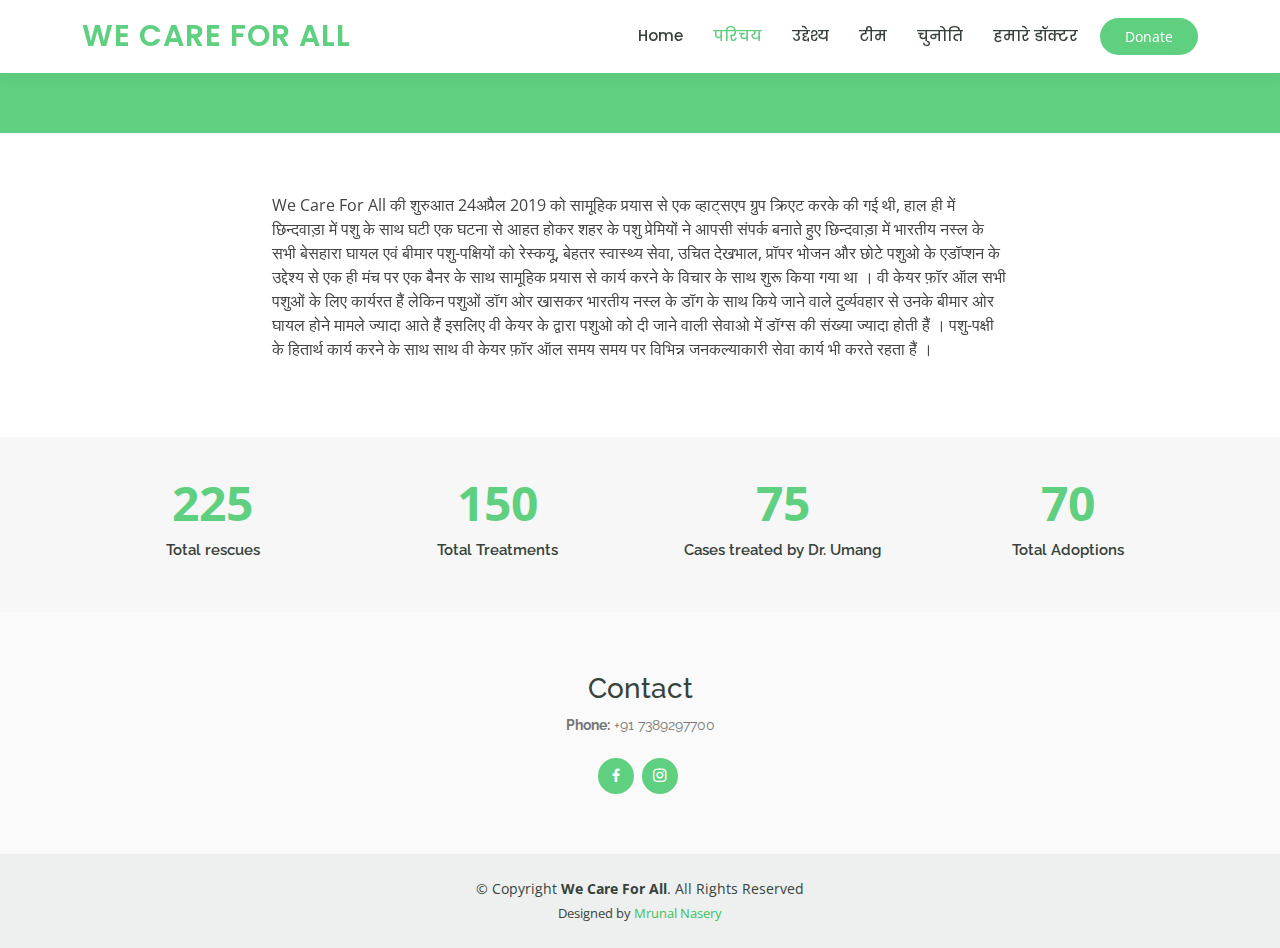
<file: about.html>
<!DOCTYPE html>
<html lang="en">

<head>
  <meta charset="utf-8">
  <meta content="width=device-width, initial-scale=1.0" name="viewport">

  <title>We Care For All</title>
  <meta content="" name="description">
  <meta content="" name="keywords">

  <!-- Favicons -->
  <link href="assets/img/logo.jpg" rel="icon">
  <link href="assets/img/logo.jpg" rel="apple-touch-icon">

  <!-- Google Fonts -->
  <link href="https://fonts.googleapis.com/css?family=Open+Sans:300,300i,400,400i,600,600i,700,700i|Raleway:300,300i,400,400i,500,500i,600,600i,700,700i|Poppins:300,300i,400,400i,500,500i,600,600i,700,700i" rel="stylesheet">

  <!-- Vendor CSS Files -->
  <link href="assets/vendor/animate.css/animate.min.css" rel="stylesheet">
  <link href="assets/vendor/aos/aos.css" rel="stylesheet">
  <link href="assets/vendor/bootstrap/css/bootstrap.min.css" rel="stylesheet">
  <link href="assets/vendor/bootstrap-icons/bootstrap-icons.css" rel="stylesheet">
  <link href="assets/vendor/boxicons/css/boxicons.min.css" rel="stylesheet">
  <link href="assets/vendor/remixicon/remixicon.css" rel="stylesheet">
  <link href="assets/vendor/swiper/swiper-bundle.min.css" rel="stylesheet">

  <!-- Template Main CSS File -->
  <link href="assets/css/style.css" rel="stylesheet">

  <!-- =======================================================
  * Template Name: Mentor - v4.1.0
  * Template URL: https://bootstrapmade.com/mentor-free-education-bootstrap-theme/
  * Author: BootstrapMade.com
  * License: https://bootstrapmade.com/license/
  ======================================================== -->
</head>

<body>

  <header id="header" class="fixed-top">
    <div class="container d-flex align-items-center">

      <h1 class="logo me-auto"><a href="index.html">We Care For All</a></h1>
      <!-- Uncomment below if you prefer to use an image logo -->
      <!-- <a href="index.html" class="logo me-auto"><img src="assets/img/logo.png" alt="" class="img-fluid"></a>-->

      <nav id="navbar" class="navbar order-last order-lg-0">
        <ul>
          <li><a href="index.html">Home</a></li>
          <li><a class="active" href="about.html">परिचय</a></li>
          <li><a href="objective.html">उद्देश्य</a></li>
          <li><a href="team.html">टीम</a></li>
          <li><a href="challenges.html">चुनोति</a></li>
          <li><a href="doctor.html">हमारे डॉक्टर</a></li>


          <!-- <li class="dropdown"><a href="#"><span>Drop Down</span> <i class="bi bi-chevron-down"></i></a>
            <ul>
              <li><a href="#">Drop Down 1</a></li>
              <li class="dropdown"><a href="#"><span>Deep Drop Down</span> <i class="bi bi-chevron-right"></i></a>
                <ul>
                  <li><a href="#">Deep Drop Down 1</a></li>
                  <li><a href="#">Deep Drop Down 2</a></li>
                  <li><a href="#">Deep Drop Down 3</a></li>
                  <li><a href="#">Deep Drop Down 4</a></li>
                  <li><a href="#">Deep Drop Down 5</a></li>
                </ul>
              </li>
              <li><a href="#">Drop Down 2</a></li>
              <li><a href="#">Drop Down 3</a></li>
              <li><a href="#">Drop Down 4</a></li>
            </ul>
          </li> -->
          <!-- <li><a href="contact.html">Contact</a></li> -->
        </ul>
        <i class="bi bi-list mobile-nav-toggle"></i>
      </nav><!-- .navbar -->

      <a href="" class="get-started-btn">Donate</a>

    </div>
  </header><!-- End Header -->

  <main id="main">
    <!-- ======= Breadcrumbs ======= -->
    <div class="breadcrumbs" data-aos="fade-in">
      <!-- <div class="container">
        <h2>About Us</h2>
        <p>Est dolorum ut non facere possimus quibusdam eligendi voluptatem. Quia id aut similique quia voluptas sit quaerat debitis. Rerum omnis ipsam aperiam consequatur laboriosam nemo harum praesentium. </p>
      </div> -->
    </div><!-- End Breadcrumbs -->

    <!-- ======= About Section ======= -->
    <section id="about" class="about">
      <div class="container" data-aos="fade-up">

        <div class="row">
          <!-- <div class="col-lg-6 order-1 order-lg-2" data-aos="fade-left" data-aos-delay="100">
            <img src="assets/img/about.jpg" class="img-fluid" alt="">
          </div>
          <div class="col-lg-6 pt-4 pt-lg-0 order-2 order-lg-1 content">
            <h3>Voluptatem dignissimos provident quasi corporis voluptates sit assumenda.</h3>
            <p class="fst-italic">
              Lorem ipsum dolor sit amet, consectetur adipiscing elit, sed do eiusmod tempor incididunt ut labore et dolore
              magna aliqua.
            </p>
            <ul>
              <li><i class="bi bi-check-circle"></i> Ullamco laboris nisi ut aliquip ex ea commodo consequat.</li>
              <li><i class="bi bi-check-circle"></i> Duis aute irure dolor in reprehenderit in voluptate velit.</li>
              <li><i class="bi bi-check-circle"></i> Ullamco laboris nisi ut aliquip ex ea commodo consequat. Duis aute irure dolor in reprehenderit in voluptate trideta storacalaperda mastiro dolore eu fugiat nulla pariatur.</li>
            </ul>
            <p>
              Ullamco laboris nisi ut aliquip ex ea commodo consequat. Duis aute irure dolor in reprehenderit in voluptate
            </p>

          </div> -->
          <div class="col-lg-2"></div>
          <div class="col-lg-8">
          <p>
            We Care For All की शुरुआत 24अप्रैल 2019 को सामूहिक प्रयास से एक व्हाट्सएप ग्रुप क्रिएट करके की गई थी, 
            हाल ही में छिन्दवाड़ा में पशु के साथ घटी एक घटना से आहत होकर शहर के पशु प्रेमियों ने आपसी संपर्क बनाते हुए
             छिन्दवाड़ा में भारतीय नस्ल के सभी बेसहारा घायल एवं बीमार पशु-पक्षियों को रेस्कयू, बेहतर स्वास्थ्य सेवा, उचित देखभाल, 
             प्रॉपर भोजन और छोटे पशुओ के एडॉप्शन के उद्देश्य से एक ही मंच पर एक बैनर के साथ सामूहिक प्रयास से कार्य करने के 
             विचार के साथ शुरू किया गया था । वी केयर फ़ॉर ऑल सभी पशुओं के लिए कार्यरत हैं लेकिन पशुओं डॉग ओर खासकर 
             भारतीय नस्ल के डॉग के साथ किये जाने वाले दुर्व्यवहार से उनके बीमार ओर घायल होने मामले ज्यादा आते हैं इसलिए वी 
              केयर के द्वारा पशुओ को दी जाने वाली सेवाओ में डॉग्स की संख्या ज्यादा होती हैं ।
        पशु-पक्षी के हितार्थ कार्य करने के साथ साथ वी केयर फ़ॉर ऑल समय समय पर विभिन्न जनकल्याकारी सेवा कार्य भी करते रहता हैं ।
          </p>
          </div>
          <div class="col-lg-2"></div>
        </div>

      </div>
    </section><!-- End About Section -->

    <!-- Counts Section -->
    <section id="counts" class="counts section-bg">
      <div class="container">

        <div class="row counters">

          <div class="col-lg-3 col-6 text-center">
            <span data-purecounter-start="0" data-purecounter-end="310" data-purecounter-duration="1" class="purecounter"></span>
            <p>Total rescues</p>
          </div>

          <div class="col-lg-3 col-6 text-center">
            <span data-purecounter-start="0" data-purecounter-end="281" data-purecounter-duration="1" class="purecounter"></span>
            <p>Total Treatments</p>
          </div>

          <div class="col-lg-3 col-6 text-center">
            <span data-purecounter-start="0" data-purecounter-end="195" data-purecounter-duration="1" class="purecounter"></span>
            <p>Cases treated by Dr. Umang</p>
          </div>

          <div class="col-lg-3 col-6 text-center">
            <span data-purecounter-start="0" data-purecounter-end="70" data-purecounter-duration="1" class="purecounter"></span>
            <p>Total Adoptions</p>
          </div>

        </div>

      </div>
    </section><!-- End Counts Section -->

    <!-- ======= Testimonials Section ======= -->
    <!-- <section id="testimonials" class="testimonials">
      <div class="container" data-aos="fade-up">

        <div class="section-title">
          <h2>Testimonials</h2>
          <p>What are they saying</p>
        </div>

        <div class="testimonials-slider swiper-container" data-aos="fade-up" data-aos-delay="100">
          <div class="swiper-wrapper">

            <div class="swiper-slide">
              <div class="testimonial-wrap">
                <div class="testimonial-item">
                  <img src="assets/img/testimonials/testimonials-1.jpg" class="testimonial-img" alt="">
                  <h3>Saul Goodman</h3>
                  <h4>Ceo &amp; Founder</h4>
                  <p>
                    <i class="bx bxs-quote-alt-left quote-icon-left"></i>
                    Proin iaculis purus consequat sem cure digni ssim donec porttitora entum suscipit rhoncus. Accusantium quam, ultricies eget id, aliquam eget nibh et. Maecen aliquam, risus at semper.
                    <i class="bx bxs-quote-alt-right quote-icon-right"></i>
                  </p>
                </div>
              </div>
            </div>End testimonial item -->

            <!-- <div class="swiper-slide">
              <div class="testimonial-wrap">
                <div class="testimonial-item">
                  <img src="assets/img/testimonials/testimonials-2.jpg" class="testimonial-img" alt="">
                  <h3>Sara Wilsson</h3>
                  <h4>Designer</h4>
                  <p>
                    <i class="bx bxs-quote-alt-left quote-icon-left"></i>
                    Export tempor illum tamen malis malis eram quae irure esse labore quem cillum quid cillum eram malis quorum velit fore eram velit sunt aliqua noster fugiat irure amet legam anim culpa.
                    <i class="bx bxs-quote-alt-right quote-icon-right"></i>
                  </p>
                </div>
              </div>
            </div>End testimonial item -->

            <!-- <div class="swiper-slide">
              <div class="testimonial-wrap">
                <div class="testimonial-item">
                  <img src="assets/img/testimonials/testimonials-3.jpg" class="testimonial-img" alt="">
                  <h3>Jena Karlis</h3>
                  <h4>Store Owner</h4>
                  <p>
                    <i class="bx bxs-quote-alt-left quote-icon-left"></i>
                    Enim nisi quem export duis labore cillum quae magna enim sint quorum nulla quem veniam duis minim tempor labore quem eram duis noster aute amet eram fore quis sint minim.
                    <i class="bx bxs-quote-alt-right quote-icon-right"></i>
                  </p>
                </div>
              </div>
            </div>End testimonial item -->

            <!-- <div class="swiper-slide">
              <div class="testimonial-wrap">
                <div class="testimonial-item">
                  <img src="assets/img/testimonials/testimonials-4.jpg" class="testimonial-img" alt="">
                  <h3>Matt Brandon</h3>
                  <h4>Freelancer</h4>
                  <p>
                    <i class="bx bxs-quote-alt-left quote-icon-left"></i>
                    Fugiat enim eram quae cillum dolore dolor amet nulla culpa multos export minim fugiat minim velit minim dolor enim duis veniam ipsum anim magna sunt elit fore quem dolore labore illum veniam.
                    <i class="bx bxs-quote-alt-right quote-icon-right"></i>
                  </p>
                </div>
              </div>
            </div>End testimonial item -->

            <!-- <div class="swiper-slide">
              <div class="testimonial-wrap">
                <div class="testimonial-item">
                  <img src="assets/img/testimonials/testimonials-5.jpg" class="testimonial-img" alt="">
                  <h3>John Larson</h3>
                  <h4>Entrepreneur</h4>
                  <p>
                    <i class="bx bxs-quote-alt-left quote-icon-left"></i>
                    Quis quorum aliqua sint quem legam fore sunt eram irure aliqua veniam tempor noster veniam enim culpa labore duis sunt culpa nulla illum cillum fugiat legam esse veniam culpa fore nisi cillum quid.
                    <i class="bx bxs-quote-alt-right quote-icon-right"></i>
                  </p>
                </div>
              </div>
            </div>End testimonial item -->

          <!-- </div>
          <div class="swiper-pagination"></div>
        </div>

      </div>
    </section>End Testimonials Section -->

  </main><!-- End #main -->

  <!-- ======= Footer ======= -->
  <footer id="footer">

    <div class="footer-top">
      <div class="container">
        <div class="row">
          <div class="col-lg-12 col-md-12 footer-contact" style="text-align: center;">
            <h3>Contact</h3>
            <p>
              <strong>Phone:</strong> +91 7389297700<br>
            </p>
            <br/>
            <div class="social-links text-center text-md-right pt-3 pt-md-0">
              <a href="https://www.facebook.com/We-Care-For-All-Chhindwara-119713442961409" class="facebook"><i class="bx bxl-facebook"></i></a>
              <a href="https://instagram.com/we_care_for_all_cwa?igshid=owwsupj0jbad" class="instagram"><i class="bx bxl-instagram"></i></a>
            </div>
          </div>
        </div>
      </div>
    </div>

    <div class="container py-4">
      <div class="row">
        <div class="col-lg-12" style="text-align: center;">
        <div class="copyright">
          &copy; Copyright <strong><span>We Care For All</span></strong>. All Rights Reserved
        </div>
        <div class="credits">
          Designed by <a href="https://www.linkedin.com/in/mrunal-nasery/">Mrunal Nasery</a>
        </div>
        </div>
      </div>
      </div>
  </footer><!-- End Footer -->

  <div id="preloader"></div>
  <a href="#" class="back-to-top d-flex align-items-center justify-content-center"><i class="bi bi-arrow-up-short"></i></a>

  <!-- Vendor JS Files -->
  <script src="assets/vendor/aos/aos.js"></script>
  <script src="assets/vendor/bootstrap/js/bootstrap.bundle.min.js"></script>
  <script src="assets/vendor/php-email-form/validate.js"></script>
  <script src="assets/vendor/purecounter/purecounter.js"></script>
  <script src="assets/vendor/swiper/swiper-bundle.min.js"></script>

  <!-- Template Main JS File -->
  <script src="assets/js/main.js"></script>

</body>

</html>
</file>
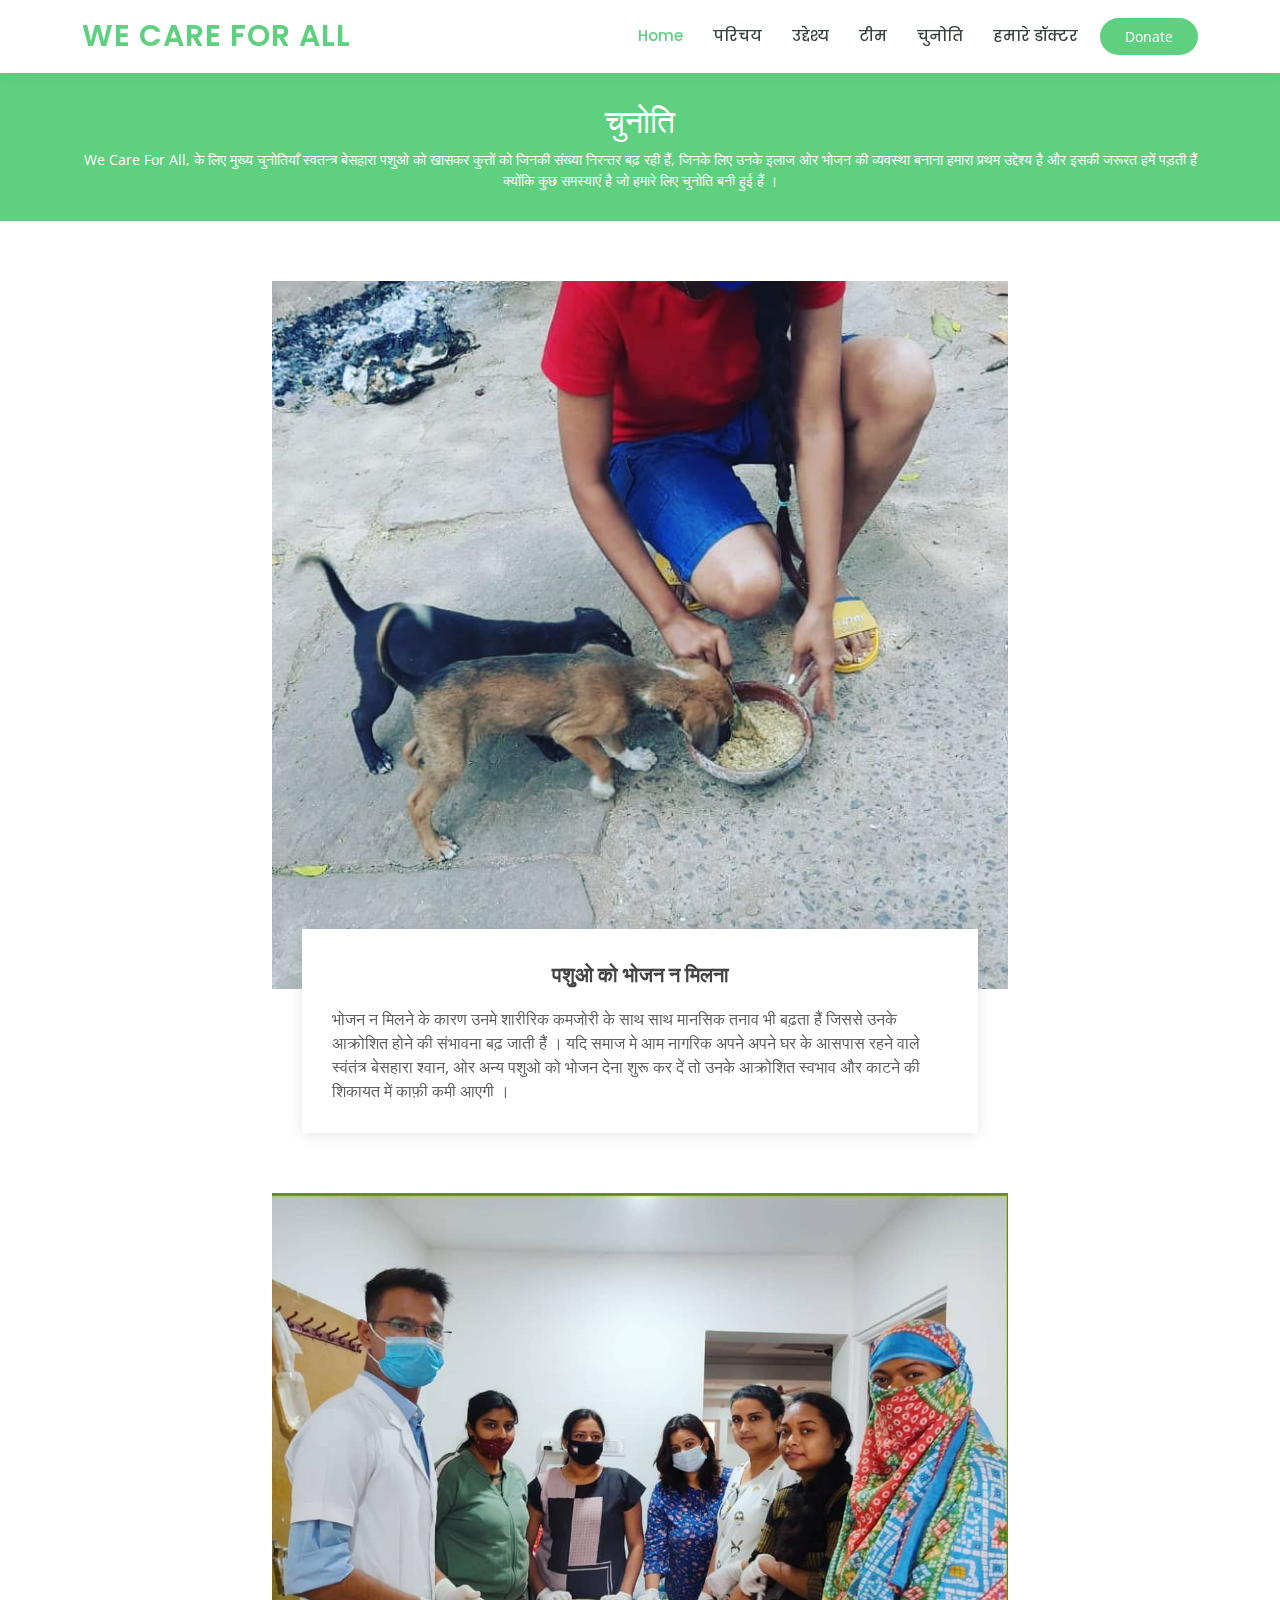
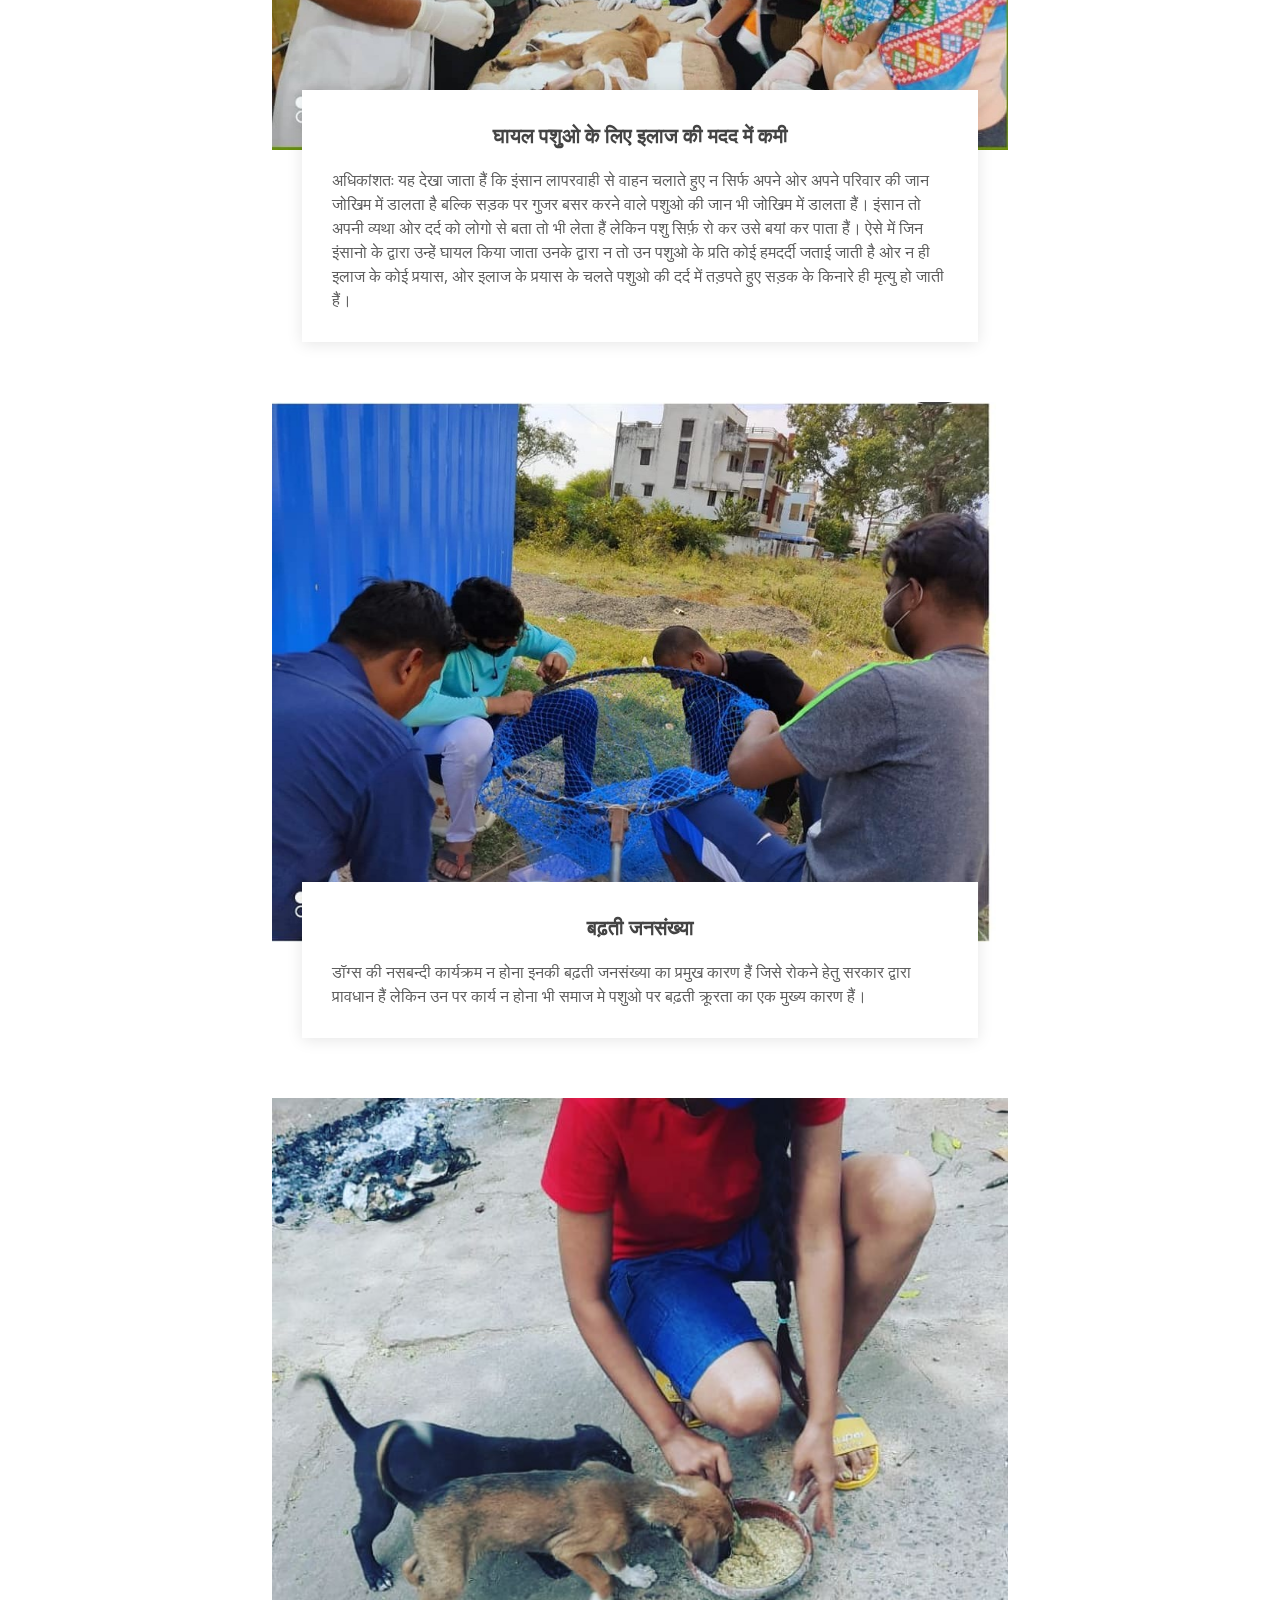
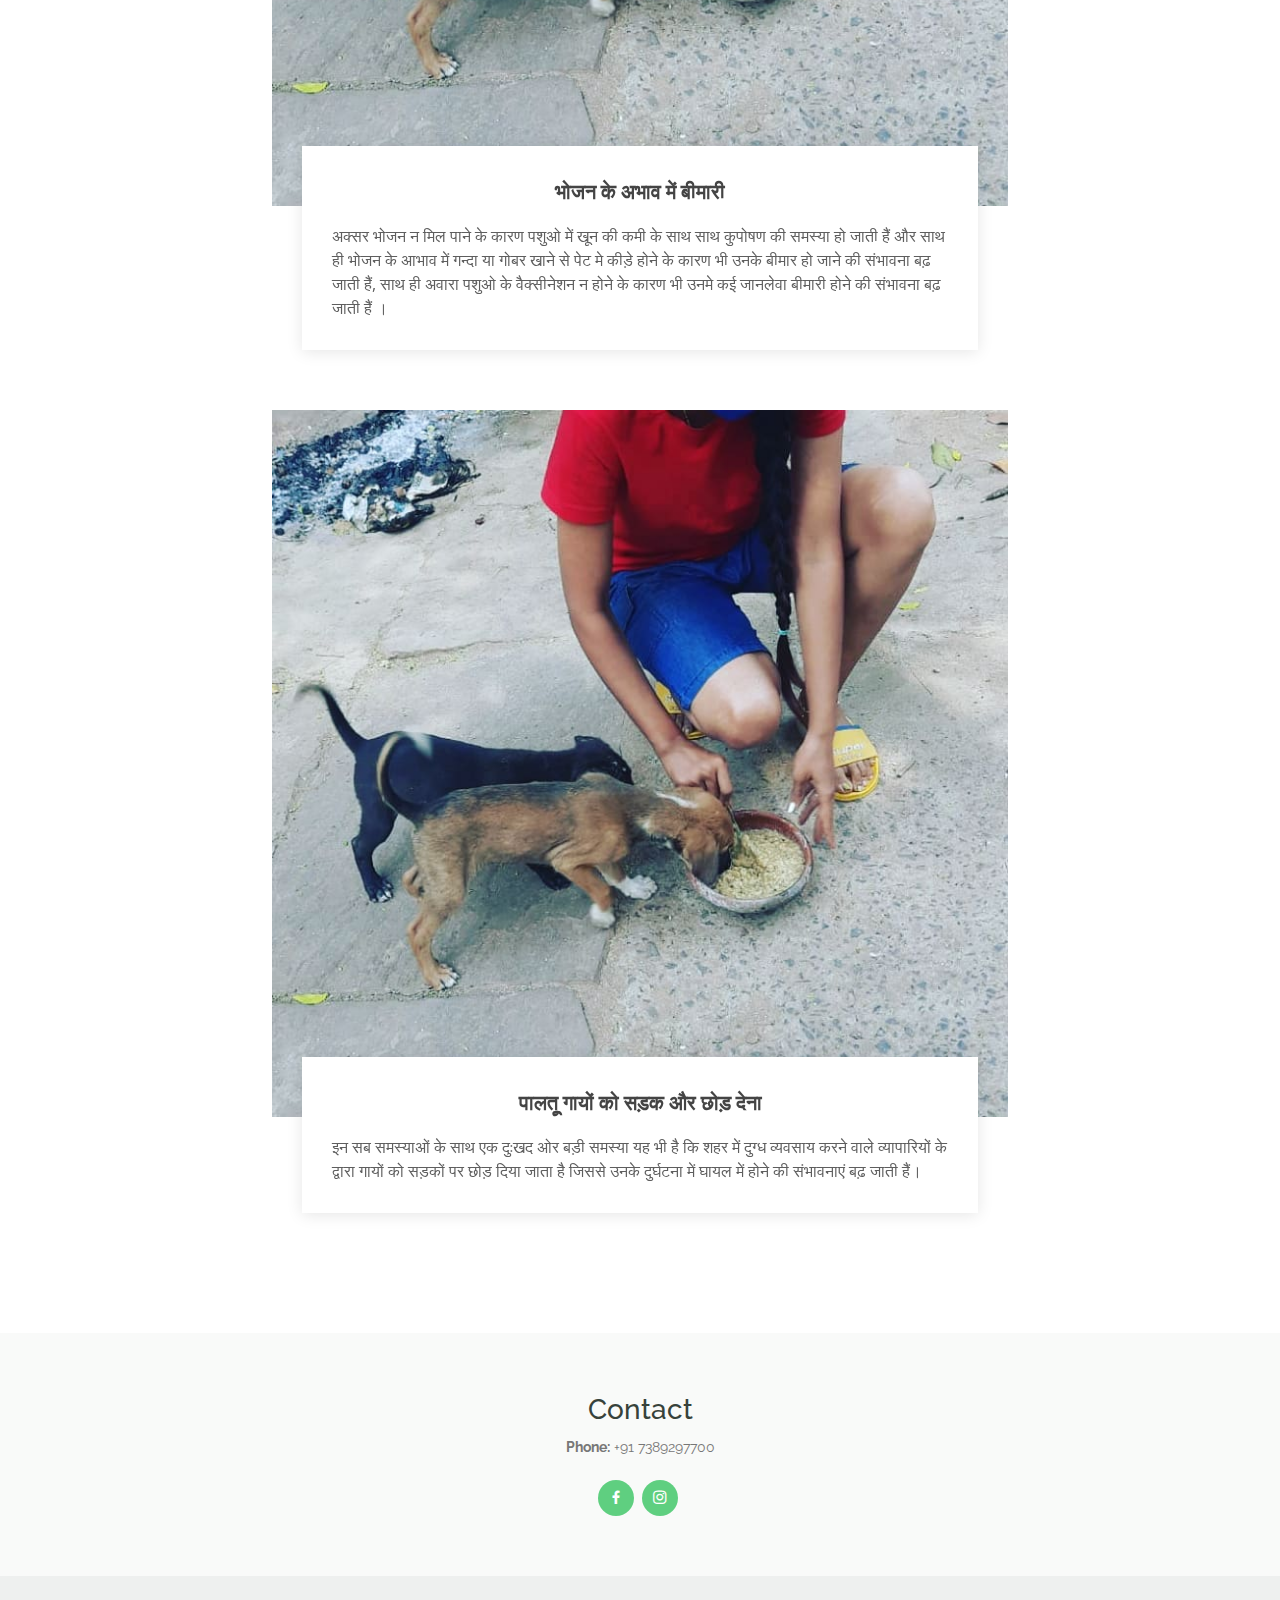
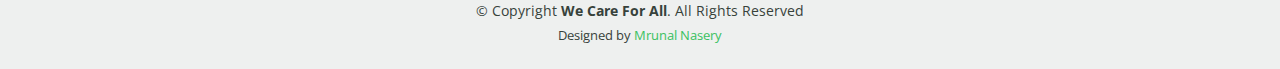
<file: challenges.html>
<!DOCTYPE html>
<html lang="en">

<head>
  <meta charset="utf-8">
  <meta content="width=device-width, initial-scale=1.0" name="viewport">

  <title>We Care For All</title>
  <meta content="" name="description">
  <meta content="" name="keywords">

  <!-- Favicons -->
  <link href="assets/img/logo.jpg" rel="icon">
  <link href="assets/img/logo.jpg" rel="apple-touch-icon">

  <!-- Google Fonts -->
  <link href="https://fonts.googleapis.com/css?family=Open+Sans:300,300i,400,400i,600,600i,700,700i|Raleway:300,300i,400,400i,500,500i,600,600i,700,700i|Poppins:300,300i,400,400i,500,500i,600,600i,700,700i" rel="stylesheet">

  <!-- Vendor CSS Files -->
  <link href="assets/vendor/animate.css/animate.min.css" rel="stylesheet">
  <link href="assets/vendor/aos/aos.css" rel="stylesheet">
  <link href="assets/vendor/bootstrap/css/bootstrap.min.css" rel="stylesheet">
  <link href="assets/vendor/bootstrap-icons/bootstrap-icons.css" rel="stylesheet">
  <link href="assets/vendor/boxicons/css/boxicons.min.css" rel="stylesheet">
  <link href="assets/vendor/remixicon/remixicon.css" rel="stylesheet">
  <link href="assets/vendor/swiper/swiper-bundle.min.css" rel="stylesheet">

  <!-- Template Main CSS File -->
  <link href="assets/css/style.css" rel="stylesheet">

  <!-- =======================================================
  * Template Name: Mentor - v4.1.0
  * Template URL: https://bootstrapmade.com/mentor-free-education-bootstrap-theme/
  * Author: BootstrapMade.com
  * License: https://bootstrapmade.com/license/
  ======================================================== -->
</head>

<body>

  <!-- ======= Header ======= -->
  <header id="header" class="fixed-top">
    <div class="container d-flex align-items-center">

      <h1 class="logo me-auto"><a href="index.html">We Care For All</a></h1>
      <!-- Uncomment below if you prefer to use an image logo -->
      <!-- <a href="index.html" class="logo me-auto"><img src="assets/img/logo.png" alt="" class="img-fluid"></a>-->

      <nav id="navbar" class="navbar order-last order-lg-0">
        <ul>
          <li><a class="active" href="index.html">Home</a></li>
          <li><a href="about.html">परिचय</a></li>
          <li><a href="objective.html">उद्देश्य</a></li>
          <li><a href="team.html">टीम</a></li>
          <li><a href="challenges.html">चुनोति</a></li>
          <li><a href="doctor.html">हमारे डॉक्टर</a></li>


          <!-- <li class="dropdown"><a href="#"><span>Drop Down</span> <i class="bi bi-chevron-down"></i></a>
            <ul>
              <li><a href="#">Drop Down 1</a></li>
              <li class="dropdown"><a href="#"><span>Deep Drop Down</span> <i class="bi bi-chevron-right"></i></a>
                <ul>
                  <li><a href="#">Deep Drop Down 1</a></li>
                  <li><a href="#">Deep Drop Down 2</a></li>
                  <li><a href="#">Deep Drop Down 3</a></li>
                  <li><a href="#">Deep Drop Down 4</a></li>
                  <li><a href="#">Deep Drop Down 5</a></li>
                </ul>
              </li>
              <li><a href="#">Drop Down 2</a></li>
              <li><a href="#">Drop Down 3</a></li>
              <li><a href="#">Drop Down 4</a></li>
            </ul>
          </li> -->
          <!-- <li><a href="contact.html">Contact</a></li> -->
        </ul>
        <i class="bi bi-list mobile-nav-toggle"></i>
      </nav><!-- .navbar -->

      <a href="" class="get-started-btn">Donate</a>

    </div>    
  </header><!-- End Header -->

  <main id="main">

    <!-- ======= Breadcrumbs ======= -->
    <div class="breadcrumbs" data-aos="fade-in">
      <div class="container">
        <h2>चुनोति</h2>
        <p>We Care For All,   के लिए मुख्य चुनोतियाँ स्वतन्त्र बेसहारा पशुओ को खासकर कुत्तों को जिनकी संख्या निरन्तर 
          बढ़ रही हैं, जिनके लिए उनके इलाज ओर भोजन की व्यवस्था बनाना हमारा प्रथम उद्देश्य है और इसकी जरूरत हमें पड़ती हैं 
          क्योंकि कुछ समस्याएं है जो हमारे लिए चुनोति बनी हुई हैं ।</p>
      </div>
    </div><!-- End Breadcrumbs -->

    <!-- ======= Events Section ======= -->
    <section id="events" class="events">
      <div class="container" data-aos="fade-up">

        <div class="row">
          <div class="col-md-2"></div>
          <div class="col-md-8 d-flex align-items-stretch">
            <div class="card">
              <div class="card-img">
                <img src="assets/img/feeding.jpg" alt="...">
              </div>
              <div class="card-body">
                <h5 class="card-title">पशुओ को भोजन न मिलना</h5>
                <!-- <p class="fst-italic text-center">Sunday, September 26th at 7:00 pm</p> -->
                <p class="card-text">भोजन न मिलने के कारण उनमे शारीरिक कमजोरी के साथ साथ मानसिक तनाव भी बढ़ता
                   हैं जिससे उनके आक्रोशित होने की संभावना बढ़ जाती हैं । यदि समाज मे आम नागरिक अपने अपने घर के 
                   आसपास रहने वाले स्वंतंत्र बेसहारा श्वान, ओर अन्य पशुओ को भोजन देना शुरू कर दें तो उनके आक्रोशित स्वभाव 
                   और काटने की शिकायत में काफ़ी कमी आएगी । 
                </p>
              </div>
            </div>
          </div>
          <div class="col-md-2"></div>
        </div>

        <div class="row">
          <div class="col-md-2"></div>
          <div class="col-md-8 d-flex align-items-stretch">
            <div class="card">
              <div class="card-img">
                <img src="assets/img/treatment.jpg" alt="...">
              </div>
              <div class="card-body">
                <h5 class="card-title">घायल पशुओ के लिए इलाज की मदद में कमी</h5>
                <!-- <p class="fst-italic text-center">Sunday, September 26th at 7:00 pm</p> -->
                <p class="card-text">अधिकांशतः यह देखा जाता हैं कि इंसान लापरवाही से वाहन चलाते हुए न सिर्फ अपने ओर 
                  अपने परिवार की जान जोखिम में डालता है बल्कि सड़क पर गुजर बसर करने वाले पशुओ की जान भी जोखिम में डालता 
                  हैं। इंसान तो अपनी व्यथा ओर दर्द को लोगो से बता तो भी लेता हैं लेकिन पशु सिर्फ़ रो कर उसे बयां कर पाता हैं। 
                  ऐसे में जिन इंसानो के द्वारा उन्हें घायल किया जाता उनके द्वारा न तो उन पशुओ के प्रति कोई हमदर्दी जताई जाती है 
                  ओर न ही इलाज के कोई प्रयास, ओर इलाज के प्रयास के चलते पशुओ की दर्द में तड़पते हुए सड़क के किनारे ही मृत्यु
                   हो जाती हैं।</p>
              </div>
            </div>
          </div>
          <div class="col-md-2"></div>
        </div>  

        <div class="row">
          <div class="col-md-2"></div>
          <div class="col-md-8 d-flex align-items-stretch">
            <div class="card">
              <div class="card-img">
                <img src="assets/img/rescue.jpg" alt="...">
              </div>
              <div class="card-body">
                <h5 class="card-title"> बढ़ती जनसंख्या</h5>
                <!-- <p class="fst-italic text-center">Sunday, September 26th at 7:00 pm</p> -->
                <p class="card-text">डॉग्स की नसबन्दी कार्यक्रम न होना इनकी बढ़ती जनसंख्या का प्रमुख कारण हैं जिसे रोकने
                   हेतु सरकार द्वारा प्रावधान हैं लेकिन उन पर कार्य न होना भी समाज मे पशुओ पर बढ़ती क्रूरता का एक मुख्य कारण हैं।</p>
              </div>
            </div>
          </div>
          <div class="col-md-2"></div>
        </div>  

        <div class="row">
          <div class="col-md-2"></div>
          <div class="col-md-8 d-flex align-items-stretch">
            <div class="card">
              <div class="card-img">
                <img src="assets/img/feeding.jpg" alt="...">
              </div>
              <div class="card-body">
                <h5 class="card-title">भोजन के अभाव में बीमारी</h5>
                <!-- <p class="fst-italic text-center">Sunday, September 26th at 7:00 pm</p> -->
                <p class="card-text">अक्सर भोजन न मिल पाने के कारण पशुओ में खून की कमी के साथ साथ कुपोषण 
                  की समस्या हो जाती हैं और साथ ही भोजन के आभाव में गन्दा या गोबर खाने से पेट मे कीड़े होने के कारण भी 
                  उनके बीमार हो जाने की संभावना बढ़ जाती हैं, साथ ही अवारा पशुओ के वैक्सीनेशन न होने के कारण भी उनमे 
                  कई जानलेवा बीमारी होने की संभावना बढ़ जाती हैं ।
                </p>
              </div>
            </div>
          </div>
          <div class="col-md-2"></div>
        </div>
        <div class="row">
          <div class="col-md-2"></div>
          <div class="col-md-8 d-flex align-items-stretch">
            <div class="card">
              <div class="card-img" style="text-align: center;">
                <img src="assets/img/feeding.jpg" alt="...">
              </div>
              <div class="card-body">
                <h5 class="card-title">पालतू गायों को सड़क और छोड़ देना</h5>
                <!-- <p class="fst-italic text-center">Sunday, September 26th at 7:00 pm</p> -->
                <p class="card-text"> इन सब समस्याओं के साथ एक दुःखद ओर बड़ी समस्या यह भी है कि शहर में 
                  दुग्ध व्यवसाय करने वाले व्यापारियों के द्वारा गायों को सड़कों पर छोड़ दिया जाता है जिससे उनके दुर्घटना में 
                  घायल में होने की संभावनाएं बढ़ जाती हैं।
                </p>
              </div>
            </div>
          </div>
          <div class="col-md-2"></div>
        </div>     
        
      </div>
    </section><!-- End Events Section -->

  </main><!-- End #main -->

  <!-- ======= Footer ======= -->
  <footer id="footer">
    <div class="footer-top">
      <div class="container">
        <div class="row">
          <div class="col-lg-12 col-md-12 footer-contact" style="text-align: center;">
            <h3>Contact</h3>
            <p>
              <strong>Phone:</strong> +91 7389297700<br>
            </p>
            <br/>
            <div class="social-links text-center text-md-right pt-3 pt-md-0">
              <a href="https://www.facebook.com/We-Care-For-All-Chhindwara-119713442961409" class="facebook"><i class="bx bxl-facebook"></i></a>
              <a href="https://instagram.com/we_care_for_all_cwa?igshid=owwsupj0jbad" class="instagram"><i class="bx bxl-instagram"></i></a>
            </div>
          </div>
        </div>
      </div>
    </div>

    <div class="container py-4">
      <div class="row">
        <div class="col-lg-12" style="text-align: center;">
        <div class="copyright">
          &copy; Copyright <strong><span>We Care For All</span></strong>. All Rights Reserved
        </div>
        <div class="credits">
          Designed by <a href="https://www.linkedin.com/in/mrunal-nasery/">Mrunal Nasery</a>
        </div>
        </div>
      </div>
      </div>
  </footer><!-- End Footer -->

  <div id="preloader"></div>
  <a href="#" class="back-to-top d-flex align-items-center justify-content-center"><i class="bi bi-arrow-up-short"></i></a>

  <!-- Vendor JS Files -->
  <script src="assets/vendor/aos/aos.js"></script>
  <script src="assets/vendor/bootstrap/js/bootstrap.bundle.min.js"></script>
  <script src="assets/vendor/php-email-form/validate.js"></script>
  <script src="assets/vendor/purecounter/purecounter.js"></script>
  <script src="assets/vendor/swiper/swiper-bundle.min.js"></script>

  <!-- Template Main JS File -->
  <script src="assets/js/main.js"></script>

</body>

</html>
</file>
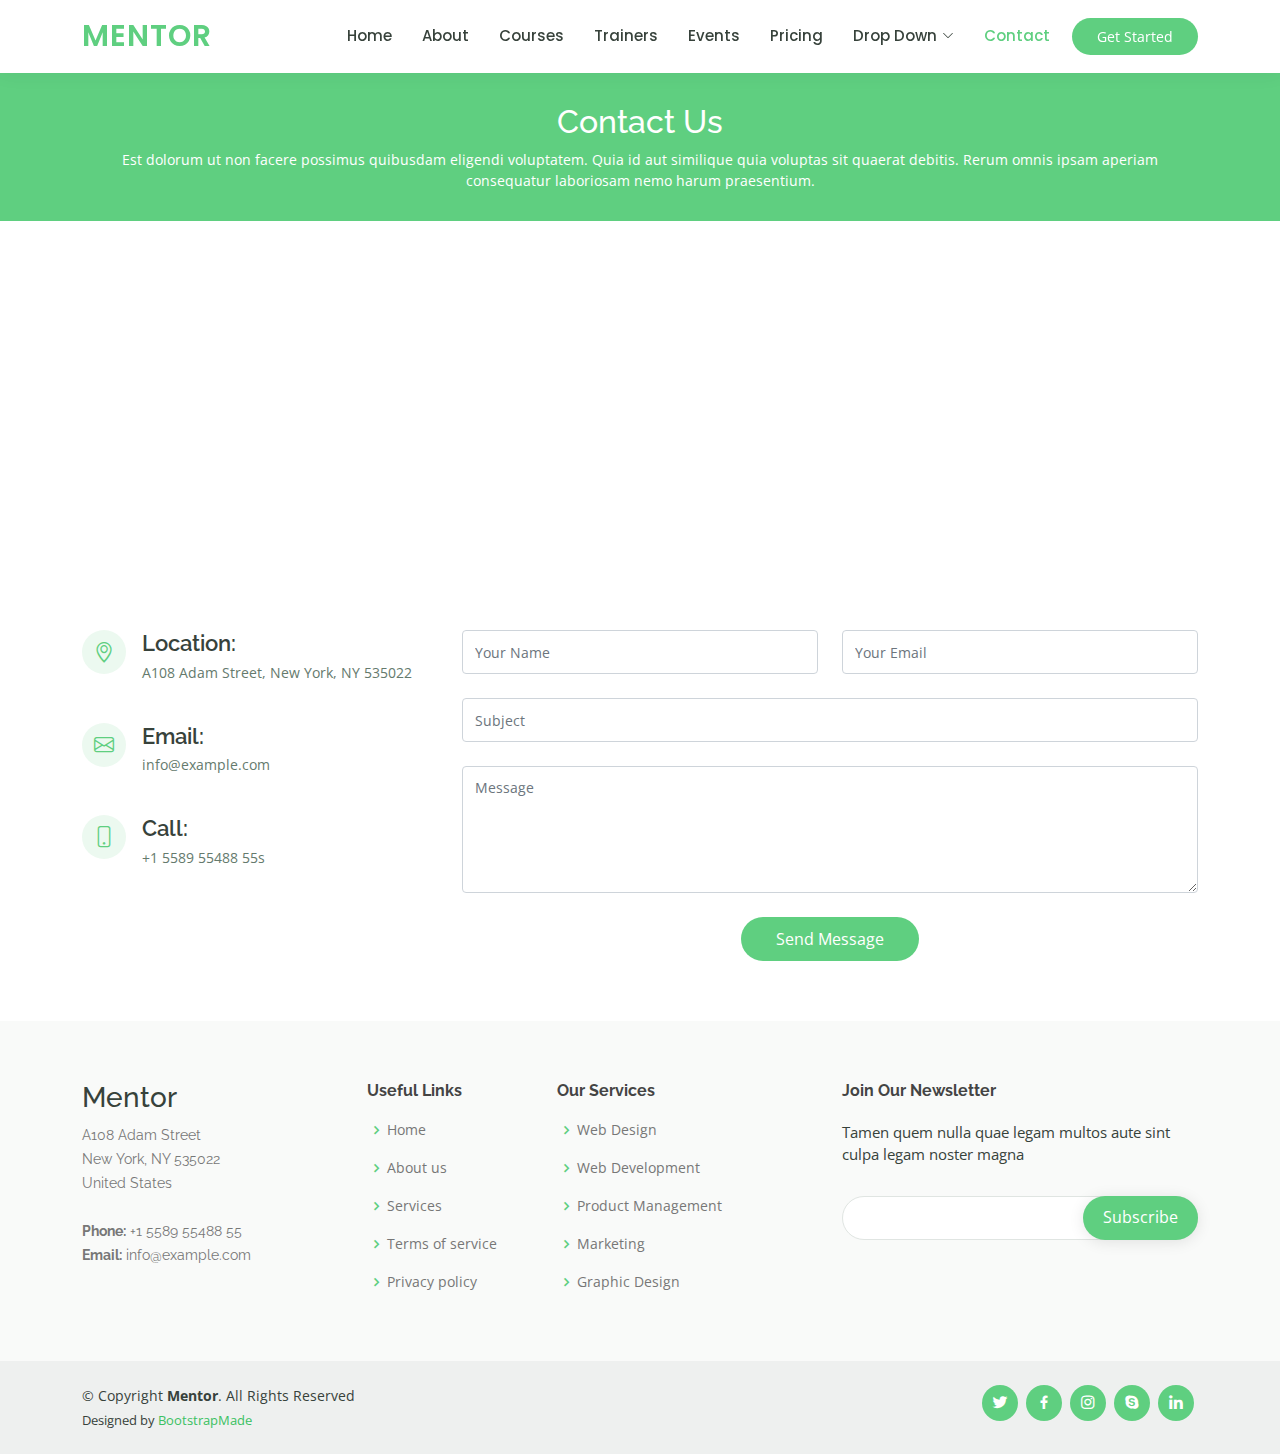
<file: contact.html>
<!DOCTYPE html>
<html lang="en">

<head>
  <meta charset="utf-8">
  <meta content="width=device-width, initial-scale=1.0" name="viewport">

  <title>Contact - Mentor Bootstrap Template</title>
  <meta content="" name="description">
  <meta content="" name="keywords">

  <!-- Favicons -->
  <link href="assets/img/favicon.png" rel="icon">
  <link href="assets/img/apple-touch-icon.png" rel="apple-touch-icon">

  <!-- Google Fonts -->
  <link href="https://fonts.googleapis.com/css?family=Open+Sans:300,300i,400,400i,600,600i,700,700i|Raleway:300,300i,400,400i,500,500i,600,600i,700,700i|Poppins:300,300i,400,400i,500,500i,600,600i,700,700i" rel="stylesheet">

  <!-- Vendor CSS Files -->
  <link href="assets/vendor/animate.css/animate.min.css" rel="stylesheet">
  <link href="assets/vendor/aos/aos.css" rel="stylesheet">
  <link href="assets/vendor/bootstrap/css/bootstrap.min.css" rel="stylesheet">
  <link href="assets/vendor/bootstrap-icons/bootstrap-icons.css" rel="stylesheet">
  <link href="assets/vendor/boxicons/css/boxicons.min.css" rel="stylesheet">
  <link href="assets/vendor/remixicon/remixicon.css" rel="stylesheet">
  <link href="assets/vendor/swiper/swiper-bundle.min.css" rel="stylesheet">

  <!-- Template Main CSS File -->
  <link href="assets/css/style.css" rel="stylesheet">

  <!-- =======================================================
  * Template Name: Mentor - v4.1.0
  * Template URL: https://bootstrapmade.com/mentor-free-education-bootstrap-theme/
  * Author: BootstrapMade.com
  * License: https://bootstrapmade.com/license/
  ======================================================== -->
</head>

<body>

  <!-- ======= Header ======= -->
  <header id="header" class="fixed-top">
    <div class="container d-flex align-items-center">

      <h1 class="logo me-auto"><a href="index.html">Mentor</a></h1>
      <!-- Uncomment below if you prefer to use an image logo -->
      <!-- <a href="index.html" class="logo me-auto"><img src="assets/img/logo.png" alt="" class="img-fluid"></a>-->

      <nav id="navbar" class="navbar order-last order-lg-0">
        <ul>
          <li><a href="index.html">Home</a></li>
          <li><a href="about.html">About</a></li>
          <li><a href="courses.html">Courses</a></li>
          <li><a href="trainers.html">Trainers</a></li>
          <li><a href="events.html">Events</a></li>
          <li><a href="pricing.html">Pricing</a></li>

          <li class="dropdown"><a href="#"><span>Drop Down</span> <i class="bi bi-chevron-down"></i></a>
            <ul>
              <li><a href="#">Drop Down 1</a></li>
              <li class="dropdown"><a href="#"><span>Deep Drop Down</span> <i class="bi bi-chevron-right"></i></a>
                <ul>
                  <li><a href="#">Deep Drop Down 1</a></li>
                  <li><a href="#">Deep Drop Down 2</a></li>
                  <li><a href="#">Deep Drop Down 3</a></li>
                  <li><a href="#">Deep Drop Down 4</a></li>
                  <li><a href="#">Deep Drop Down 5</a></li>
                </ul>
              </li>
              <li><a href="#">Drop Down 2</a></li>
              <li><a href="#">Drop Down 3</a></li>
              <li><a href="#">Drop Down 4</a></li>
            </ul>
          </li>
          <li><a class="active" href="contact.html">Contact</a></li>
        </ul>
        <i class="bi bi-list mobile-nav-toggle"></i>
      </nav><!-- .navbar -->

      <a href="courses.html" class="get-started-btn">Get Started</a>

    </div>
  </header><!-- End Header -->

  <main id="main">

    <!-- ======= Breadcrumbs ======= -->
    <div class="breadcrumbs" data-aos="fade-in">
      <div class="container">
        <h2>Contact Us</h2>
        <p>Est dolorum ut non facere possimus quibusdam eligendi voluptatem. Quia id aut similique quia voluptas sit quaerat debitis. Rerum omnis ipsam aperiam consequatur laboriosam nemo harum praesentium. </p>
      </div>
    </div><!-- End Breadcrumbs -->

    <!-- ======= Contact Section ======= -->
    <section id="contact" class="contact">
      <div data-aos="fade-up">
        <iframe style="border:0; width: 100%; height: 350px;" src="https://www.google.com/maps/embed?pb=!1m14!1m8!1m3!1d12097.433213460943!2d-74.0062269!3d40.7101282!3m2!1i1024!2i768!4f13.1!3m3!1m2!1s0x0%3A0xb89d1fe6bc499443!2sDowntown+Conference+Center!5e0!3m2!1smk!2sbg!4v1539943755621" frameborder="0" allowfullscreen></iframe>
      </div>

      <div class="container" data-aos="fade-up">

        <div class="row mt-5">

          <div class="col-lg-4">
            <div class="info">
              <div class="address">
                <i class="bi bi-geo-alt"></i>
                <h4>Location:</h4>
                <p>A108 Adam Street, New York, NY 535022</p>
              </div>

              <div class="email">
                <i class="bi bi-envelope"></i>
                <h4>Email:</h4>
                <p>info@example.com</p>
              </div>

              <div class="phone">
                <i class="bi bi-phone"></i>
                <h4>Call:</h4>
                <p>+1 5589 55488 55s</p>
              </div>

            </div>

          </div>

          <div class="col-lg-8 mt-5 mt-lg-0">

            <form action="forms/contact.php" method="post" role="form" class="php-email-form">
              <div class="row">
                <div class="col-md-6 form-group">
                  <input type="text" name="name" class="form-control" id="name" placeholder="Your Name" required>
                </div>
                <div class="col-md-6 form-group mt-3 mt-md-0">
                  <input type="email" class="form-control" name="email" id="email" placeholder="Your Email" required>
                </div>
              </div>
              <div class="form-group mt-3">
                <input type="text" class="form-control" name="subject" id="subject" placeholder="Subject" required>
              </div>
              <div class="form-group mt-3">
                <textarea class="form-control" name="message" rows="5" placeholder="Message" required></textarea>
              </div>
              <div class="my-3">
                <div class="loading">Loading</div>
                <div class="error-message"></div>
                <div class="sent-message">Your message has been sent. Thank you!</div>
              </div>
              <div class="text-center"><button type="submit">Send Message</button></div>
            </form>

          </div>

        </div>

      </div>
    </section><!-- End Contact Section -->

  </main><!-- End #main -->

  <!-- ======= Footer ======= -->
  <footer id="footer">

    <div class="footer-top">
      <div class="container">
        <div class="row">

          <div class="col-lg-3 col-md-6 footer-contact">
            <h3>Mentor</h3>
            <p>
              A108 Adam Street <br>
              New York, NY 535022<br>
              United States <br><br>
              <strong>Phone:</strong> +1 5589 55488 55<br>
              <strong>Email:</strong> info@example.com<br>
            </p>
          </div>

          <div class="col-lg-2 col-md-6 footer-links">
            <h4>Useful Links</h4>
            <ul>
              <li><i class="bx bx-chevron-right"></i> <a href="#">Home</a></li>
              <li><i class="bx bx-chevron-right"></i> <a href="#">About us</a></li>
              <li><i class="bx bx-chevron-right"></i> <a href="#">Services</a></li>
              <li><i class="bx bx-chevron-right"></i> <a href="#">Terms of service</a></li>
              <li><i class="bx bx-chevron-right"></i> <a href="#">Privacy policy</a></li>
            </ul>
          </div>

          <div class="col-lg-3 col-md-6 footer-links">
            <h4>Our Services</h4>
            <ul>
              <li><i class="bx bx-chevron-right"></i> <a href="#">Web Design</a></li>
              <li><i class="bx bx-chevron-right"></i> <a href="#">Web Development</a></li>
              <li><i class="bx bx-chevron-right"></i> <a href="#">Product Management</a></li>
              <li><i class="bx bx-chevron-right"></i> <a href="#">Marketing</a></li>
              <li><i class="bx bx-chevron-right"></i> <a href="#">Graphic Design</a></li>
            </ul>
          </div>

          <div class="col-lg-4 col-md-6 footer-newsletter">
            <h4>Join Our Newsletter</h4>
            <p>Tamen quem nulla quae legam multos aute sint culpa legam noster magna</p>
            <form action="" method="post">
              <input type="email" name="email"><input type="submit" value="Subscribe">
            </form>
          </div>

        </div>
      </div>
    </div>

    <div class="container d-md-flex py-4">

      <div class="me-md-auto text-center text-md-start">
        <div class="copyright">
          &copy; Copyright <strong><span>Mentor</span></strong>. All Rights Reserved
        </div>
        <div class="credits">
          <!-- All the links in the footer should remain intact. -->
          <!-- You can delete the links only if you purchased the pro version. -->
          <!-- Licensing information: https://bootstrapmade.com/license/ -->
          <!-- Purchase the pro version with working PHP/AJAX contact form: https://bootstrapmade.com/mentor-free-education-bootstrap-theme/ -->
          Designed by <a href="https://bootstrapmade.com/">BootstrapMade</a>
        </div>
      </div>
      <div class="social-links text-center text-md-right pt-3 pt-md-0">
        <a href="#" class="twitter"><i class="bx bxl-twitter"></i></a>
        <a href="#" class="facebook"><i class="bx bxl-facebook"></i></a>
        <a href="#" class="instagram"><i class="bx bxl-instagram"></i></a>
        <a href="#" class="google-plus"><i class="bx bxl-skype"></i></a>
        <a href="#" class="linkedin"><i class="bx bxl-linkedin"></i></a>
      </div>
    </div>
  </footer><!-- End Footer -->

  <div id="preloader"></div>
  <a href="#" class="back-to-top d-flex align-items-center justify-content-center"><i class="bi bi-arrow-up-short"></i></a>

  <!-- Vendor JS Files -->
  <script src="assets/vendor/aos/aos.js"></script>
  <script src="assets/vendor/bootstrap/js/bootstrap.bundle.min.js"></script>
  <script src="assets/vendor/php-email-form/validate.js"></script>
  <script src="assets/vendor/purecounter/purecounter.js"></script>
  <script src="assets/vendor/swiper/swiper-bundle.min.js"></script>

  <!-- Template Main JS File -->
  <script src="assets/js/main.js"></script>

</body>

</html>
</file>
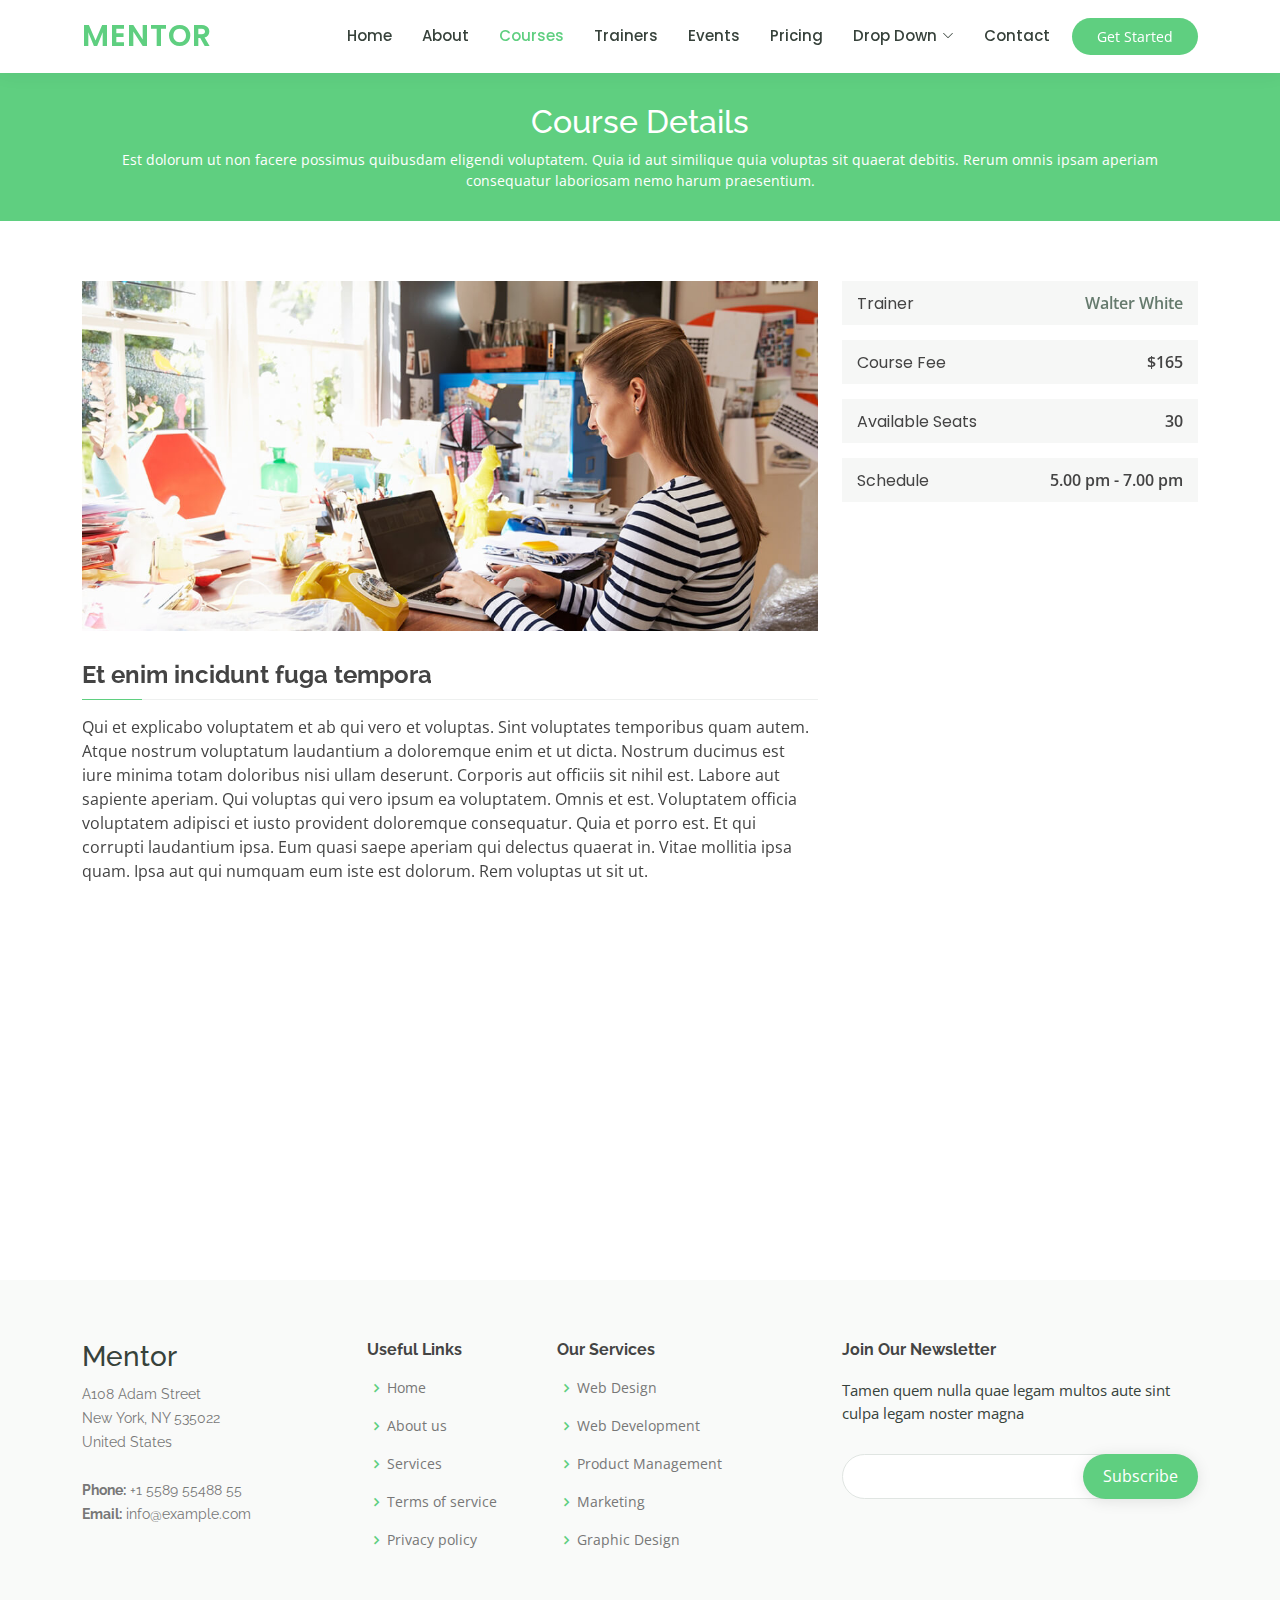
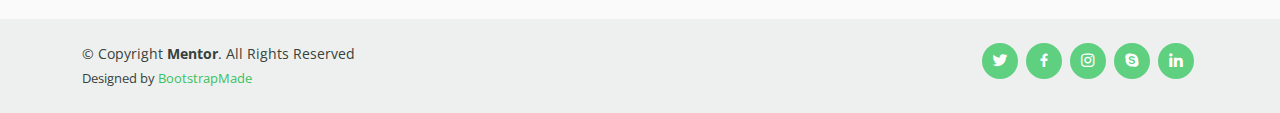
<file: course-details.html>
<!DOCTYPE html>
<html lang="en">

<head>
  <meta charset="utf-8">
  <meta content="width=device-width, initial-scale=1.0" name="viewport">

  <title>Course Details - Mentor Bootstrap Template</title>
  <meta content="" name="description">
  <meta content="" name="keywords">

  <!-- Favicons -->
  <link href="assets/img/favicon.png" rel="icon">
  <link href="assets/img/apple-touch-icon.png" rel="apple-touch-icon">

  <!-- Google Fonts -->
  <link href="https://fonts.googleapis.com/css?family=Open+Sans:300,300i,400,400i,600,600i,700,700i|Raleway:300,300i,400,400i,500,500i,600,600i,700,700i|Poppins:300,300i,400,400i,500,500i,600,600i,700,700i" rel="stylesheet">

  <!-- Vendor CSS Files -->
  <link href="assets/vendor/animate.css/animate.min.css" rel="stylesheet">
  <link href="assets/vendor/aos/aos.css" rel="stylesheet">
  <link href="assets/vendor/bootstrap/css/bootstrap.min.css" rel="stylesheet">
  <link href="assets/vendor/bootstrap-icons/bootstrap-icons.css" rel="stylesheet">
  <link href="assets/vendor/boxicons/css/boxicons.min.css" rel="stylesheet">
  <link href="assets/vendor/remixicon/remixicon.css" rel="stylesheet">
  <link href="assets/vendor/swiper/swiper-bundle.min.css" rel="stylesheet">

  <!-- Template Main CSS File -->
  <link href="assets/css/style.css" rel="stylesheet">

  <!-- =======================================================
  * Template Name: Mentor - v4.1.0
  * Template URL: https://bootstrapmade.com/mentor-free-education-bootstrap-theme/
  * Author: BootstrapMade.com
  * License: https://bootstrapmade.com/license/
  ======================================================== -->
</head>

<body>

  <!-- ======= Header ======= -->
  <header id="header" class="fixed-top">
    <div class="container d-flex align-items-center">

      <h1 class="logo me-auto"><a href="index.html">Mentor</a></h1>
      <!-- Uncomment below if you prefer to use an image logo -->
      <!-- <a href="index.html" class="logo me-auto"><img src="assets/img/logo.png" alt="" class="img-fluid"></a>-->

      <nav id="navbar" class="navbar order-last order-lg-0">
        <ul>
          <li><a href="index.html">Home</a></li>
          <li><a href="about.html">About</a></li>
          <li><a class="active" href="courses.html">Courses</a></li>
          <li><a href="trainers.html">Trainers</a></li>
          <li><a href="events.html">Events</a></li>
          <li><a href="pricing.html">Pricing</a></li>

          <li class="dropdown"><a href="#"><span>Drop Down</span> <i class="bi bi-chevron-down"></i></a>
            <ul>
              <li><a href="#">Drop Down 1</a></li>
              <li class="dropdown"><a href="#"><span>Deep Drop Down</span> <i class="bi bi-chevron-right"></i></a>
                <ul>
                  <li><a href="#">Deep Drop Down 1</a></li>
                  <li><a href="#">Deep Drop Down 2</a></li>
                  <li><a href="#">Deep Drop Down 3</a></li>
                  <li><a href="#">Deep Drop Down 4</a></li>
                  <li><a href="#">Deep Drop Down 5</a></li>
                </ul>
              </li>
              <li><a href="#">Drop Down 2</a></li>
              <li><a href="#">Drop Down 3</a></li>
              <li><a href="#">Drop Down 4</a></li>
            </ul>
          </li>
          <li><a href="contact.html">Contact</a></li>
        </ul>
        <i class="bi bi-list mobile-nav-toggle"></i>
      </nav><!-- .navbar -->

      <a href="courses.html" class="get-started-btn">Get Started</a>

    </div>
  </header><!-- End Header -->

  <main id="main">

    <!-- ======= Breadcrumbs ======= -->
    <div class="breadcrumbs" data-aos="fade-in">
      <div class="container">
        <h2>Course Details</h2>
        <p>Est dolorum ut non facere possimus quibusdam eligendi voluptatem. Quia id aut similique quia voluptas sit quaerat debitis. Rerum omnis ipsam aperiam consequatur laboriosam nemo harum praesentium. </p>
      </div>
    </div><!-- End Breadcrumbs -->

    <!-- ======= Cource Details Section ======= -->
    <section id="course-details" class="course-details">
      <div class="container" data-aos="fade-up">

        <div class="row">
          <div class="col-lg-8">
            <img src="assets/img/course-details.jpg" class="img-fluid" alt="">
            <h3>Et enim incidunt fuga tempora</h3>
            <p>
              Qui et explicabo voluptatem et ab qui vero et voluptas. Sint voluptates temporibus quam autem. Atque nostrum voluptatum laudantium a doloremque enim et ut dicta. Nostrum ducimus est iure minima totam doloribus nisi ullam deserunt. Corporis aut officiis sit nihil est. Labore aut sapiente aperiam.
              Qui voluptas qui vero ipsum ea voluptatem. Omnis et est. Voluptatem officia voluptatem adipisci et iusto provident doloremque consequatur. Quia et porro est. Et qui corrupti laudantium ipsa.
              Eum quasi saepe aperiam qui delectus quaerat in. Vitae mollitia ipsa quam. Ipsa aut qui numquam eum iste est dolorum. Rem voluptas ut sit ut.
            </p>
          </div>
          <div class="col-lg-4">

            <div class="course-info d-flex justify-content-between align-items-center">
              <h5>Trainer</h5>
              <p><a href="#">Walter White</a></p>
            </div>

            <div class="course-info d-flex justify-content-between align-items-center">
              <h5>Course Fee</h5>
              <p>$165</p>
            </div>

            <div class="course-info d-flex justify-content-between align-items-center">
              <h5>Available Seats</h5>
              <p>30</p>
            </div>

            <div class="course-info d-flex justify-content-between align-items-center">
              <h5>Schedule</h5>
              <p>5.00 pm - 7.00 pm</p>
            </div>

          </div>
        </div>

      </div>
    </section><!-- End Cource Details Section -->

    <!-- ======= Cource Details Tabs Section ======= -->
    <section id="cource-details-tabs" class="cource-details-tabs">
      <div class="container" data-aos="fade-up">

        <div class="row">
          <div class="col-lg-3">
            <ul class="nav nav-tabs flex-column">
              <li class="nav-item">
                <a class="nav-link active show" data-toggle="tab" href="#tab-1">Modi sit est</a>
              </li>
              <li class="nav-item">
                <a class="nav-link" data-toggle="tab" href="#tab-2">Unde praesentium sed</a>
              </li>
              <li class="nav-item">
                <a class="nav-link" data-toggle="tab" href="#tab-3">Pariatur explicabo vel</a>
              </li>
              <li class="nav-item">
                <a class="nav-link" data-toggle="tab" href="#tab-4">Nostrum qui quasi</a>
              </li>
              <li class="nav-item">
                <a class="nav-link" data-toggle="tab" href="#tab-5">Iusto ut expedita aut</a>
              </li>
            </ul>
          </div>
          <div class="col-lg-9 mt-4 mt-lg-0">
            <div class="tab-content">
              <div class="tab-pane active show" id="tab-1">
                <div class="row">
                  <div class="col-lg-8 details order-2 order-lg-1">
                    <h3>Architecto ut aperiam autem id</h3>
                    <p class="fst-italic">Qui laudantium consequatur laborum sit qui ad sapiente dila parde sonata raqer a videna mareta paulona marka</p>
                    <p>Et nobis maiores eius. Voluptatibus ut enim blanditiis atque harum sint. Laborum eos ipsum ipsa odit magni. Incidunt hic ut molestiae aut qui. Est repellat minima eveniet eius et quis magni nihil. Consequatur dolorem quaerat quos qui similique accusamus nostrum rem vero</p>
                  </div>
                  <div class="col-lg-4 text-center order-1 order-lg-2">
                    <img src="assets/img/course-details-tab-1.png" alt="" class="img-fluid">
                  </div>
                </div>
              </div>
              <div class="tab-pane" id="tab-2">
                <div class="row">
                  <div class="col-lg-8 details order-2 order-lg-1">
                    <h3>Et blanditiis nemo veritatis excepturi</h3>
                    <p class="fst-italic">Qui laudantium consequatur laborum sit qui ad sapiente dila parde sonata raqer a videna mareta paulona marka</p>
                    <p>Ea ipsum voluptatem consequatur quis est. Illum error ullam omnis quia et reiciendis sunt sunt est. Non aliquid repellendus itaque accusamus eius et velit ipsa voluptates. Optio nesciunt eaque beatae accusamus lerode pakto madirna desera vafle de nideran pal</p>
                  </div>
                  <div class="col-lg-4 text-center order-1 order-lg-2">
                    <img src="assets/img/course-details-tab-2.png" alt="" class="img-fluid">
                  </div>
                </div>
              </div>
              <div class="tab-pane" id="tab-3">
                <div class="row">
                  <div class="col-lg-8 details order-2 order-lg-1">
                    <h3>Impedit facilis occaecati odio neque aperiam sit</h3>
                    <p class="fst-italic">Eos voluptatibus quo. Odio similique illum id quidem non enim fuga. Qui natus non sunt dicta dolor et. In asperiores velit quaerat perferendis aut</p>
                    <p>Iure officiis odit rerum. Harum sequi eum illum corrupti culpa veritatis quisquam. Neque necessitatibus illo rerum eum ut. Commodi ipsam minima molestiae sed laboriosam a iste odio. Earum odit nesciunt fugiat sit ullam. Soluta et harum voluptatem optio quae</p>
                  </div>
                  <div class="col-lg-4 text-center order-1 order-lg-2">
                    <img src="assets/img/course-details-tab-3.png" alt="" class="img-fluid">
                  </div>
                </div>
              </div>
              <div class="tab-pane" id="tab-4">
                <div class="row">
                  <div class="col-lg-8 details order-2 order-lg-1">
                    <h3>Fuga dolores inventore laboriosam ut est accusamus laboriosam dolore</h3>
                    <p class="fst-italic">Totam aperiam accusamus. Repellat consequuntur iure voluptas iure porro quis delectus</p>
                    <p>Eaque consequuntur consequuntur libero expedita in voluptas. Nostrum ipsam necessitatibus aliquam fugiat debitis quis velit. Eum ex maxime error in consequatur corporis atque. Eligendi asperiores sed qui veritatis aperiam quia a laborum inventore</p>
                  </div>
                  <div class="col-lg-4 text-center order-1 order-lg-2">
                    <img src="assets/img/course-details-tab-4.png" alt="" class="img-fluid">
                  </div>
                </div>
              </div>
              <div class="tab-pane" id="tab-5">
                <div class="row">
                  <div class="col-lg-8 details order-2 order-lg-1">
                    <h3>Est eveniet ipsam sindera pad rone matrelat sando reda</h3>
                    <p class="fst-italic">Omnis blanditiis saepe eos autem qui sunt debitis porro quia.</p>
                    <p>Exercitationem nostrum omnis. Ut reiciendis repudiandae minus. Omnis recusandae ut non quam ut quod eius qui. Ipsum quia odit vero atque qui quibusdam amet. Occaecati sed est sint aut vitae molestiae voluptate vel</p>
                  </div>
                  <div class="col-lg-4 text-center order-1 order-lg-2">
                    <img src="assets/img/course-details-tab-5.png" alt="" class="img-fluid">
                  </div>
                </div>
              </div>
            </div>
          </div>
        </div>

      </div>
    </section><!-- End Cource Details Tabs Section -->

  </main><!-- End #main -->

  <!-- ======= Footer ======= -->
  <footer id="footer">

    <div class="footer-top">
      <div class="container">
        <div class="row">

          <div class="col-lg-3 col-md-6 footer-contact">
            <h3>Mentor</h3>
            <p>
              A108 Adam Street <br>
              New York, NY 535022<br>
              United States <br><br>
              <strong>Phone:</strong> +1 5589 55488 55<br>
              <strong>Email:</strong> info@example.com<br>
            </p>
          </div>

          <div class="col-lg-2 col-md-6 footer-links">
            <h4>Useful Links</h4>
            <ul>
              <li><i class="bx bx-chevron-right"></i> <a href="#">Home</a></li>
              <li><i class="bx bx-chevron-right"></i> <a href="#">About us</a></li>
              <li><i class="bx bx-chevron-right"></i> <a href="#">Services</a></li>
              <li><i class="bx bx-chevron-right"></i> <a href="#">Terms of service</a></li>
              <li><i class="bx bx-chevron-right"></i> <a href="#">Privacy policy</a></li>
            </ul>
          </div>

          <div class="col-lg-3 col-md-6 footer-links">
            <h4>Our Services</h4>
            <ul>
              <li><i class="bx bx-chevron-right"></i> <a href="#">Web Design</a></li>
              <li><i class="bx bx-chevron-right"></i> <a href="#">Web Development</a></li>
              <li><i class="bx bx-chevron-right"></i> <a href="#">Product Management</a></li>
              <li><i class="bx bx-chevron-right"></i> <a href="#">Marketing</a></li>
              <li><i class="bx bx-chevron-right"></i> <a href="#">Graphic Design</a></li>
            </ul>
          </div>

          <div class="col-lg-4 col-md-6 footer-newsletter">
            <h4>Join Our Newsletter</h4>
            <p>Tamen quem nulla quae legam multos aute sint culpa legam noster magna</p>
            <form action="" method="post">
              <input type="email" name="email"><input type="submit" value="Subscribe">
            </form>
          </div>

        </div>
      </div>
    </div>

    <div class="container d-md-flex py-4">

      <div class="me-md-auto text-center text-md-start">
        <div class="copyright">
          &copy; Copyright <strong><span>Mentor</span></strong>. All Rights Reserved
        </div>
        <div class="credits">
          <!-- All the links in the footer should remain intact. -->
          <!-- You can delete the links only if you purchased the pro version. -->
          <!-- Licensing information: https://bootstrapmade.com/license/ -->
          <!-- Purchase the pro version with working PHP/AJAX contact form: https://bootstrapmade.com/mentor-free-education-bootstrap-theme/ -->
          Designed by <a href="https://bootstrapmade.com/">BootstrapMade</a>
        </div>
      </div>
      <div class="social-links text-center text-md-right pt-3 pt-md-0">
        <a href="#" class="twitter"><i class="bx bxl-twitter"></i></a>
        <a href="#" class="facebook"><i class="bx bxl-facebook"></i></a>
        <a href="#" class="instagram"><i class="bx bxl-instagram"></i></a>
        <a href="#" class="google-plus"><i class="bx bxl-skype"></i></a>
        <a href="#" class="linkedin"><i class="bx bxl-linkedin"></i></a>
      </div>
    </div>
  </footer><!-- End Footer -->

  <div id="preloader"></div>
  <a href="#" class="back-to-top d-flex align-items-center justify-content-center"><i class="bi bi-arrow-up-short"></i></a>

  <!-- Vendor JS Files -->
  <script src="assets/vendor/aos/aos.js"></script>
  <script src="assets/vendor/bootstrap/js/bootstrap.bundle.min.js"></script>
  <script src="assets/vendor/php-email-form/validate.js"></script>
  <script src="assets/vendor/purecounter/purecounter.js"></script>
  <script src="assets/vendor/swiper/swiper-bundle.min.js"></script>

  <!-- Template Main JS File -->
  <script src="assets/js/main.js"></script>

</body>

</html>
</file>
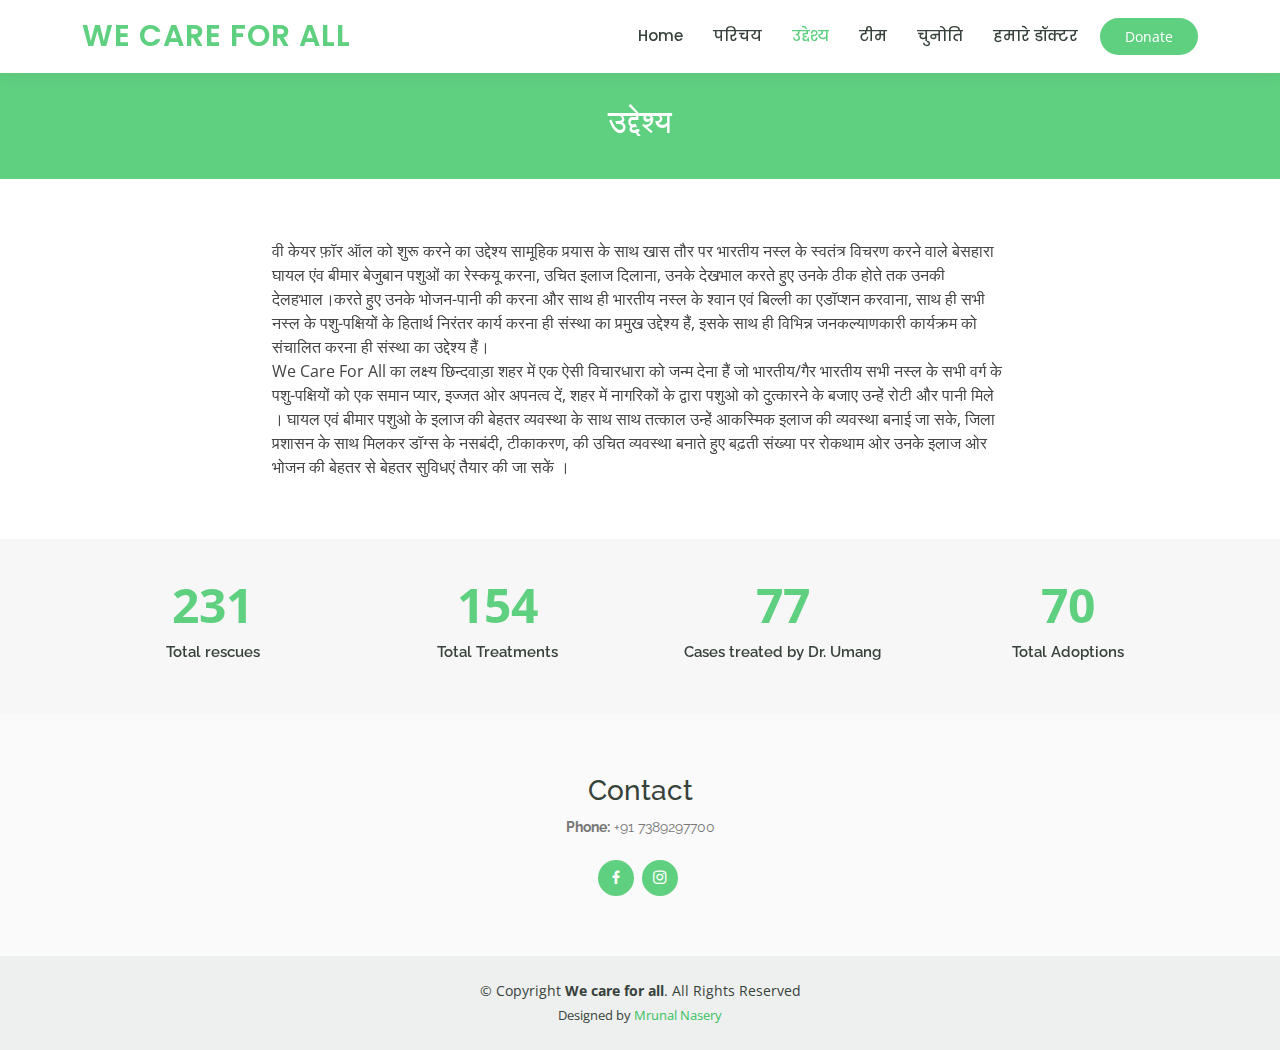
<file: courses.html>
<!DOCTYPE html>
<html lang="en">

<head>
  <meta charset="utf-8">
  <meta content="width=device-width, initial-scale=1.0" name="viewport">

  <title>Courses - Mentor Bootstrap Template</title>
  <meta content="" name="description">
  <meta content="" name="keywords">

  <!-- Favicons -->
  <link href="assets/img/logo.jpg" rel="icon">
  <link href="assets/img/logo.jpg" rel="apple-touch-icon">

  <!-- Google Fonts -->
  <link href="https://fonts.googleapis.com/css?family=Open+Sans:300,300i,400,400i,600,600i,700,700i|Raleway:300,300i,400,400i,500,500i,600,600i,700,700i|Poppins:300,300i,400,400i,500,500i,600,600i,700,700i" rel="stylesheet">

  <!-- Vendor CSS Files -->
  <link href="assets/vendor/animate.css/animate.min.css" rel="stylesheet">
  <link href="assets/vendor/aos/aos.css" rel="stylesheet">
  <link href="assets/vendor/bootstrap/css/bootstrap.min.css" rel="stylesheet">
  <link href="assets/vendor/bootstrap-icons/bootstrap-icons.css" rel="stylesheet">
  <link href="assets/vendor/boxicons/css/boxicons.min.css" rel="stylesheet">
  <link href="assets/vendor/remixicon/remixicon.css" rel="stylesheet">
  <link href="assets/vendor/swiper/swiper-bundle.min.css" rel="stylesheet">

  <!-- Template Main CSS File -->
  <link href="assets/css/style.css" rel="stylesheet">

  <!-- =======================================================
  * Template Name: Mentor - v4.1.0
  * Template URL: https://bootstrapmade.com/mentor-free-education-bootstrap-theme/
  * Author: BootstrapMade.com
  * License: https://bootstrapmade.com/license/
  ======================================================== -->
</head>

<body>

  <!-- ======= Header ======= -->
  <header id="header" class="fixed-top">
    <div class="container d-flex align-items-center">

      <h1 class="logo me-auto"><a href="index.html">We Care For All</a></h1>
      <!-- Uncomment below if you prefer to use an image logo -->
      <!-- <a href="index.html" class="logo me-auto"><img src="assets/img/logo.png" alt="" class="img-fluid"></a>-->

      <nav id="navbar" class="navbar order-last order-lg-0">
        <ul>
          <li><a href="index.html">Home</a></li>
          <li><a href="about.html">परिचय</a></li>
          <li><a class="active" href="courses.html">उद्देश्य</a></li>
          <li><a href="trainers.html">टीम</a></li>
          <li><a href="events.html">चुनोति</a></li>
          <!-- <li><a href="pricing.html">कार्यशैली</a></li> -->
          <li><a href="pricing.html">हमारे डॉक्टर</a></li>


          <!-- <li class="dropdown"><a href="#"><span>Drop Down</span> <i class="bi bi-chevron-down"></i></a>
            <ul>
              <li><a href="#">Drop Down 1</a></li>
              <li class="dropdown"><a href="#"><span>Deep Drop Down</span> <i class="bi bi-chevron-right"></i></a>
                <ul>
                  <li><a href="#">Deep Drop Down 1</a></li>
                  <li><a href="#">Deep Drop Down 2</a></li>
                  <li><a href="#">Deep Drop Down 3</a></li>
                  <li><a href="#">Deep Drop Down 4</a></li>
                  <li><a href="#">Deep Drop Down 5</a></li>
                </ul>
              </li>
              <li><a href="#">Drop Down 2</a></li>
              <li><a href="#">Drop Down 3</a></li>
              <li><a href="#">Drop Down 4</a></li>
            </ul>
          </li> -->
          <!-- <li><a href="contact.html">Contact</a></li> -->
        </ul>
        <i class="bi bi-list mobile-nav-toggle"></i>
      </nav><!-- .navbar -->

      <a href="" class="get-started-btn">Donate</a>

    </div>
  </header><!-- End Header -->

  <main id="main" data-aos="fade-in">

    <!-- ======= Breadcrumbs ======= -->
    <div class="breadcrumbs">
      <div class="container">
        <h2>उद्देश्य</h2>
        <!-- <p>Est dolorum ut non facere possimus quibusdam eligendi voluptatem. Quia id aut similique quia voluptas sit quaerat debitis. Rerum omnis ipsam aperiam consequatur laboriosam nemo harum praesentium. </p> -->
      </div>
    </div><!-- End Breadcrumbs -->

    <!-- ======= Courses Section ======= -->
    <section id="courses" class="courses">
      <div class="container" data-aos="fade-up">

        <div class="row" data-aos="zoom-in" data-aos-delay="100">

          <!-- <div class="col-lg-4 col-md-6 d-flex align-items-stretch">
            <div class="course-item">
              <img src="assets/img/course-1.jpg" class="img-fluid" alt="...">
              <div class="course-content">
                <div class="d-flex justify-content-between align-items-center mb-3">
                  <h4>Web Development</h4>
                  <p class="price">$169</p>
                </div>

                <h3><a href="course-details.html">Website Design</a></h3>
                <p>Et architecto provident deleniti facere repellat nobis iste. Id facere quia quae dolores dolorem tempore.</p>
                <div class="trainer d-flex justify-content-between align-items-center">
                  <div class="trainer-profile d-flex align-items-center">
                    <img src="assets/img/trainers/trainer-1.jpg" class="img-fluid" alt="">
                    <span>Antonio</span>
                  </div>
                  <div class="trainer-rank d-flex align-items-center">
                    <i class="bx bx-user"></i>&nbsp;50
                    &nbsp;&nbsp;
                    <i class="bx bx-heart"></i>&nbsp;65
                  </div>
                </div>
              </div>
            </div>
          </div> End Course Item -->

          <!-- <div class="col-lg-4 col-md-6 d-flex align-items-stretch mt-4 mt-md-0">
            <div class="course-item">
              <img src="assets/img/course-2.jpg" class="img-fluid" alt="...">
              <div class="course-content">
                <div class="d-flex justify-content-between align-items-center mb-3">
                  <h4>Marketing</h4>
                  <p class="price">$250</p>
                </div>

                <h3><a href="course-details.html">Search Engine Optimization</a></h3>
                <p>Et architecto provident deleniti facere repellat nobis iste. Id facere quia quae dolores dolorem tempore.</p>
                <div class="trainer d-flex justify-content-between align-items-center">
                  <div class="trainer-profile d-flex align-items-center">
                    <img src="assets/img/trainers/trainer-2.jpg" class="img-fluid" alt="">
                    <span>Lana</span>
                  </div>
                  <div class="trainer-rank d-flex align-items-center">
                    <i class="bx bx-user"></i>&nbsp;35
                    &nbsp;&nbsp;
                    <i class="bx bx-heart"></i>&nbsp;42
                  </div>
                </div>
              </div>
            </div>
          </div> End Course Item -->

          <!-- <div class="col-lg-4 col-md-6 d-flex align-items-stretch mt-4 mt-lg-0">
            <div class="course-item">
              <img src="assets/img/course-3.jpg" class="img-fluid" alt="...">
              <div class="course-content">
                <div class="d-flex justify-content-between align-items-center mb-3">
                  <h4>Content</h4>
                  <p class="price">$180</p>
                </div>

                <h3><a href="course-details.html">Copywriting</a></h3>
                <p>Et architecto provident deleniti facere repellat nobis iste. Id facere quia quae dolores dolorem tempore.</p>
                <div class="trainer d-flex justify-content-between align-items-center">
                  <div class="trainer-profile d-flex align-items-center">
                    <img src="assets/img/trainers/trainer-3.jpg" class="img-fluid" alt="">
                    <span>Brandon</span>
                  </div>
                  <div class="trainer-rank d-flex align-items-center">
                    <i class="bx bx-user"></i>&nbsp;20
                    &nbsp;&nbsp;
                    <i class="bx bx-heart"></i>&nbsp;85
                  </div>
                </div>
              </div>
            </div>
          </div> End Course Item -->
        <div class="col-lg-2"></div>
        <div class="col-lg-8">
          वी केयर फ़ॉर ऑल को शुरू करने का उद्देश्य सामूहिक प्रयास के साथ खास तौर पर भारतीय नस्ल के स्वतंत्र विचरण करने वाले 
          बेसहारा घायल एंव बीमार बेजुबान पशुओं का रेस्कयू करना, उचित इलाज दिलाना, उनके देखभाल करते हुए उनके ठीक होते तक 
          उनकी देलहभाल।करते हुए उनके भोजन-पानी की करना और साथ ही भारतीय नस्ल के श्वान एवं बिल्ली का एडॉप्शन करवाना, 
          साथ ही सभी नस्ल के पशु-पक्षियों के हितार्थ निरंतर कार्य करना ही संस्था का प्रमुख उद्देश्य हैं, इसके साथ ही विभिन्न 
          जनकल्याणकारी कार्यक्रम को संचालित करना ही संस्था का उद्देश्य हैं।
          <br/>
          We Care For All का लक्ष्य छिन्दवाड़ा शहर में एक ऐसी विचारधारा को जन्म देना हैं जो भारतीय/गैर भारतीय सभी नस्ल 
          के सभी वर्ग के पशु-पक्षियों को एक समान प्यार, इज्जत ओर अपनत्व दें, शहर में नागरिकों के द्वारा पशुओ को दुत्कारने के बजाए 
          उन्हें रोटी और पानी मिले । घायल एवं बीमार पशुओ के इलाज की बेहतर व्यवस्था के साथ साथ तत्काल उन्हें आकस्मिक 
          इलाज की व्यवस्था बनाई जा सके, जिला प्रशासन के साथ मिलकर डॉग्स के नसबंदी, टीकाकरण, की उचित व्यवस्था बनाते 
          हुए बढ़ती संख्या पर रोकथाम ओर उनके इलाज ओर भोजन की बेहतर से बेहतर सुविधएं तैयार की जा सकें ।
        </div>
        <div class="col-lg-2"></div>
        </div>
      </div>
    </section><!-- End Courses Section -->

    <!-- Counts Section -->
    <section id="counts" class="counts section-bg">
      <div class="container">

        <div class="row counters">

          <div class="col-lg-3 col-6 text-center">
            <span data-purecounter-start="0" data-purecounter-end="310" data-purecounter-duration="1" class="purecounter"></span>
            <p>Total rescues</p>
          </div>

          <div class="col-lg-3 col-6 text-center">
            <span data-purecounter-start="0" data-purecounter-end="281" data-purecounter-duration="1" class="purecounter"></span>
            <p>Total Treatments</p>
          </div>

          <div class="col-lg-3 col-6 text-center">
            <span data-purecounter-start="0" data-purecounter-end="195" data-purecounter-duration="1" class="purecounter"></span>
            <p>Cases treated by Dr. Umang</p>
          </div>

          <div class="col-lg-3 col-6 text-center">
            <span data-purecounter-start="0" data-purecounter-end="70" data-purecounter-duration="1" class="purecounter"></span>
            <p>Total Adoptions</p>
          </div>

        </div>

      </div>
    </section><!-- End Counts Section -->

  </main><!-- End #main -->

  <!-- ======= Footer ======= -->
  <footer id="footer">
    <div class="footer-top">
      <div class="container">
        <div class="row">
          <div class="col-lg-12 col-md-12 footer-contact" style="text-align: center;">
            <h3>Contact</h3>
            <p>
              <strong>Phone:</strong> +91 7389297700<br>
            </p>
            <br/>
            <div class="social-links text-center text-md-right pt-3 pt-md-0">
              <a href="https://www.facebook.com/We-Care-For-All-Chhindwara-119713442961409" class="facebook"><i class="bx bxl-facebook"></i></a>
              <a href="https://instagram.com/we_care_for_all_cwa?igshid=owwsupj0jbad" class="instagram"><i class="bx bxl-instagram"></i></a>
            </div>
          </div>
        </div>
      </div>
    </div>

    <div class="container py-4">
      <div class="row">
        <div class="col-lg-12" style="text-align: center;">
        <div class="copyright">
          &copy; Copyright <strong><span>We care for all</span></strong>. All Rights Reserved
        </div>
        <div class="credits">
          Designed by <a href="https://www.linkedin.com/in/mrunal-nasery/">Mrunal Nasery</a>
        </div>
        </div>
      </div>
      </div>
  </footer><!-- End Footer -->

  <div id="preloader"></div>
  <a href="#" class="back-to-top d-flex align-items-center justify-content-center"><i class="bi bi-arrow-up-short"></i></a>

  <!-- Vendor JS Files -->
  <script src="assets/vendor/aos/aos.js"></script>
  <script src="assets/vendor/bootstrap/js/bootstrap.bundle.min.js"></script>
  <script src="assets/vendor/php-email-form/validate.js"></script>
  <script src="assets/vendor/purecounter/purecounter.js"></script>
  <script src="assets/vendor/swiper/swiper-bundle.min.js"></script>

  <!-- Template Main JS File -->
  <script src="assets/js/main.js"></script>

</body>

</html>
</file>
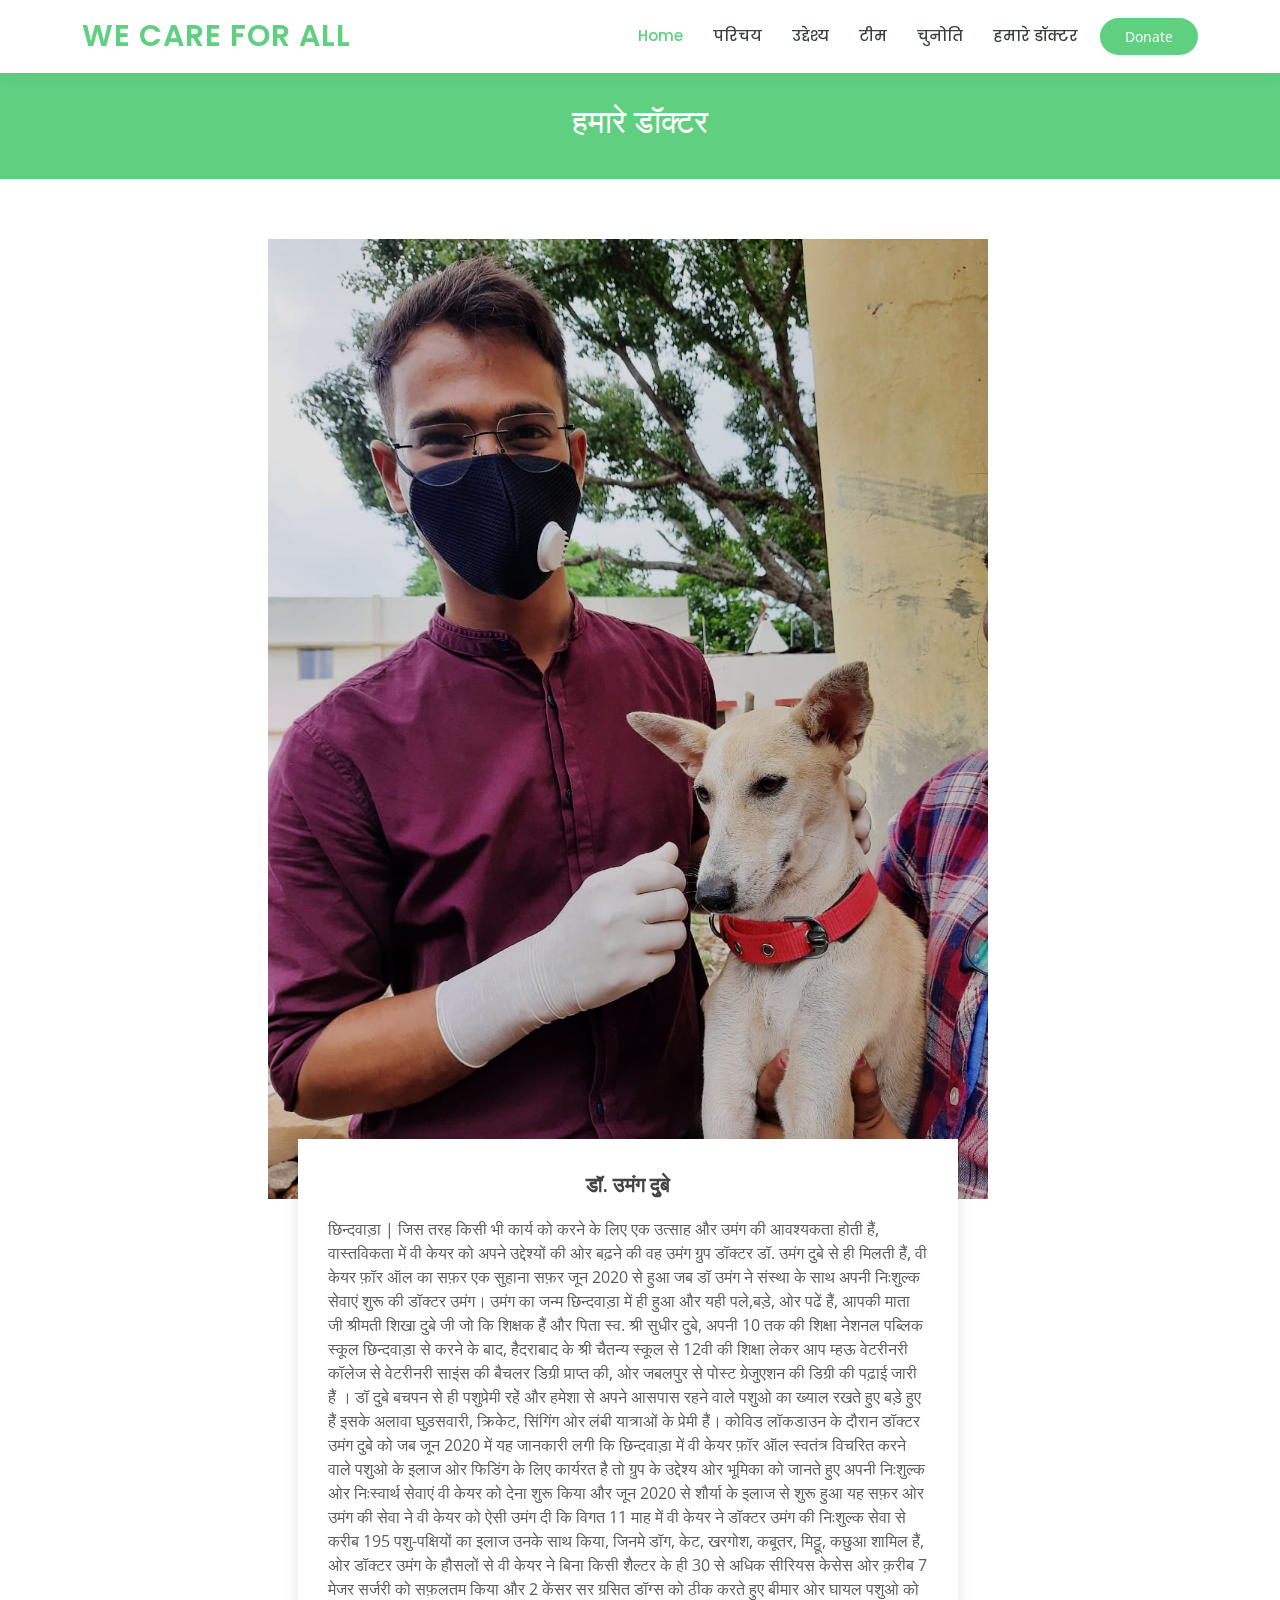
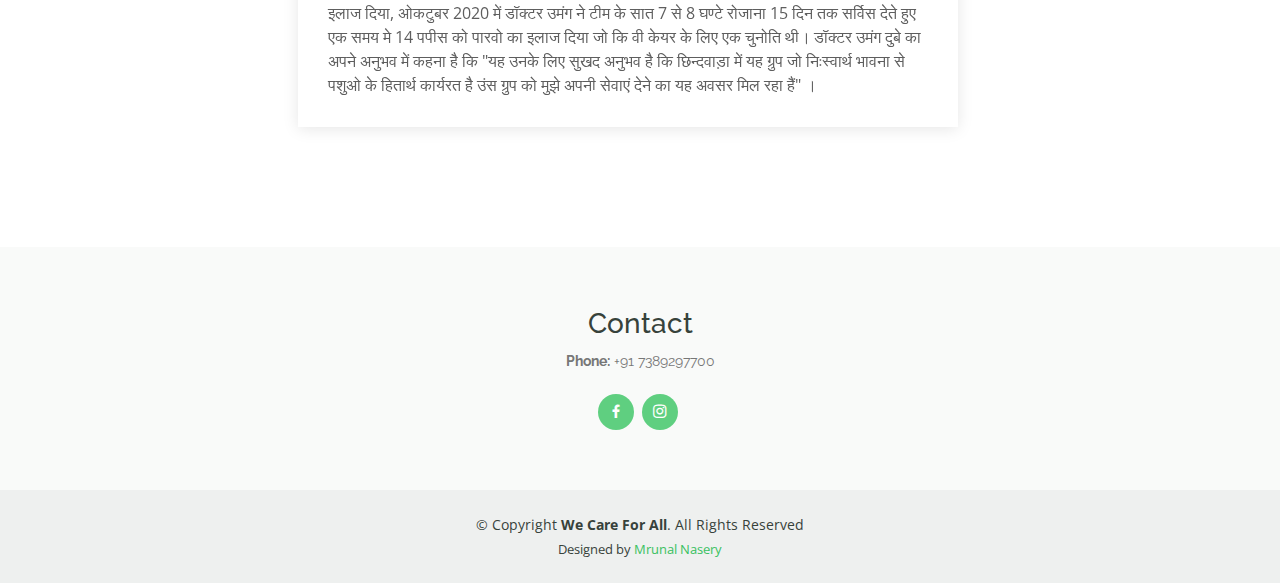
<file: doctor.html>
<!DOCTYPE html>
<html lang="en">

<head>
  <meta charset="utf-8">
  <meta content="width=device-width, initial-scale=1.0" name="viewport">

  <title>We Care For All</title>
  <meta content="" name="description">
  <meta content="" name="keywords">

  <!-- Favicons -->
  <link href="assets/img/logo.jpg" rel="icon">
  <link href="assets/img/logo.jpg" rel="apple-touch-icon">

  <!-- Google Fonts -->
  <link href="https://fonts.googleapis.com/css?family=Open+Sans:300,300i,400,400i,600,600i,700,700i|Raleway:300,300i,400,400i,500,500i,600,600i,700,700i|Poppins:300,300i,400,400i,500,500i,600,600i,700,700i" rel="stylesheet">

  <!-- Vendor CSS Files -->
  <link href="assets/vendor/animate.css/animate.min.css" rel="stylesheet">
  <link href="assets/vendor/aos/aos.css" rel="stylesheet">
  <link href="assets/vendor/bootstrap/css/bootstrap.min.css" rel="stylesheet">
  <link href="assets/vendor/bootstrap-icons/bootstrap-icons.css" rel="stylesheet">
  <link href="assets/vendor/boxicons/css/boxicons.min.css" rel="stylesheet">
  <link href="assets/vendor/remixicon/remixicon.css" rel="stylesheet">
  <link href="assets/vendor/swiper/swiper-bundle.min.css" rel="stylesheet">

  <!-- Template Main CSS File -->
  <link href="assets/css/style.css" rel="stylesheet">

  <!-- =======================================================
  * Template Name: Mentor - v4.1.0
  * Template URL: https://bootstrapmade.com/mentor-free-education-bootstrap-theme/
  * Author: BootstrapMade.com
  * License: https://bootstrapmade.com/license/
  ======================================================== -->
</head>

<body>

  <!-- ======= Header ======= -->
  <header id="header" class="fixed-top">
    <div class="container d-flex align-items-center">

      <h1 class="logo me-auto"><a href="index.html">We Care For All</a></h1>
      <!-- Uncomment below if you prefer to use an image logo -->
      <!-- <a href="index.html" class="logo me-auto"><img src="assets/img/logo.png" alt="" class="img-fluid"></a>-->

      <nav id="navbar" class="navbar order-last order-lg-0">
        <ul>
          <li><a class="active" href="index.html">Home</a></li>
          <li><a href="about.html">परिचय</a></li>
          <li><a href="objective.html">उद्देश्य</a></li>
          <li><a href="team.html">टीम</a></li>
          <li><a href="challenges.html">चुनोति</a></li>
          <li><a href="doctor.html">हमारे डॉक्टर</a></li>

          <!-- <li class="dropdown"><a href="#"><span>Drop Down</span> <i class="bi bi-chevron-down"></i></a>
            <ul>
              <li><a href="#">Drop Down 1</a></li>
              <li class="dropdown"><a href="#"><span>Deep Drop Down</span> <i class="bi bi-chevron-right"></i></a>
                <ul>
                  <li><a href="#">Deep Drop Down 1</a></li>
                  <li><a href="#">Deep Drop Down 2</a></li>
                  <li><a href="#">Deep Drop Down 3</a></li>
                  <li><a href="#">Deep Drop Down 4</a></li>
                  <li><a href="#">Deep Drop Down 5</a></li>
                </ul>
              </li>
              <li><a href="#">Drop Down 2</a></li>
              <li><a href="#">Drop Down 3</a></li>
              <li><a href="#">Drop Down 4</a></li>
            </ul>
          </li> -->
          <!-- <li><a href="contact.html">Contact</a></li> -->
        </ul>
        <i class="bi bi-list mobile-nav-toggle"></i>
      </nav><!-- .navbar -->

      <a href="" class="get-started-btn">Donate</a>

    </div>
  </header><!-- End Header -->

  <main id="main">
    <!-- ======= Breadcrumbs ======= -->
    <div class="breadcrumbs" data-aos="fade-in">
      <div class="container">
        <h2>हमारे डॉक्टर</h2>
        <!-- <p>Est dolorum ut non facere possimus quibusdam eligendi voluptatem. Quia id aut similique quia voluptas sit quaerat debitis. Rerum omnis ipsam aperiam consequatur laboriosam nemo harum praesentium. </p> -->
      </div>
    </div><!-- End Breadcrumbs -->

    <!-- ======= Pricing Section ======= -->
    <section id="pricing" class="events">
      <div class="container" data-aos="fade-up">

        <div class="row">

          <div class="row">
            <div class="col-md-2"></div>
            <div class="col-md-8 d-flex align-items-stretch">
              <div class="card">
                <div class="card-img" style="text-align: center;">
                  <img src="assets/img/doctor.jpg" alt="...">
                </div>
                <div class="card-body">
                  <h5 class="card-title">डॉ. उमंग दुबे</h5>
                  <!-- <p class="fst-italic text-center">Sunday, September 26th at 7:00 pm</p> -->
                  <p class="card-text">छिन्दवाड़ा | जिस तरह किसी भी कार्य को करने के लिए एक उत्साह और उमंग की आवश्यकता होती हैं, वास्तविकता में वी केयर को अपने उद्देश्यों की ओर बढ़ने की वह उमंग ग्रुप डॉक्टर डॉ. उमंग दुबे से ही मिलती हैं, वी केयर फ़ॉर ऑल का सफ़र एक सुहाना सफ़र जून 2020 से हुआ जब डॉ उमंग ने संस्था के साथ अपनी निःशुल्क सेवाएं शुरू की डॉक्टर उमंग। उमंग का जन्म छिन्दवाड़ा में ही हुआ और यही पले,बड़े, ओर पढें हैं, आपकी माता जी श्रीमती शिखा दुबे जी जो कि शिक्षक हैं और पिता स्व. श्री सुधीर दुबे, अपनी 10 तक की शिक्षा नेशनल पब्लिक स्कूल छिन्दवाड़ा से करने के बाद, हैदराबाद के श्री चैतन्य स्कूल से 12वी की शिक्षा लेकर आप म्हऊ वेटरीनरी कॉलेज से वेटरीनरी साइंस की बैचलर डिग्री प्राप्त की, ओर जबलपुर से पोस्ट ग्रेजुएशन की डिग्री की पढ़ाई जारी हैं । डॉ दुबे बचपन से ही पशुप्रेमी रहें और हमेशा से अपने आसपास रहने वाले पशुओ का ख्याल रखते हुए बड़े हुए हैं इसके अलावा घुड़सवारी, क्रिकेट, सिंगिंग ओर लंबी यात्राओं के प्रेमी हैं।
                    कोविड लॉकडाउन के दौरान डॉक्टर उमंग दुबे को जब जून 2020 में यह जानकारी लगी कि छिन्दवाड़ा में वी केयर फ़ॉर ऑल स्वतंत्र विचरित करने वाले पशुओ के इलाज ओर फिडिंग के लिए कार्यरत है तो ग्रुप के उद्देश्य ओर भूमिका को जानते हुए अपनी निःशुल्क ओर निःस्वार्थ सेवाएं वी केयर को देना शुरू किया और जून 2020 से शौर्या के इलाज से शुरू हुआ यह सफ़र ओर उमंग की सेवा ने वी केयर को ऐसी उमंग दी कि विगत 11 माह में वी केयर ने डॉक्टर उमंग की निःशुल्क सेवा से करीब 195 पशु-पक्षियों का इलाज उनके साथ किया, जिनमे डॉग, केट, खरगोश, कबूतर, मिट्ठू, कछुआ शामिल हैं, ओर डॉक्टर उमंग के हौसलों से वी केयर ने बिना किसी शैल्टर के ही 30 से अधिक सीरियस केसेस ओर क़रीब 7 मेजर सर्जरी को सफ़लतम किया और 2 केंसर सर ग्रसित डॉग्स को ठीक करते हुए बीमार ओर घायल पशुओ को इलाज दिया, ओकटुबर 2020 में डॉक्टर उमंग ने टीम के सात 7 से 8 घण्टे  रोजाना 15 दिन तक सर्विस देते हुए एक समय मे 14 पपीस को पारवो का इलाज दिया जो कि वी केयर के लिए एक चुनोति थी।
                    
                    डॉक्टर उमंग दुबे का अपने अनुभव में कहना है कि "यह उनके लिए सुखद अनुभव है कि छिन्दवाड़ा में यह ग्रुप जो निःस्वार्थ भावना से पशुओ के हितार्थ कार्यरत है उंस ग्रुप को मुझे अपनी सेवाएं देने का यह अवसर मिल रहा हैं" ।</p>
                </div>
              </div>
            </div>
            <div class="col-md-2"></div>
          </div>

          
        </div>

      </div>
    </section><!-- End Pricing Section -->

  </main><!-- End #main -->

  <!-- ======= Footer ======= -->
  <footer id="footer">
    <div class="footer-top">
      <div class="container">
        <div class="row">
          <div class="col-lg-12 col-md-12 footer-contact" style="text-align: center;">
            <h3>Contact</h3>
            <p>
              <strong>Phone:</strong> +91 7389297700<br>
            </p>
            <br/>
            <div class="social-links text-center text-md-right pt-3 pt-md-0">
              <a href="https://www.facebook.com/We-Care-For-All-Chhindwara-119713442961409" class="facebook"><i class="bx bxl-facebook"></i></a>
              <a href="https://instagram.com/we_care_for_all_cwa?igshid=owwsupj0jbad" class="instagram"><i class="bx bxl-instagram"></i></a>
            </div>
          </div>
        </div>
      </div>
    </div>

    <div class="container py-4">
      <div class="row">
        <div class="col-lg-12" style="text-align: center;">
        <div class="copyright">
          &copy; Copyright <strong><span>We Care For All</span></strong>. All Rights Reserved
        </div>
        <div class="credits">
          Designed by <a href="https://www.linkedin.com/in/mrunal-nasery/">Mrunal Nasery</a>
        </div>
        </div>
      </div>
      </div>
  
  </footer><!-- End Footer -->

  <div id="preloader"></div>
  <a href="#" class="back-to-top d-flex align-items-center justify-content-center"><i class="bi bi-arrow-up-short"></i></a>

  <!-- Vendor JS Files -->
  <script src="assets/vendor/aos/aos.js"></script>
  <script src="assets/vendor/bootstrap/js/bootstrap.bundle.min.js"></script>
  <script src="assets/vendor/php-email-form/validate.js"></script>
  <script src="assets/vendor/purecounter/purecounter.js"></script>
  <script src="assets/vendor/swiper/swiper-bundle.min.js"></script>

  <!-- Template Main JS File -->
  <script src="assets/js/main.js"></script>

</body>

</html>
</file>
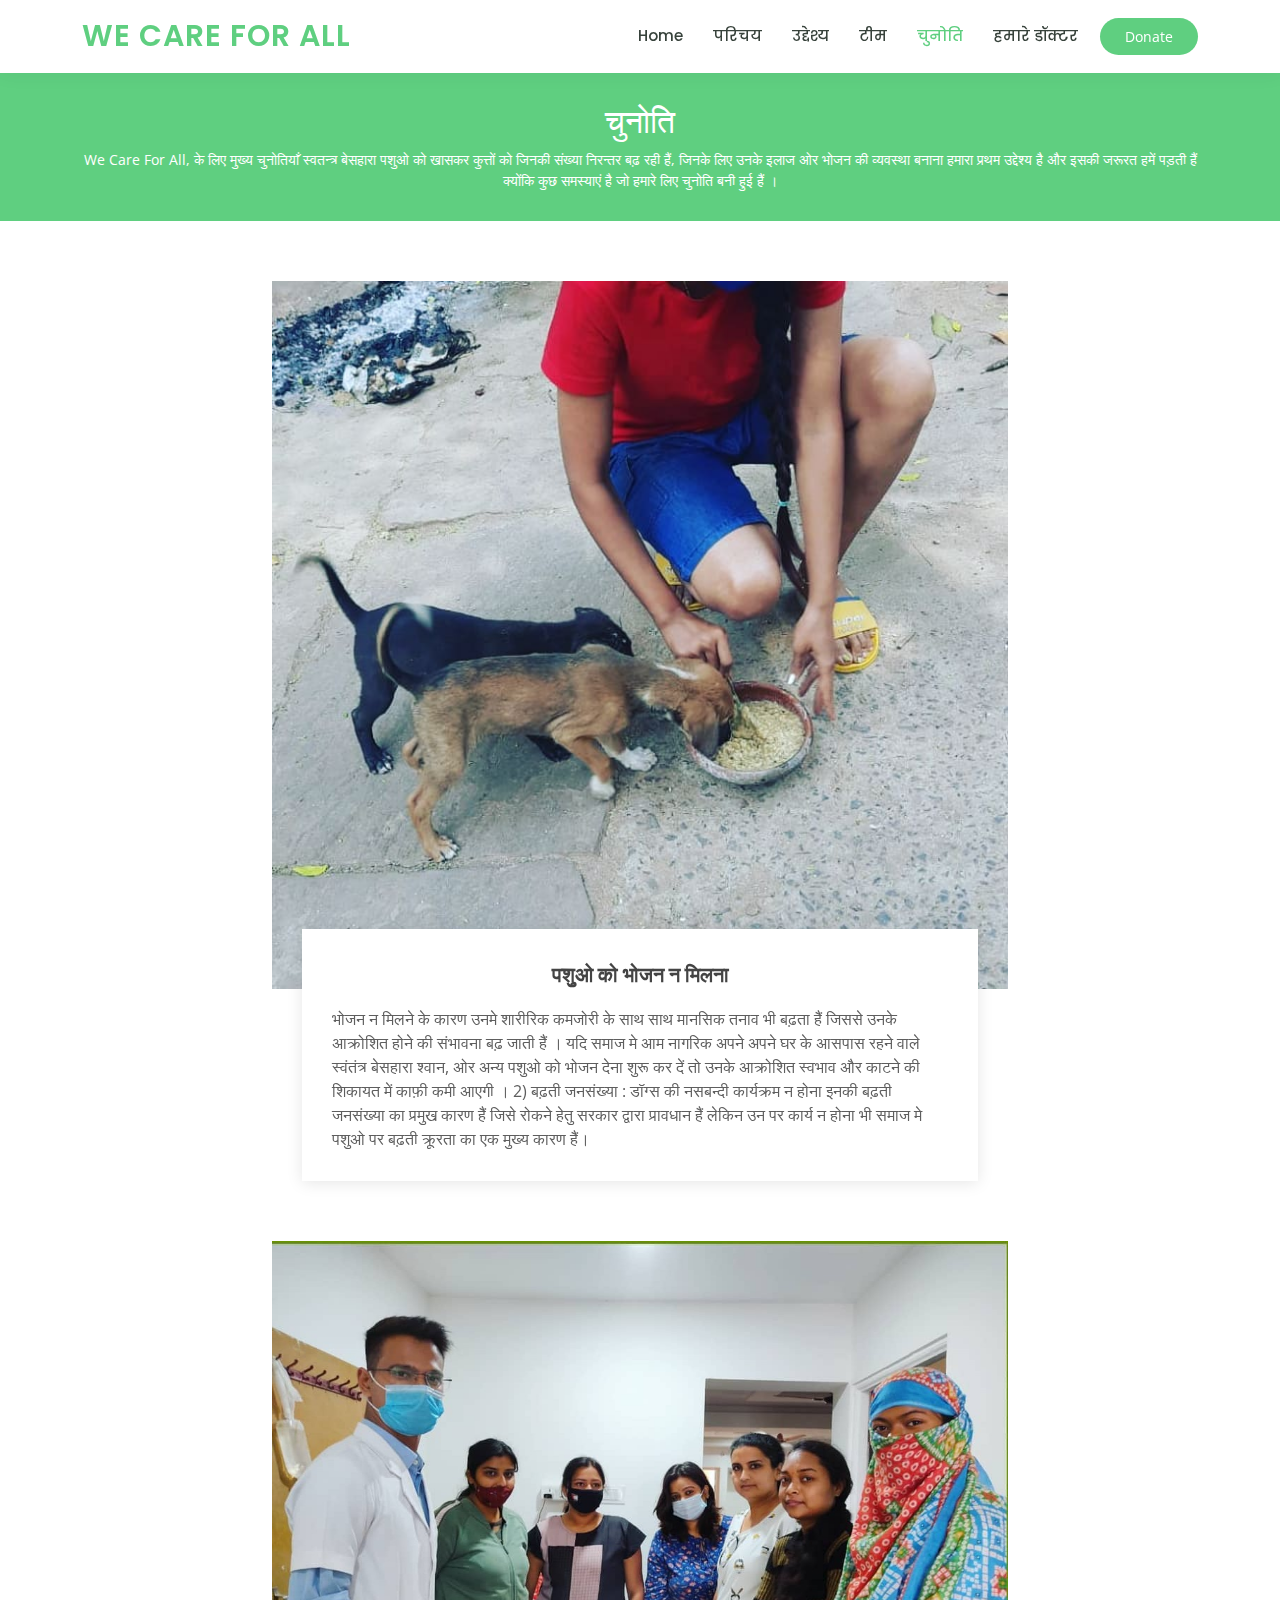
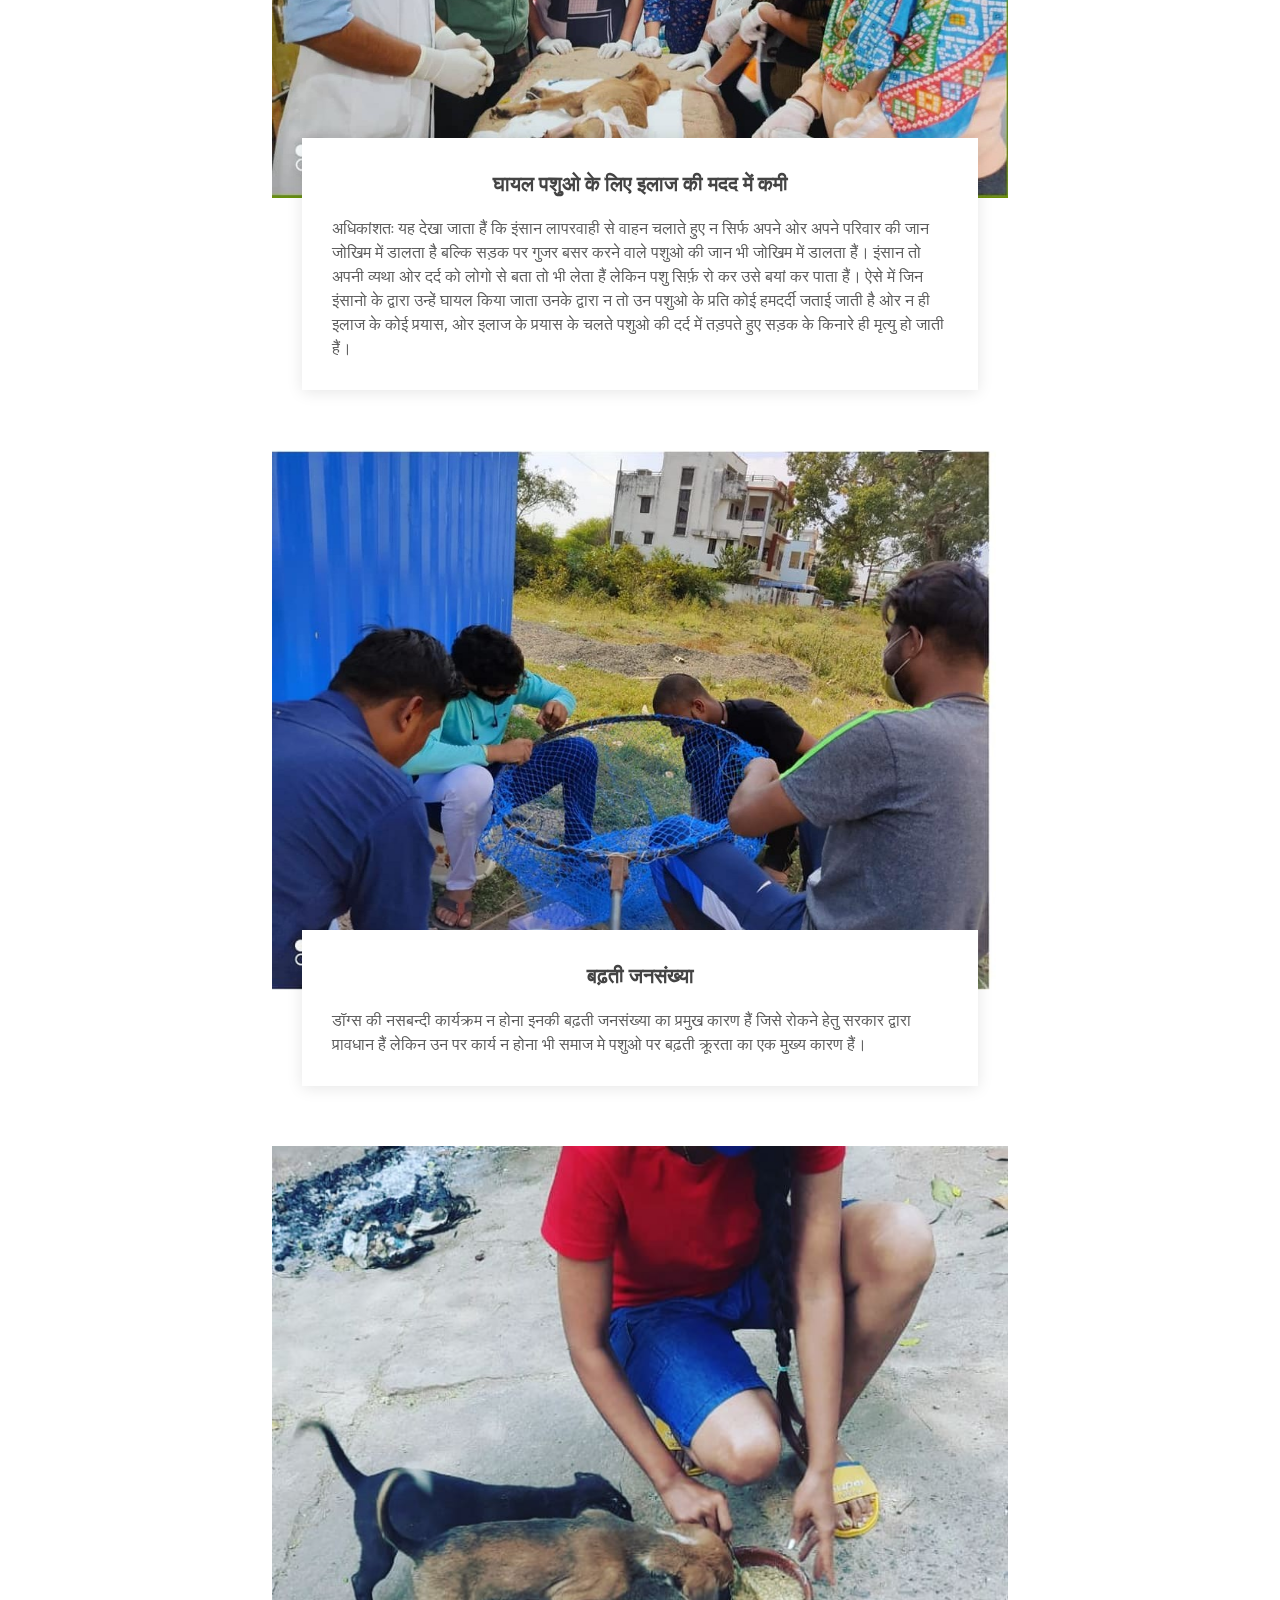
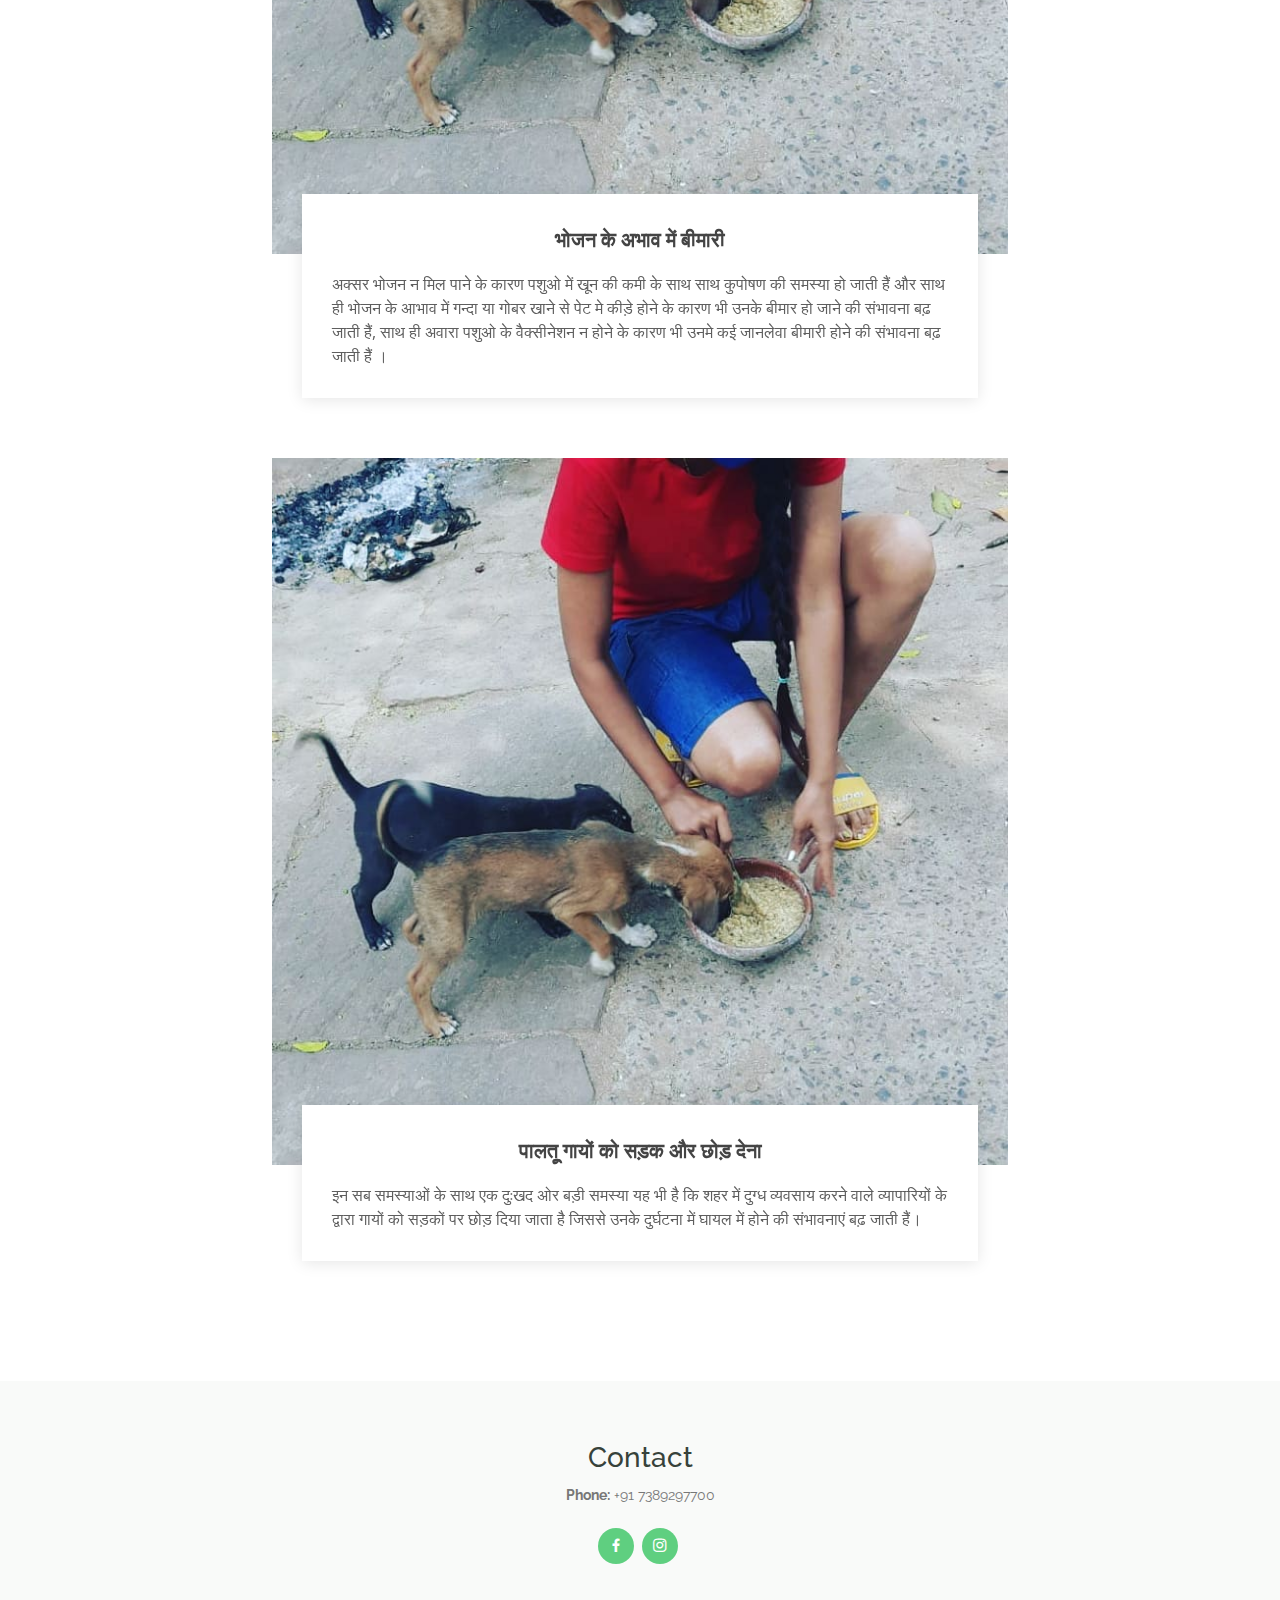
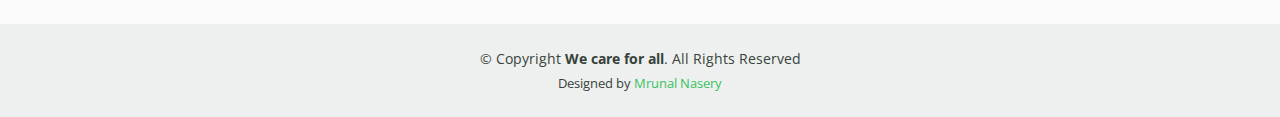
<file: events.html>
<!DOCTYPE html>
<html lang="en">

<head>
  <meta charset="utf-8">
  <meta content="width=device-width, initial-scale=1.0" name="viewport">

  <title>Events - Mentor Bootstrap Template</title>
  <meta content="" name="description">
  <meta content="" name="keywords">

  <!-- Favicons -->
  <link href="assets/img/logo.jpg" rel="icon">
  <link href="assets/img/logo.jpg" rel="apple-touch-icon">

  <!-- Google Fonts -->
  <link href="https://fonts.googleapis.com/css?family=Open+Sans:300,300i,400,400i,600,600i,700,700i|Raleway:300,300i,400,400i,500,500i,600,600i,700,700i|Poppins:300,300i,400,400i,500,500i,600,600i,700,700i" rel="stylesheet">

  <!-- Vendor CSS Files -->
  <link href="assets/vendor/animate.css/animate.min.css" rel="stylesheet">
  <link href="assets/vendor/aos/aos.css" rel="stylesheet">
  <link href="assets/vendor/bootstrap/css/bootstrap.min.css" rel="stylesheet">
  <link href="assets/vendor/bootstrap-icons/bootstrap-icons.css" rel="stylesheet">
  <link href="assets/vendor/boxicons/css/boxicons.min.css" rel="stylesheet">
  <link href="assets/vendor/remixicon/remixicon.css" rel="stylesheet">
  <link href="assets/vendor/swiper/swiper-bundle.min.css" rel="stylesheet">

  <!-- Template Main CSS File -->
  <link href="assets/css/style.css" rel="stylesheet">

  <!-- =======================================================
  * Template Name: Mentor - v4.1.0
  * Template URL: https://bootstrapmade.com/mentor-free-education-bootstrap-theme/
  * Author: BootstrapMade.com
  * License: https://bootstrapmade.com/license/
  ======================================================== -->
</head>

<body>

  <!-- ======= Header ======= -->
  <header id="header" class="fixed-top">
    <div class="container d-flex align-items-center">

      <h1 class="logo me-auto"><a href="index.html">We Care For All</a></h1>
      <!-- Uncomment below if you prefer to use an image logo -->
      <!-- <a href="index.html" class="logo me-auto"><img src="assets/img/logo.png" alt="" class="img-fluid"></a>-->

      <nav id="navbar" class="navbar order-last order-lg-0">
        <ul>
          <li><a href="index.html">Home</a></li>
          <li><a href="about.html">परिचय</a></li>
          <li><a href="courses.html">उद्देश्य</a></li>
          <li><a href="trainers.html">टीम</a></li>
          <li><a class="active" href="events.html">चुनोति</a></li>
          <!-- <li><a href="pricing.html">कार्यशैली</a></li> -->
          <li><a href="pricing.html">हमारे डॉक्टर</a></li>


          <!-- <li class="dropdown"><a href="#"><span>Drop Down</span> <i class="bi bi-chevron-down"></i></a>
            <ul>
              <li><a href="#">Drop Down 1</a></li>
              <li class="dropdown"><a href="#"><span>Deep Drop Down</span> <i class="bi bi-chevron-right"></i></a>
                <ul>
                  <li><a href="#">Deep Drop Down 1</a></li>
                  <li><a href="#">Deep Drop Down 2</a></li>
                  <li><a href="#">Deep Drop Down 3</a></li>
                  <li><a href="#">Deep Drop Down 4</a></li>
                  <li><a href="#">Deep Drop Down 5</a></li>
                </ul>
              </li>
              <li><a href="#">Drop Down 2</a></li>
              <li><a href="#">Drop Down 3</a></li>
              <li><a href="#">Drop Down 4</a></li>
            </ul>
          </li> -->
          <!-- <li><a href="contact.html">Contact</a></li> -->
        </ul>
        <i class="bi bi-list mobile-nav-toggle"></i>
      </nav><!-- .navbar -->

      <a href="" class="get-started-btn">Donate</a>

    </div>    
  </header><!-- End Header -->

  <main id="main">

    <!-- ======= Breadcrumbs ======= -->
    <div class="breadcrumbs" data-aos="fade-in">
      <div class="container">
        <h2>चुनोति</h2>
        <p>We Care For All,   के लिए मुख्य चुनोतियाँ स्वतन्त्र बेसहारा पशुओ को खासकर कुत्तों को जिनकी संख्या निरन्तर 
          बढ़ रही हैं, जिनके लिए उनके इलाज ओर भोजन की व्यवस्था बनाना हमारा प्रथम उद्देश्य है और इसकी जरूरत हमें पड़ती हैं 
          क्योंकि कुछ समस्याएं है जो हमारे लिए चुनोति बनी हुई हैं ।</p>
      </div>
    </div><!-- End Breadcrumbs -->

    <!-- ======= Events Section ======= -->
    <section id="events" class="events">
      <div class="container" data-aos="fade-up">

        <div class="row">
          <div class="col-md-2"></div>
          <div class="col-md-8 d-flex align-items-stretch">
            <div class="card">
              <div class="card-img">
                <img src="assets/img/feeding.jpg" alt="...">
              </div>
              <div class="card-body">
                <h5 class="card-title">पशुओ को भोजन न मिलना</h5>
                <!-- <p class="fst-italic text-center">Sunday, September 26th at 7:00 pm</p> -->
                <p class="card-text">भोजन न मिलने के कारण उनमे शारीरिक कमजोरी के साथ साथ मानसिक तनाव भी बढ़ता हैं जिससे उनके आक्रोशित होने की संभावना बढ़ जाती हैं । यदि समाज मे आम नागरिक अपने अपने घर के आसपास रहने वाले स्वंतंत्र बेसहारा श्वान, ओर अन्य पशुओ को भोजन देना शुरू कर दें तो उनके आक्रोशित स्वभाव और काटने की शिकायत में काफ़ी कमी आएगी । 
                  2) बढ़ती जनसंख्या : डॉग्स की नसबन्दी कार्यक्रम न होना इनकी बढ़ती जनसंख्या का प्रमुख कारण हैं जिसे रोकने हेतु सरकार द्वारा प्रावधान हैं लेकिन उन पर कार्य न होना भी समाज मे पशुओ पर बढ़ती क्रूरता का एक मुख्य कारण हैं।</p>
              </div>
            </div>
          </div>
          <div class="col-md-2"></div>
        </div>

        <div class="row">
          <div class="col-md-2"></div>
          <div class="col-md-8 d-flex align-items-stretch">
            <div class="card">
              <div class="card-img">
                <img src="assets/img/treatment.jpg" alt="...">
              </div>
              <div class="card-body">
                <h5 class="card-title">घायल पशुओ के लिए इलाज की मदद में कमी</h5>
                <!-- <p class="fst-italic text-center">Sunday, September 26th at 7:00 pm</p> -->
                <p class="card-text">अधिकांशतः यह देखा जाता हैं कि इंसान लापरवाही से वाहन चलाते हुए न सिर्फ अपने ओर 
                  अपने परिवार की जान जोखिम में डालता है बल्कि सड़क पर गुजर बसर करने वाले पशुओ की जान भी जोखिम में डालता 
                  हैं। इंसान तो अपनी व्यथा ओर दर्द को लोगो से बता तो भी लेता हैं लेकिन पशु सिर्फ़ रो कर उसे बयां कर पाता हैं। 
                  ऐसे में जिन इंसानो के द्वारा उन्हें घायल किया जाता उनके द्वारा न तो उन पशुओ के प्रति कोई हमदर्दी जताई जाती है 
                  ओर न ही इलाज के कोई प्रयास, ओर इलाज के प्रयास के चलते पशुओ की दर्द में तड़पते हुए सड़क के किनारे ही मृत्यु
                   हो जाती हैं।</p>
              </div>
            </div>
          </div>
          <div class="col-md-2"></div>
        </div>  

        <div class="row">
          <div class="col-md-2"></div>
          <div class="col-md-8 d-flex align-items-stretch">
            <div class="card">
              <div class="card-img">
                <img src="assets/img/rescue.jpg" alt="...">
              </div>
              <div class="card-body">
                <h5 class="card-title"> बढ़ती जनसंख्या</h5>
                <!-- <p class="fst-italic text-center">Sunday, September 26th at 7:00 pm</p> -->
                <p class="card-text">डॉग्स की नसबन्दी कार्यक्रम न होना इनकी बढ़ती जनसंख्या का प्रमुख कारण हैं जिसे रोकने
                   हेतु सरकार द्वारा प्रावधान हैं लेकिन उन पर कार्य न होना भी समाज मे पशुओ पर बढ़ती क्रूरता का एक मुख्य कारण हैं।</p>
              </div>
            </div>
          </div>
          <div class="col-md-2"></div>
        </div>  

        <div class="row">
          <div class="col-md-2"></div>
          <div class="col-md-8 d-flex align-items-stretch">
            <div class="card">
              <div class="card-img">
                <img src="assets/img/feeding.jpg" alt="...">
              </div>
              <div class="card-body">
                <h5 class="card-title">भोजन के अभाव में बीमारी</h5>
                <!-- <p class="fst-italic text-center">Sunday, September 26th at 7:00 pm</p> -->
                <p class="card-text">अक्सर भोजन न मिल पाने के कारण पशुओ में खून की कमी के साथ साथ कुपोषण 
                  की समस्या हो जाती हैं और साथ ही भोजन के आभाव में गन्दा या गोबर खाने से पेट मे कीड़े होने के कारण भी 
                  उनके बीमार हो जाने की संभावना बढ़ जाती हैं, साथ ही अवारा पशुओ के वैक्सीनेशन न होने के कारण भी उनमे 
                  कई जानलेवा बीमारी होने की संभावना बढ़ जाती हैं ।
                </p>
              </div>
            </div>
          </div>
          <div class="col-md-2"></div>
        </div>
        <div class="row">
          <div class="col-md-2"></div>
          <div class="col-md-8 d-flex align-items-stretch">
            <div class="card">
              <div class="card-img" style="text-align: center;">
                <img src="assets/img/feeding.jpg" alt="...">
              </div>
              <div class="card-body">
                <h5 class="card-title">पालतू गायों को सड़क और छोड़ देना</h5>
                <!-- <p class="fst-italic text-center">Sunday, September 26th at 7:00 pm</p> -->
                <p class="card-text"> इन सब समस्याओं के साथ एक दुःखद ओर बड़ी समस्या यह भी है कि शहर में 
                  दुग्ध व्यवसाय करने वाले व्यापारियों के द्वारा गायों को सड़कों पर छोड़ दिया जाता है जिससे उनके दुर्घटना में 
                  घायल में होने की संभावनाएं बढ़ जाती हैं।
                </p>
              </div>
            </div>
          </div>
          <div class="col-md-2"></div>
        </div>     
        
      </div>
    </section><!-- End Events Section -->

  </main><!-- End #main -->

  <!-- ======= Footer ======= -->
  <footer id="footer">
    <div class="footer-top">
      <div class="container">
        <div class="row">
          <div class="col-lg-12 col-md-12 footer-contact" style="text-align: center;">
            <h3>Contact</h3>
            <p>
              <strong>Phone:</strong> +91 7389297700<br>
            </p>
            <br/>
            <div class="social-links text-center text-md-right pt-3 pt-md-0">
              <a href="https://www.facebook.com/We-Care-For-All-Chhindwara-119713442961409" class="facebook"><i class="bx bxl-facebook"></i></a>
              <a href="https://instagram.com/we_care_for_all_cwa?igshid=owwsupj0jbad" class="instagram"><i class="bx bxl-instagram"></i></a>
            </div>
          </div>
        </div>
      </div>
    </div>

    <div class="container py-4">
      <div class="row">
        <div class="col-lg-12" style="text-align: center;">
        <div class="copyright">
          &copy; Copyright <strong><span>We care for all</span></strong>. All Rights Reserved
        </div>
        <div class="credits">
          Designed by <a href="https://www.linkedin.com/in/mrunal-nasery/">Mrunal Nasery</a>
        </div>
        </div>
      </div>
      </div>
  </footer><!-- End Footer -->

  <div id="preloader"></div>
  <a href="#" class="back-to-top d-flex align-items-center justify-content-center"><i class="bi bi-arrow-up-short"></i></a>

  <!-- Vendor JS Files -->
  <script src="assets/vendor/aos/aos.js"></script>
  <script src="assets/vendor/bootstrap/js/bootstrap.bundle.min.js"></script>
  <script src="assets/vendor/php-email-form/validate.js"></script>
  <script src="assets/vendor/purecounter/purecounter.js"></script>
  <script src="assets/vendor/swiper/swiper-bundle.min.js"></script>

  <!-- Template Main JS File -->
  <script src="assets/js/main.js"></script>

</body>

</html>
</file>
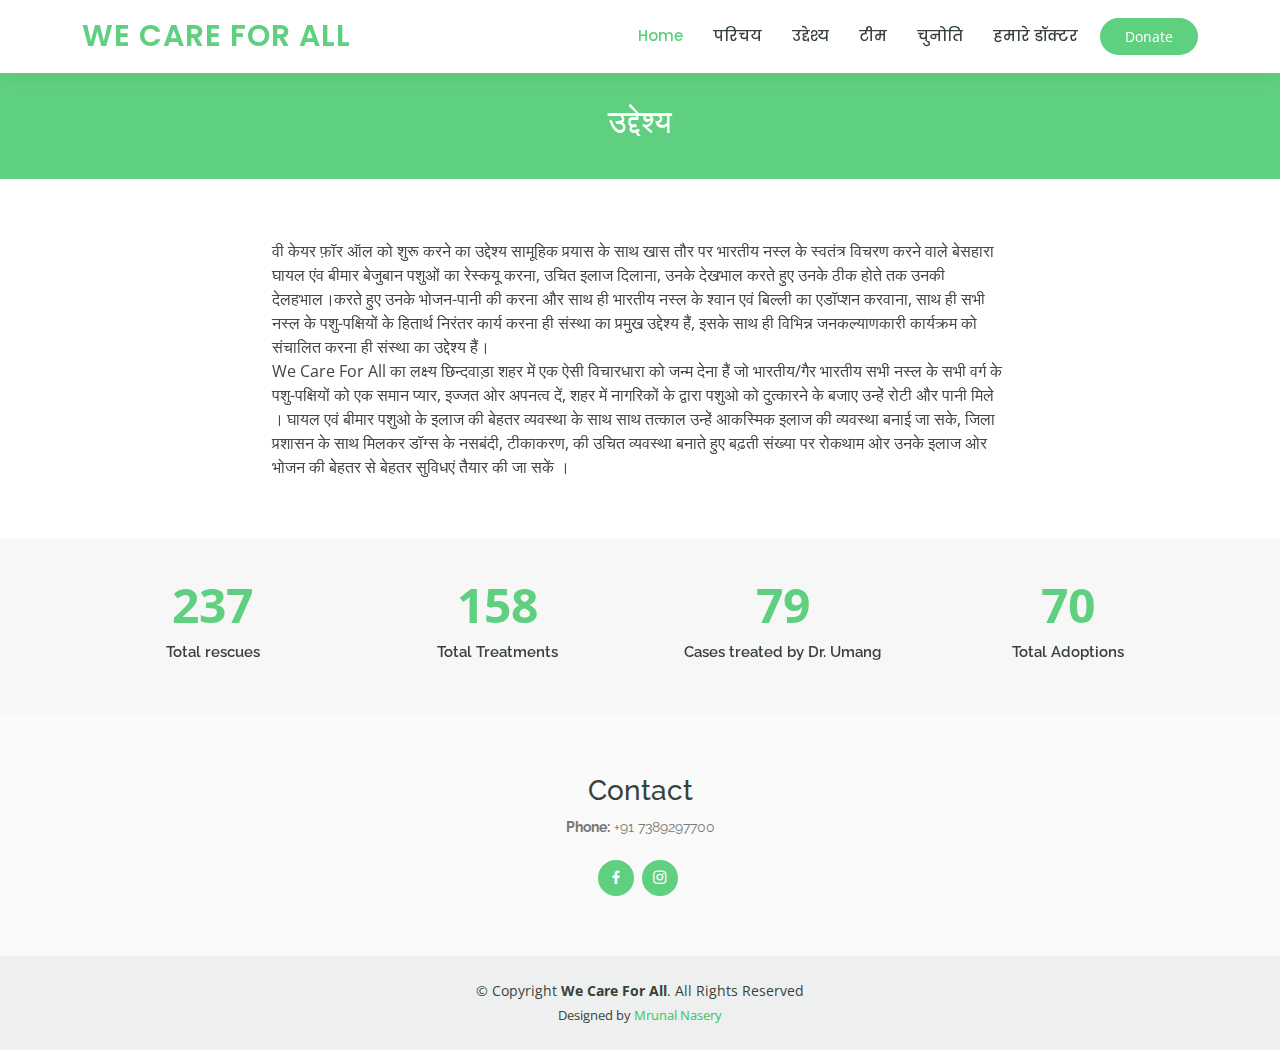
<file: objective.html>
<!DOCTYPE html>
<html lang="en">

<head>
  <meta charset="utf-8">
  <meta content="width=device-width, initial-scale=1.0" name="viewport">

  <title>We Care For All</title>
  <meta content="" name="description">
  <meta content="" name="keywords">

  <!-- Favicons -->
  <link href="assets/img/logo.jpg" rel="icon">
  <link href="assets/img/logo.jpg" rel="apple-touch-icon">

  <!-- Google Fonts -->
  <link href="https://fonts.googleapis.com/css?family=Open+Sans:300,300i,400,400i,600,600i,700,700i|Raleway:300,300i,400,400i,500,500i,600,600i,700,700i|Poppins:300,300i,400,400i,500,500i,600,600i,700,700i" rel="stylesheet">

  <!-- Vendor CSS Files -->
  <link href="assets/vendor/animate.css/animate.min.css" rel="stylesheet">
  <link href="assets/vendor/aos/aos.css" rel="stylesheet">
  <link href="assets/vendor/bootstrap/css/bootstrap.min.css" rel="stylesheet">
  <link href="assets/vendor/bootstrap-icons/bootstrap-icons.css" rel="stylesheet">
  <link href="assets/vendor/boxicons/css/boxicons.min.css" rel="stylesheet">
  <link href="assets/vendor/remixicon/remixicon.css" rel="stylesheet">
  <link href="assets/vendor/swiper/swiper-bundle.min.css" rel="stylesheet">

  <!-- Template Main CSS File -->
  <link href="assets/css/style.css" rel="stylesheet">

  <!-- =======================================================
  * Template Name: Mentor - v4.1.0
  * Template URL: https://bootstrapmade.com/mentor-free-education-bootstrap-theme/
  * Author: BootstrapMade.com
  * License: https://bootstrapmade.com/license/
  ======================================================== -->
</head>

<body>

  <!-- ======= Header ======= -->
  <header id="header" class="fixed-top">
    <div class="container d-flex align-items-center">

      <h1 class="logo me-auto"><a href="index.html">We Care For All</a></h1>
      <!-- Uncomment below if you prefer to use an image logo -->
      <!-- <a href="index.html" class="logo me-auto"><img src="assets/img/logo.png" alt="" class="img-fluid"></a>-->

      <nav id="navbar" class="navbar order-last order-lg-0">
        <ul>
          <li><a class="active" href="index.html">Home</a></li>
          <li><a href="about.html">परिचय</a></li>
          <li><a href="objective.html">उद्देश्य</a></li>
          <li><a href="team.html">टीम</a></li>
          <li><a href="challenges.html">चुनोति</a></li>
          <li><a href="doctor.html">हमारे डॉक्टर</a></li>


          <!-- <li class="dropdown"><a href="#"><span>Drop Down</span> <i class="bi bi-chevron-down"></i></a>
            <ul>
              <li><a href="#">Drop Down 1</a></li>
              <li class="dropdown"><a href="#"><span>Deep Drop Down</span> <i class="bi bi-chevron-right"></i></a>
                <ul>
                  <li><a href="#">Deep Drop Down 1</a></li>
                  <li><a href="#">Deep Drop Down 2</a></li>
                  <li><a href="#">Deep Drop Down 3</a></li>
                  <li><a href="#">Deep Drop Down 4</a></li>
                  <li><a href="#">Deep Drop Down 5</a></li>
                </ul>
              </li>
              <li><a href="#">Drop Down 2</a></li>
              <li><a href="#">Drop Down 3</a></li>
              <li><a href="#">Drop Down 4</a></li>
            </ul>
          </li> -->
          <!-- <li><a href="contact.html">Contact</a></li> -->
        </ul>
        <i class="bi bi-list mobile-nav-toggle"></i>
      </nav><!-- .navbar -->

      <a href="" class="get-started-btn">Donate</a>

    </div>
  </header><!-- End Header -->

  <main id="main" data-aos="fade-in">

    <!-- ======= Breadcrumbs ======= -->
    <div class="breadcrumbs">
      <div class="container">
        <h2>उद्देश्य</h2>
        <!-- <p>Est dolorum ut non facere possimus quibusdam eligendi voluptatem. Quia id aut similique quia voluptas sit quaerat debitis. Rerum omnis ipsam aperiam consequatur laboriosam nemo harum praesentium. </p> -->
      </div>
    </div><!-- End Breadcrumbs -->

    <!-- ======= Courses Section ======= -->
    <section id="courses" class="courses">
      <div class="container" data-aos="fade-up">

        <div class="row" data-aos="zoom-in" data-aos-delay="100">

          <!-- <div class="col-lg-4 col-md-6 d-flex align-items-stretch">
            <div class="course-item">
              <img src="assets/img/course-1.jpg" class="img-fluid" alt="...">
              <div class="course-content">
                <div class="d-flex justify-content-between align-items-center mb-3">
                  <h4>Web Development</h4>
                  <p class="price">$169</p>
                </div>

                <h3><a href="course-details.html">Website Design</a></h3>
                <p>Et architecto provident deleniti facere repellat nobis iste. Id facere quia quae dolores dolorem tempore.</p>
                <div class="trainer d-flex justify-content-between align-items-center">
                  <div class="trainer-profile d-flex align-items-center">
                    <img src="assets/img/trainers/trainer-1.jpg" class="img-fluid" alt="">
                    <span>Antonio</span>
                  </div>
                  <div class="trainer-rank d-flex align-items-center">
                    <i class="bx bx-user"></i>&nbsp;50
                    &nbsp;&nbsp;
                    <i class="bx bx-heart"></i>&nbsp;65
                  </div>
                </div>
              </div>
            </div>
          </div> End Course Item -->

          <!-- <div class="col-lg-4 col-md-6 d-flex align-items-stretch mt-4 mt-md-0">
            <div class="course-item">
              <img src="assets/img/course-2.jpg" class="img-fluid" alt="...">
              <div class="course-content">
                <div class="d-flex justify-content-between align-items-center mb-3">
                  <h4>Marketing</h4>
                  <p class="price">$250</p>
                </div>

                <h3><a href="course-details.html">Search Engine Optimization</a></h3>
                <p>Et architecto provident deleniti facere repellat nobis iste. Id facere quia quae dolores dolorem tempore.</p>
                <div class="trainer d-flex justify-content-between align-items-center">
                  <div class="trainer-profile d-flex align-items-center">
                    <img src="assets/img/trainers/trainer-2.jpg" class="img-fluid" alt="">
                    <span>Lana</span>
                  </div>
                  <div class="trainer-rank d-flex align-items-center">
                    <i class="bx bx-user"></i>&nbsp;35
                    &nbsp;&nbsp;
                    <i class="bx bx-heart"></i>&nbsp;42
                  </div>
                </div>
              </div>
            </div>
          </div> End Course Item -->

          <!-- <div class="col-lg-4 col-md-6 d-flex align-items-stretch mt-4 mt-lg-0">
            <div class="course-item">
              <img src="assets/img/course-3.jpg" class="img-fluid" alt="...">
              <div class="course-content">
                <div class="d-flex justify-content-between align-items-center mb-3">
                  <h4>Content</h4>
                  <p class="price">$180</p>
                </div>

                <h3><a href="course-details.html">Copywriting</a></h3>
                <p>Et architecto provident deleniti facere repellat nobis iste. Id facere quia quae dolores dolorem tempore.</p>
                <div class="trainer d-flex justify-content-between align-items-center">
                  <div class="trainer-profile d-flex align-items-center">
                    <img src="assets/img/trainers/trainer-3.jpg" class="img-fluid" alt="">
                    <span>Brandon</span>
                  </div>
                  <div class="trainer-rank d-flex align-items-center">
                    <i class="bx bx-user"></i>&nbsp;20
                    &nbsp;&nbsp;
                    <i class="bx bx-heart"></i>&nbsp;85
                  </div>
                </div>
              </div>
            </div>
          </div> End Course Item -->
        <div class="col-lg-2"></div>
        <div class="col-lg-8">
          वी केयर फ़ॉर ऑल को शुरू करने का उद्देश्य सामूहिक प्रयास के साथ खास तौर पर भारतीय नस्ल के स्वतंत्र विचरण करने वाले 
          बेसहारा घायल एंव बीमार बेजुबान पशुओं का रेस्कयू करना, उचित इलाज दिलाना, उनके देखभाल करते हुए उनके ठीक होते तक 
          उनकी देलहभाल।करते हुए उनके भोजन-पानी की करना और साथ ही भारतीय नस्ल के श्वान एवं बिल्ली का एडॉप्शन करवाना, 
          साथ ही सभी नस्ल के पशु-पक्षियों के हितार्थ निरंतर कार्य करना ही संस्था का प्रमुख उद्देश्य हैं, इसके साथ ही विभिन्न 
          जनकल्याणकारी कार्यक्रम को संचालित करना ही संस्था का उद्देश्य हैं।
          <br/>
          We Care For All का लक्ष्य छिन्दवाड़ा शहर में एक ऐसी विचारधारा को जन्म देना हैं जो भारतीय/गैर भारतीय सभी नस्ल 
          के सभी वर्ग के पशु-पक्षियों को एक समान प्यार, इज्जत ओर अपनत्व दें, शहर में नागरिकों के द्वारा पशुओ को दुत्कारने के बजाए 
          उन्हें रोटी और पानी मिले । घायल एवं बीमार पशुओ के इलाज की बेहतर व्यवस्था के साथ साथ तत्काल उन्हें आकस्मिक 
          इलाज की व्यवस्था बनाई जा सके, जिला प्रशासन के साथ मिलकर डॉग्स के नसबंदी, टीकाकरण, की उचित व्यवस्था बनाते 
          हुए बढ़ती संख्या पर रोकथाम ओर उनके इलाज ओर भोजन की बेहतर से बेहतर सुविधएं तैयार की जा सकें ।
        </div>
        <div class="col-lg-2"></div>
        </div>
      </div>
    </section><!-- End Courses Section -->

    <!-- Counts Section -->
    <section id="counts" class="counts section-bg">
      <div class="container">

        <div class="row counters">

          <div class="col-lg-3 col-6 text-center">
            <span data-purecounter-start="0" data-purecounter-end="310" data-purecounter-duration="1" class="purecounter"></span>
            <p>Total rescues</p>
          </div>

          <div class="col-lg-3 col-6 text-center">
            <span data-purecounter-start="0" data-purecounter-end="281" data-purecounter-duration="1" class="purecounter"></span>
            <p>Total Treatments</p>
          </div>

          <div class="col-lg-3 col-6 text-center">
            <span data-purecounter-start="0" data-purecounter-end="195" data-purecounter-duration="1" class="purecounter"></span>
            <p>Cases treated by Dr. Umang</p>
          </div>

          <div class="col-lg-3 col-6 text-center">
            <span data-purecounter-start="0" data-purecounter-end="70" data-purecounter-duration="1" class="purecounter"></span>
            <p>Total Adoptions</p>
          </div>

        </div>

      </div>
    </section><!-- End Counts Section -->

  </main><!-- End #main -->

  <!-- ======= Footer ======= -->
  <footer id="footer">
    <div class="footer-top">
      <div class="container">
        <div class="row">
          <div class="col-lg-12 col-md-12 footer-contact" style="text-align: center;">
            <h3>Contact</h3>
            <p>
              <strong>Phone:</strong> +91 7389297700<br>
            </p>
            <br/>
            <div class="social-links text-center text-md-right pt-3 pt-md-0">
              <a href="https://www.facebook.com/We-Care-For-All-Chhindwara-119713442961409" class="facebook"><i class="bx bxl-facebook"></i></a>
              <a href="https://instagram.com/we_care_for_all_cwa?igshid=owwsupj0jbad" class="instagram"><i class="bx bxl-instagram"></i></a>
            </div>
          </div>
        </div>
      </div>
    </div>

    <div class="container py-4">
      <div class="row">
        <div class="col-lg-12" style="text-align: center;">
        <div class="copyright">
          &copy; Copyright <strong><span>We Care For All</span></strong>. All Rights Reserved
        </div>
        <div class="credits">
          Designed by <a href="https://www.linkedin.com/in/mrunal-nasery/">Mrunal Nasery</a>
        </div>
        </div>
      </div>
      </div>
  </footer><!-- End Footer -->

  <div id="preloader"></div>
  <a href="#" class="back-to-top d-flex align-items-center justify-content-center"><i class="bi bi-arrow-up-short"></i></a>

  <!-- Vendor JS Files -->
  <script src="assets/vendor/aos/aos.js"></script>
  <script src="assets/vendor/bootstrap/js/bootstrap.bundle.min.js"></script>
  <script src="assets/vendor/php-email-form/validate.js"></script>
  <script src="assets/vendor/purecounter/purecounter.js"></script>
  <script src="assets/vendor/swiper/swiper-bundle.min.js"></script>

  <!-- Template Main JS File -->
  <script src="assets/js/main.js"></script>

</body>

</html>
</file>
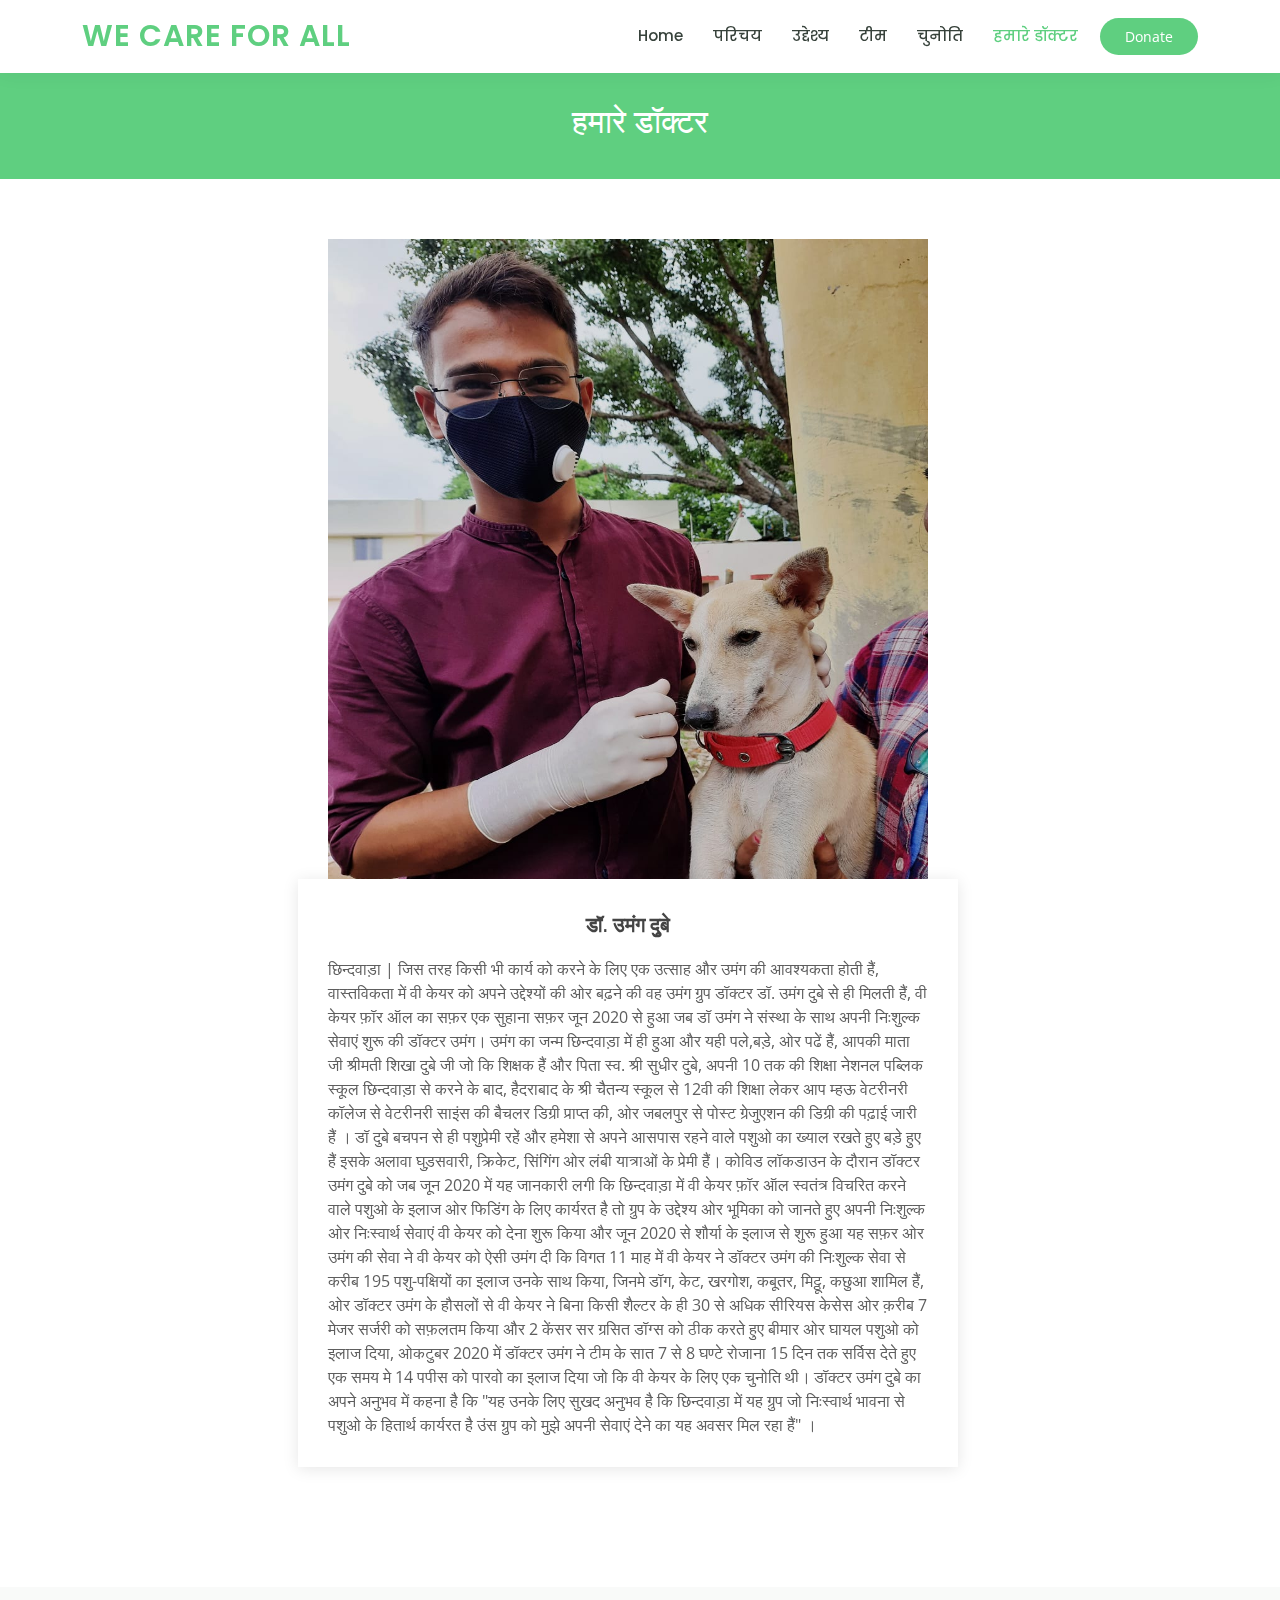
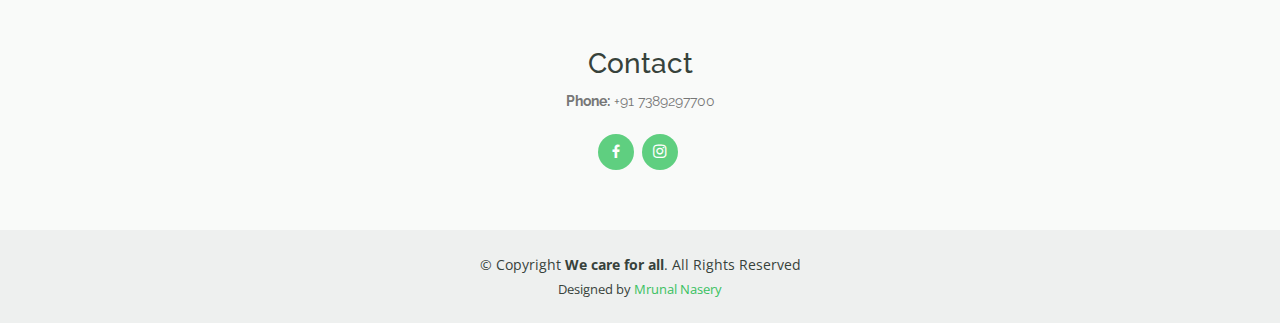
<file: pricing.html>
<!DOCTYPE html>
<html lang="en">

<head>
  <meta charset="utf-8">
  <meta content="width=device-width, initial-scale=1.0" name="viewport">

  <title>Pricing - Mentor Bootstrap Template</title>
  <meta content="" name="description">
  <meta content="" name="keywords">

  <!-- Favicons -->
  <link href="assets/img/logo.jpg" rel="icon">
  <link href="assets/img/logo.jpg" rel="apple-touch-icon">

  <!-- Google Fonts -->
  <link href="https://fonts.googleapis.com/css?family=Open+Sans:300,300i,400,400i,600,600i,700,700i|Raleway:300,300i,400,400i,500,500i,600,600i,700,700i|Poppins:300,300i,400,400i,500,500i,600,600i,700,700i" rel="stylesheet">

  <!-- Vendor CSS Files -->
  <link href="assets/vendor/animate.css/animate.min.css" rel="stylesheet">
  <link href="assets/vendor/aos/aos.css" rel="stylesheet">
  <link href="assets/vendor/bootstrap/css/bootstrap.min.css" rel="stylesheet">
  <link href="assets/vendor/bootstrap-icons/bootstrap-icons.css" rel="stylesheet">
  <link href="assets/vendor/boxicons/css/boxicons.min.css" rel="stylesheet">
  <link href="assets/vendor/remixicon/remixicon.css" rel="stylesheet">
  <link href="assets/vendor/swiper/swiper-bundle.min.css" rel="stylesheet">

  <!-- Template Main CSS File -->
  <link href="assets/css/style.css" rel="stylesheet">

  <!-- =======================================================
  * Template Name: Mentor - v4.1.0
  * Template URL: https://bootstrapmade.com/mentor-free-education-bootstrap-theme/
  * Author: BootstrapMade.com
  * License: https://bootstrapmade.com/license/
  ======================================================== -->
</head>

<body>

  <!-- ======= Header ======= -->
  <header id="header" class="fixed-top">
    <div class="container d-flex align-items-center">

      <h1 class="logo me-auto"><a href="index.html">We Care For All</a></h1>
      <!-- Uncomment below if you prefer to use an image logo -->
      <!-- <a href="index.html" class="logo me-auto"><img src="assets/img/logo.png" alt="" class="img-fluid"></a>-->

      <nav id="navbar" class="navbar order-last order-lg-0">
        <ul>
          <li><a href="index.html">Home</a></li>
          <li><a href="about.html">परिचय</a></li>
          <li><a href="courses.html">उद्देश्य</a></li>
          <li><a href="trainers.html">टीम</a></li>
          <li><a href="events.html">चुनोति</a></li>
          <!-- <li><a href="pricing.html">कार्यशैली</a></li> -->
          <li><a class="active" href="pricing.html">हमारे डॉक्टर</a></li>


          <!-- <li class="dropdown"><a href="#"><span>Drop Down</span> <i class="bi bi-chevron-down"></i></a>
            <ul>
              <li><a href="#">Drop Down 1</a></li>
              <li class="dropdown"><a href="#"><span>Deep Drop Down</span> <i class="bi bi-chevron-right"></i></a>
                <ul>
                  <li><a href="#">Deep Drop Down 1</a></li>
                  <li><a href="#">Deep Drop Down 2</a></li>
                  <li><a href="#">Deep Drop Down 3</a></li>
                  <li><a href="#">Deep Drop Down 4</a></li>
                  <li><a href="#">Deep Drop Down 5</a></li>
                </ul>
              </li>
              <li><a href="#">Drop Down 2</a></li>
              <li><a href="#">Drop Down 3</a></li>
              <li><a href="#">Drop Down 4</a></li>
            </ul>
          </li> -->
          <!-- <li><a href="contact.html">Contact</a></li> -->
        </ul>
        <i class="bi bi-list mobile-nav-toggle"></i>
      </nav><!-- .navbar -->

      <a href="" class="get-started-btn">Donate</a>

    </div>
  </header><!-- End Header -->

  <main id="main">
    <!-- ======= Breadcrumbs ======= -->
    <div class="breadcrumbs" data-aos="fade-in">
      <div class="container">
        <h2>हमारे डॉक्टर</h2>
        <!-- <p>Est dolorum ut non facere possimus quibusdam eligendi voluptatem. Quia id aut similique quia voluptas sit quaerat debitis. Rerum omnis ipsam aperiam consequatur laboriosam nemo harum praesentium. </p> -->
      </div>
    </div><!-- End Breadcrumbs -->

    <!-- ======= Pricing Section ======= -->
    <section id="pricing" class="events">
      <div class="container" data-aos="fade-up">

        <div class="row">

          <div class="row">
            <div class="col-md-2"></div>
            <div class="col-md-8 d-flex align-items-stretch">
              <div class="card">
                <div class="card-img" style="text-align: center;">
                  <img src="assets/img/doctor.jpg" alt="..." height="700px" width="600px">
                </div>
                <div class="card-body">
                  <h5 class="card-title">डॉ. उमंग दुबे</h5>
                  <!-- <p class="fst-italic text-center">Sunday, September 26th at 7:00 pm</p> -->
                  <p class="card-text">छिन्दवाड़ा | जिस तरह किसी भी कार्य को करने के लिए एक उत्साह और उमंग की आवश्यकता होती हैं, वास्तविकता में वी केयर को अपने उद्देश्यों की ओर बढ़ने की वह उमंग ग्रुप डॉक्टर डॉ. उमंग दुबे से ही मिलती हैं, वी केयर फ़ॉर ऑल का सफ़र एक सुहाना सफ़र जून 2020 से हुआ जब डॉ उमंग ने संस्था के साथ अपनी निःशुल्क सेवाएं शुरू की डॉक्टर उमंग। उमंग का जन्म छिन्दवाड़ा में ही हुआ और यही पले,बड़े, ओर पढें हैं, आपकी माता जी श्रीमती शिखा दुबे जी जो कि शिक्षक हैं और पिता स्व. श्री सुधीर दुबे, अपनी 10 तक की शिक्षा नेशनल पब्लिक स्कूल छिन्दवाड़ा से करने के बाद, हैदराबाद के श्री चैतन्य स्कूल से 12वी की शिक्षा लेकर आप म्हऊ वेटरीनरी कॉलेज से वेटरीनरी साइंस की बैचलर डिग्री प्राप्त की, ओर जबलपुर से पोस्ट ग्रेजुएशन की डिग्री की पढ़ाई जारी हैं । डॉ दुबे बचपन से ही पशुप्रेमी रहें और हमेशा से अपने आसपास रहने वाले पशुओ का ख्याल रखते हुए बड़े हुए हैं इसके अलावा घुड़सवारी, क्रिकेट, सिंगिंग ओर लंबी यात्राओं के प्रेमी हैं।
                    कोविड लॉकडाउन के दौरान डॉक्टर उमंग दुबे को जब जून 2020 में यह जानकारी लगी कि छिन्दवाड़ा में वी केयर फ़ॉर ऑल स्वतंत्र विचरित करने वाले पशुओ के इलाज ओर फिडिंग के लिए कार्यरत है तो ग्रुप के उद्देश्य ओर भूमिका को जानते हुए अपनी निःशुल्क ओर निःस्वार्थ सेवाएं वी केयर को देना शुरू किया और जून 2020 से शौर्या के इलाज से शुरू हुआ यह सफ़र ओर उमंग की सेवा ने वी केयर को ऐसी उमंग दी कि विगत 11 माह में वी केयर ने डॉक्टर उमंग की निःशुल्क सेवा से करीब 195 पशु-पक्षियों का इलाज उनके साथ किया, जिनमे डॉग, केट, खरगोश, कबूतर, मिट्ठू, कछुआ शामिल हैं, ओर डॉक्टर उमंग के हौसलों से वी केयर ने बिना किसी शैल्टर के ही 30 से अधिक सीरियस केसेस ओर क़रीब 7 मेजर सर्जरी को सफ़लतम किया और 2 केंसर सर ग्रसित डॉग्स को ठीक करते हुए बीमार ओर घायल पशुओ को इलाज दिया, ओकटुबर 2020 में डॉक्टर उमंग ने टीम के सात 7 से 8 घण्टे  रोजाना 15 दिन तक सर्विस देते हुए एक समय मे 14 पपीस को पारवो का इलाज दिया जो कि वी केयर के लिए एक चुनोति थी।
                    
                    डॉक्टर उमंग दुबे का अपने अनुभव में कहना है कि "यह उनके लिए सुखद अनुभव है कि छिन्दवाड़ा में यह ग्रुप जो निःस्वार्थ भावना से पशुओ के हितार्थ कार्यरत है उंस ग्रुप को मुझे अपनी सेवाएं देने का यह अवसर मिल रहा हैं" ।</p>
                </div>
              </div>
            </div>
            <div class="col-md-2"></div>
          </div>

          
        </div>

      </div>
    </section><!-- End Pricing Section -->

  </main><!-- End #main -->

  <!-- ======= Footer ======= -->
  <footer id="footer">
    <div class="footer-top">
      <div class="container">
        <div class="row">
          <div class="col-lg-12 col-md-12 footer-contact" style="text-align: center;">
            <h3>Contact</h3>
            <p>
              <strong>Phone:</strong> +91 7389297700<br>
            </p>
            <br/>
            <div class="social-links text-center text-md-right pt-3 pt-md-0">
              <a href="https://www.facebook.com/We-Care-For-All-Chhindwara-119713442961409" class="facebook"><i class="bx bxl-facebook"></i></a>
              <a href="https://instagram.com/we_care_for_all_cwa?igshid=owwsupj0jbad" class="instagram"><i class="bx bxl-instagram"></i></a>
            </div>
          </div>
        </div>
      </div>
    </div>

    <div class="container py-4">
      <div class="row">
        <div class="col-lg-12" style="text-align: center;">
        <div class="copyright">
          &copy; Copyright <strong><span>We care for all</span></strong>. All Rights Reserved
        </div>
        <div class="credits">
          Designed by <a href="https://www.linkedin.com/in/mrunal-nasery/">Mrunal Nasery</a>
        </div>
        </div>
      </div>
      </div>
  
  </footer><!-- End Footer -->

  <div id="preloader"></div>
  <a href="#" class="back-to-top d-flex align-items-center justify-content-center"><i class="bi bi-arrow-up-short"></i></a>

  <!-- Vendor JS Files -->
  <script src="assets/vendor/aos/aos.js"></script>
  <script src="assets/vendor/bootstrap/js/bootstrap.bundle.min.js"></script>
  <script src="assets/vendor/php-email-form/validate.js"></script>
  <script src="assets/vendor/purecounter/purecounter.js"></script>
  <script src="assets/vendor/swiper/swiper-bundle.min.js"></script>

  <!-- Template Main JS File -->
  <script src="assets/js/main.js"></script>

</body>

</html>
</file>
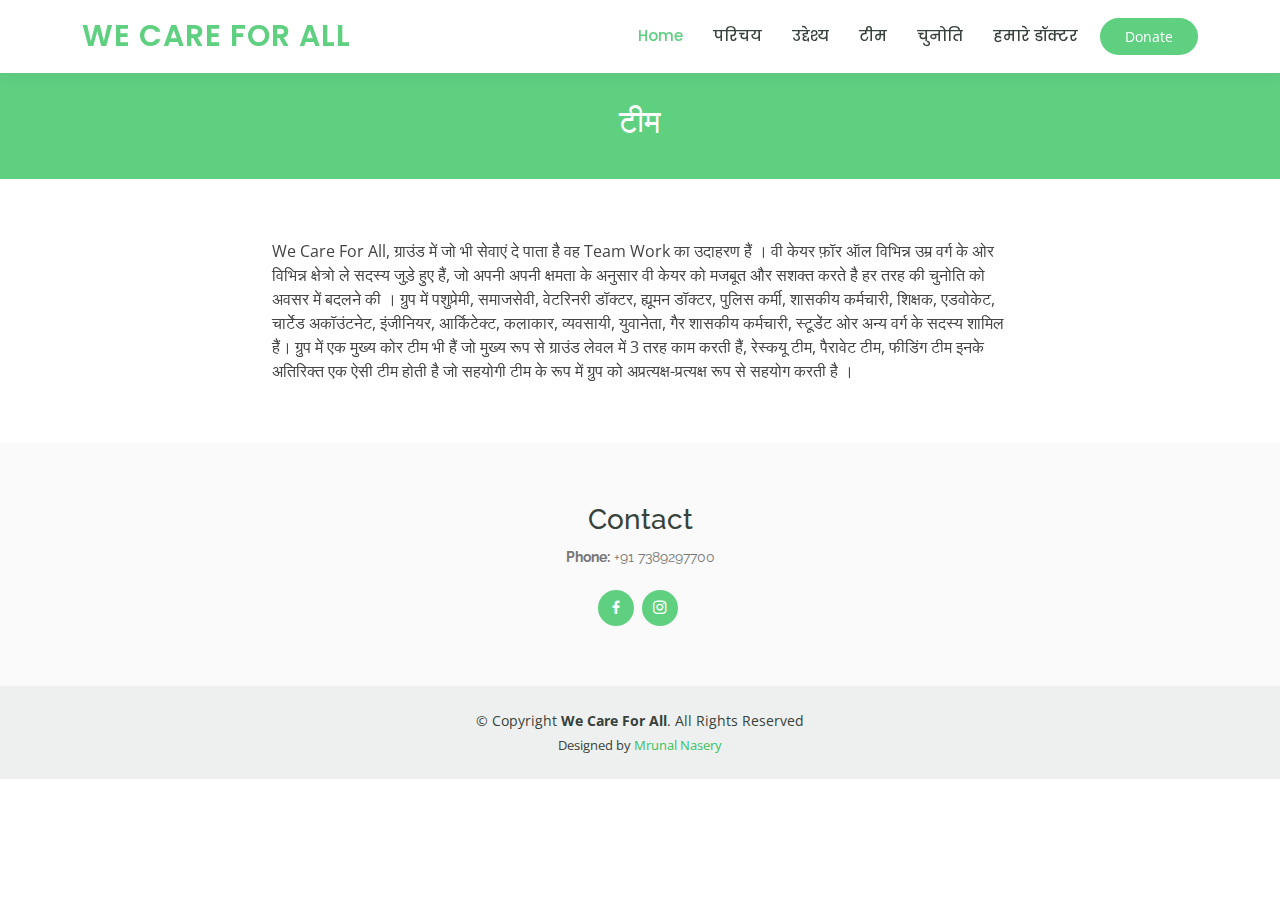
<file: team.html>
<!DOCTYPE html>
<html lang="en">

<head>
  <meta charset="utf-8">
  <meta content="width=device-width, initial-scale=1.0" name="viewport">

  <title>We Care For All</title>
  <meta content="" name="description">
  <meta content="" name="keywords">

  <!-- Favicons -->
  <link href="assets/img/logo.jpg" rel="icon">
  <link href="assets/img/logo.jpg" rel="apple-touch-icon">

  <!-- Google Fonts -->
  <link href="https://fonts.googleapis.com/css?family=Open+Sans:300,300i,400,400i,600,600i,700,700i|Raleway:300,300i,400,400i,500,500i,600,600i,700,700i|Poppins:300,300i,400,400i,500,500i,600,600i,700,700i" rel="stylesheet">

  <!-- Vendor CSS Files -->
  <link href="assets/vendor/animate.css/animate.min.css" rel="stylesheet">
  <link href="assets/vendor/aos/aos.css" rel="stylesheet">
  <link href="assets/vendor/bootstrap/css/bootstrap.min.css" rel="stylesheet">
  <link href="assets/vendor/bootstrap-icons/bootstrap-icons.css" rel="stylesheet">
  <link href="assets/vendor/boxicons/css/boxicons.min.css" rel="stylesheet">
  <link href="assets/vendor/remixicon/remixicon.css" rel="stylesheet">
  <link href="assets/vendor/swiper/swiper-bundle.min.css" rel="stylesheet">

  <!-- Template Main CSS File -->
  <link href="assets/css/style.css" rel="stylesheet">

  <!-- =======================================================
  * Template Name: Mentor - v4.1.0
  * Template URL: https://bootstrapmade.com/mentor-free-education-bootstrap-theme/
  * Author: BootstrapMade.com
  * License: https://bootstrapmade.com/license/
  ======================================================== -->
</head>

<body>

  <!-- ======= Header ======= -->
  <header id="header" class="fixed-top">
    <div class="container d-flex align-items-center">

      <h1 class="logo me-auto"><a href="index.html">We Care For All</a></h1>
      <!-- Uncomment below if you prefer to use an image logo -->
      <!-- <a href="index.html" class="logo me-auto"><img src="assets/img/logo.png" alt="" class="img-fluid"></a>-->

      <nav id="navbar" class="navbar order-last order-lg-0">
        <ul>
          <li><a class="active" href="index.html">Home</a></li>
          <li><a href="about.html">परिचय</a></li>
          <li><a href="objective.html">उद्देश्य</a></li>
          <li><a href="team.html">टीम</a></li>
          <li><a href="challenges.html">चुनोति</a></li>
          <li><a href="doctor.html">हमारे डॉक्टर</a></li>


          <!-- <li class="dropdown"><a href="#"><span>Drop Down</span> <i class="bi bi-chevron-down"></i></a>
            <ul>
              <li><a href="#">Drop Down 1</a></li>
              <li class="dropdown"><a href="#"><span>Deep Drop Down</span> <i class="bi bi-chevron-right"></i></a>
                <ul>
                  <li><a href="#">Deep Drop Down 1</a></li>
                  <li><a href="#">Deep Drop Down 2</a></li>
                  <li><a href="#">Deep Drop Down 3</a></li>
                  <li><a href="#">Deep Drop Down 4</a></li>
                  <li><a href="#">Deep Drop Down 5</a></li>
                </ul>
              </li>
              <li><a href="#">Drop Down 2</a></li>
              <li><a href="#">Drop Down 3</a></li>
              <li><a href="#">Drop Down 4</a></li>
            </ul>
          </li> -->
          <!-- <li><a href="contact.html">Contact</a></li> -->
        </ul>
        <i class="bi bi-list mobile-nav-toggle"></i>
      </nav><!-- .navbar -->

      <a href="" class="get-started-btn">Donate</a>
    </div>
    
  </header><!-- End Header -->

  <main id="main" data-aos="fade-in">

    <!-- ======= Breadcrumbs ======= -->
    <div class="breadcrumbs">
      <div class="container">
        <h2>टीम </h2>
        <!-- <p>Est dolorum ut non facere possimus quibusdam eligendi voluptatem. Quia id aut similique quia voluptas sit quaerat debitis. Rerum omnis ipsam aperiam consequatur laboriosam nemo harum praesentium. </p> -->
      </div>
    </div><!-- End Breadcrumbs -->

    <!-- ======= Trainers Section ======= -->
    <section id="trainers" class="trainers">
      <div class="container" data-aos="fade-up">

        <div class="row" data-aos="zoom-in" data-aos-delay="100">
          <!-- <div class="col-lg-4 col-md-6 d-flex align-items-stretch">
            <div class="member">
              <img src="assets/img/trainers/trainer-1.jpg" class="img-fluid" alt="">
              <div class="member-content">
                <h4>Walter White</h4>
                <span>Web Development</span>
                <p>
                  Magni qui quod omnis unde et eos fuga et exercitationem. Odio veritatis perspiciatis quaerat qui aut aut aut
                </p>
                <div class="social">
                  <a href=""><i class="bi bi-twitter"></i></a>
                  <a href=""><i class="bi bi-facebook"></i></a>
                  <a href=""><i class="bi bi-instagram"></i></a>
                  <a href=""><i class="bi bi-linkedin"></i></a>
                </div>
              </div>
            </div>
          </div> -->

          <!-- <div class="col-lg-4 col-md-6 d-flex align-items-stretch">
            <div class="member">
              <img src="assets/img/trainers/trainer-2.jpg" class="img-fluid" alt="">
              <div class="member-content">
                <h4>Sarah Jhinson</h4>
                <span>Marketing</span>
                <p>
                  Repellat fugiat adipisci nemo illum nesciunt voluptas repellendus. In architecto rerum rerum temporibus
                </p>
                <div class="social">
                  <a href=""><i class="bi bi-twitter"></i></a>
                  <a href=""><i class="bi bi-facebook"></i></a>
                  <a href=""><i class="bi bi-instagram"></i></a>
                  <a href=""><i class="bi bi-linkedin"></i></a>
                </div>
              </div>
            </div>
          </div> -->

          <!-- <div class="col-lg-4 col-md-6 d-flex align-items-stretch">
            <div class="member">
              <img src="assets/img/trainers/trainer-3.jpg" class="img-fluid" alt="">
              <div class="member-content">
                <h4>William Anderson</h4>
                <span>Content</span>
                <p>
                  Voluptas necessitatibus occaecati quia. Earum totam consequuntur qui porro et laborum toro des clara
                </p>
                <div class="social">
                  <a href=""><i class="bi bi-twitter"></i></a>
                  <a href=""><i class="bi bi-facebook"></i></a>
                  <a href=""><i class="bi bi-instagram"></i></a>
                  <a href=""><i class="bi bi-linkedin"></i></a>
                </div>
              </div>
            </div>
          </div> -->

          <div class="col-lg-2"></div>
          <div class="col-lg-8">
            We Care For All, ग्राउंड में जो भी सेवाएं दे पाता है वह Team Work का उदाहरण हैं ।
            वी केयर फ़ॉर ऑल विभिन्न उम्र वर्ग के ओर विभिन्न क्षेत्रो ले सदस्य जुड़े हुए हैं, जो अपनी अपनी क्षमता के अनुसार 
            वी केयर को मजबूत और सशक्त करते है हर तरह की चुनोति को अवसर में बदलने की । ग्रुप में पशुप्रेमी, समाजसेवी,
             वेटरिनरी डॉक्टर, ह्यूमन डॉक्टर, पुलिस कर्मी, शासकीय कर्मचारी, शिक्षक, एडवोकेट, चार्टेड अकॉउंटनेट, इंजीनियर, 
             आर्किटेक्ट, कलाकार, व्यवसायी, युवानेता, गैर शासकीय कर्मचारी, स्टूडेंट ओर अन्य वर्ग के सदस्य शामिल हैं। 
         ग्रुप में एक मुख्य कोर टीम भी हैं जो मुख्य रूप से ग्राउंड लेवल में 3 तरह काम करती हैं, रेस्कयू टीम, पैरावेट टीम, 
         फीडिंग टीम इनके अतिरिक्त एक ऐसी टीम होती है जो सहयोगी टीम के रूप में ग्रुप को अप्रत्यक्ष-प्रत्यक्ष रूप से सहयोग करती है ।
          </div>
          <div class="col-lg-2"></div>

        </div>

      </div>
    </section><!-- End Trainers Section -->

  </main><!-- End #main -->

  <!-- ======= Footer ======= -->
  <footer id="footer">

    <div class="footer-top">
      <div class="container">
        <div class="row">
          <div class="col-lg-12 col-md-12 footer-contact" style="text-align: center;">
            <h3>Contact</h3>
            <p>
              <strong>Phone:</strong> +91 7389297700<br>
            </p>
            <br/>
            <div class="social-links text-center text-md-right pt-3 pt-md-0">
              <a href="https://www.facebook.com/We-Care-For-All-Chhindwara-119713442961409" class="facebook"><i class="bx bxl-facebook"></i></a>
              <a href="https://instagram.com/we_care_for_all_cwa?igshid=owwsupj0jbad" class="instagram"><i class="bx bxl-instagram"></i></a>
            </div>
          </div>
        </div>
      </div>
    </div>

    <div class="container py-4">
      <div class="row">
        <div class="col-lg-12" style="text-align: center;">
        <div class="copyright">
          &copy; Copyright <strong><span>We Care For All</span></strong>. All Rights Reserved
        </div>
        <div class="credits">
          Designed by <a href="https://www.linkedin.com/in/mrunal-nasery/">Mrunal Nasery</a>
        </div>
        </div>
      </div>
      </div>
  </footer><!-- End Footer -->

  <div id="preloader"></div>
  <a href="#" class="back-to-top d-flex align-items-center justify-content-center"><i class="bi bi-arrow-up-short"></i></a>

  <!-- Vendor JS Files -->
  <script src="assets/vendor/aos/aos.js"></script>
  <script src="assets/vendor/bootstrap/js/bootstrap.bundle.min.js"></script>
  <script src="assets/vendor/php-email-form/validate.js"></script>
  <script src="assets/vendor/purecounter/purecounter.js"></script>
  <script src="assets/vendor/swiper/swiper-bundle.min.js"></script>

  <!-- Template Main JS File -->
  <script src="assets/js/main.js"></script>

</body>

</html>
</file>
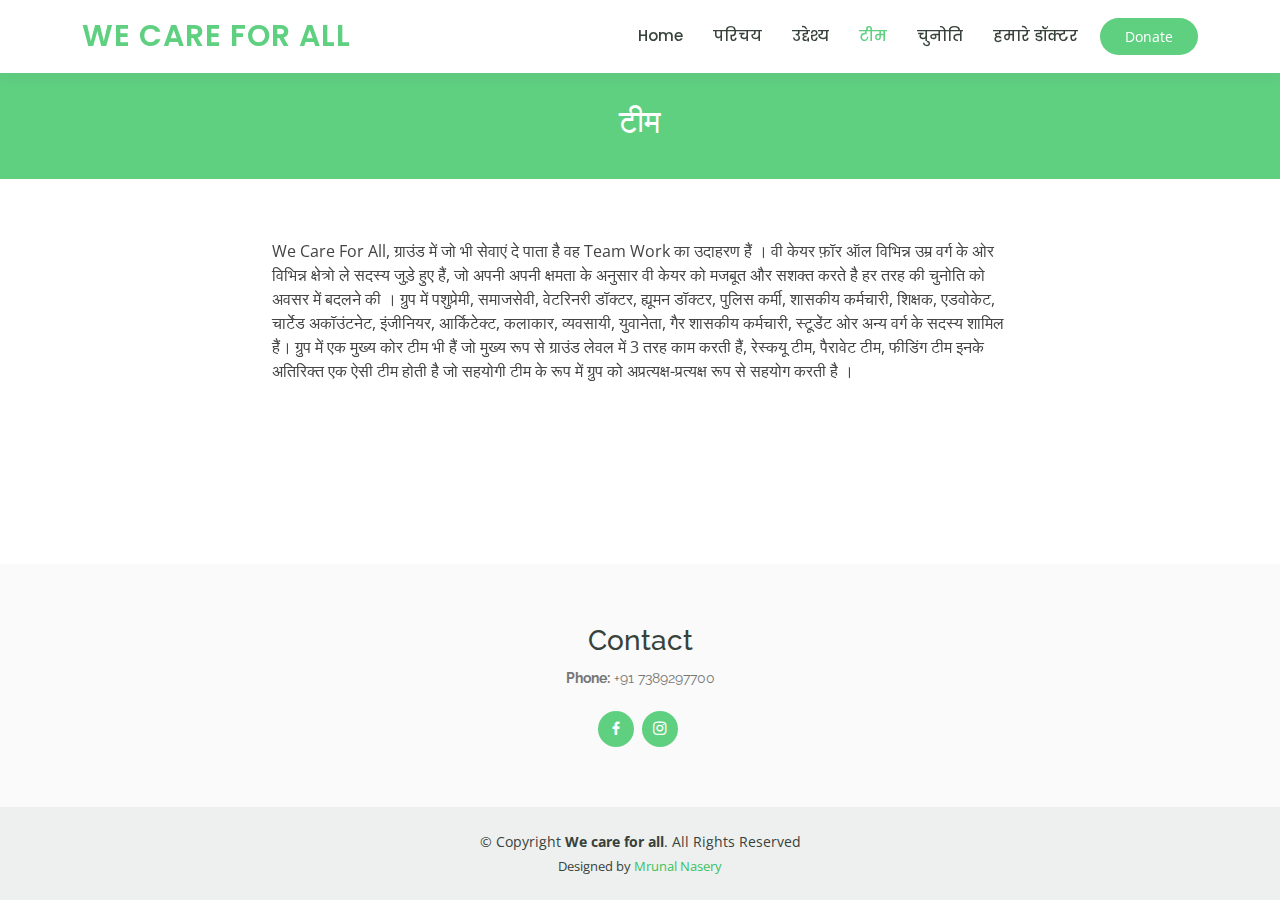
<file: trainers.html>
<!DOCTYPE html>
<html lang="en">

<head>
  <meta charset="utf-8">
  <meta content="width=device-width, initial-scale=1.0" name="viewport">

  <title>Trainers - Mentor Bootstrap Template</title>
  <meta content="" name="description">
  <meta content="" name="keywords">

  <!-- Favicons -->
  <link href="assets/img/logo.jpg" rel="icon">
  <link href="assets/img/logo.jpg" rel="apple-touch-icon">

  <!-- Google Fonts -->
  <link href="https://fonts.googleapis.com/css?family=Open+Sans:300,300i,400,400i,600,600i,700,700i|Raleway:300,300i,400,400i,500,500i,600,600i,700,700i|Poppins:300,300i,400,400i,500,500i,600,600i,700,700i" rel="stylesheet">

  <!-- Vendor CSS Files -->
  <link href="assets/vendor/animate.css/animate.min.css" rel="stylesheet">
  <link href="assets/vendor/aos/aos.css" rel="stylesheet">
  <link href="assets/vendor/bootstrap/css/bootstrap.min.css" rel="stylesheet">
  <link href="assets/vendor/bootstrap-icons/bootstrap-icons.css" rel="stylesheet">
  <link href="assets/vendor/boxicons/css/boxicons.min.css" rel="stylesheet">
  <link href="assets/vendor/remixicon/remixicon.css" rel="stylesheet">
  <link href="assets/vendor/swiper/swiper-bundle.min.css" rel="stylesheet">

  <!-- Template Main CSS File -->
  <link href="assets/css/style.css" rel="stylesheet">

  <!-- =======================================================
  * Template Name: Mentor - v4.1.0
  * Template URL: https://bootstrapmade.com/mentor-free-education-bootstrap-theme/
  * Author: BootstrapMade.com
  * License: https://bootstrapmade.com/license/
  ======================================================== -->
</head>

<body>

  <!-- ======= Header ======= -->
  <header id="header" class="fixed-top">
    <div class="container d-flex align-items-center">

      <h1 class="logo me-auto"><a href="index.html">We Care For All</a></h1>
      <!-- Uncomment below if you prefer to use an image logo -->
      <!-- <a href="index.html" class="logo me-auto"><img src="assets/img/logo.png" alt="" class="img-fluid"></a>-->

      <nav id="navbar" class="navbar order-last order-lg-0">
        <ul>
          <li><a href="index.html">Home</a></li>
          <li><a href="about.html">परिचय</a></li>
          <li><a href="courses.html">उद्देश्य</a></li>
          <li><a class="active" href="trainers.html">टीम</a></li>
          <li><a href="events.html">चुनोति</a></li>
          <!-- <li><a href="pricing.html">कार्यशैली</a></li> -->
          <li><a href="pricing.html">हमारे डॉक्टर</a></li>


          <!-- <li class="dropdown"><a href="#"><span>Drop Down</span> <i class="bi bi-chevron-down"></i></a>
            <ul>
              <li><a href="#">Drop Down 1</a></li>
              <li class="dropdown"><a href="#"><span>Deep Drop Down</span> <i class="bi bi-chevron-right"></i></a>
                <ul>
                  <li><a href="#">Deep Drop Down 1</a></li>
                  <li><a href="#">Deep Drop Down 2</a></li>
                  <li><a href="#">Deep Drop Down 3</a></li>
                  <li><a href="#">Deep Drop Down 4</a></li>
                  <li><a href="#">Deep Drop Down 5</a></li>
                </ul>
              </li>
              <li><a href="#">Drop Down 2</a></li>
              <li><a href="#">Drop Down 3</a></li>
              <li><a href="#">Drop Down 4</a></li>
            </ul>
          </li> -->
          <!-- <li><a href="contact.html">Contact</a></li> -->
        </ul>
        <i class="bi bi-list mobile-nav-toggle"></i>
      </nav><!-- .navbar -->

      <a href="" class="get-started-btn">Donate</a>
    </div>
    
  </header><!-- End Header -->

  <main id="main" data-aos="fade-in">

    <!-- ======= Breadcrumbs ======= -->
    <div class="breadcrumbs">
      <div class="container">
        <h2>टीम </h2>
        <!-- <p>Est dolorum ut non facere possimus quibusdam eligendi voluptatem. Quia id aut similique quia voluptas sit quaerat debitis. Rerum omnis ipsam aperiam consequatur laboriosam nemo harum praesentium. </p> -->
      </div>
    </div><!-- End Breadcrumbs -->

    <!-- ======= Trainers Section ======= -->
    <section id="trainers" class="trainers">
      <div class="container" data-aos="fade-up">

        <div class="row" data-aos="zoom-in" data-aos-delay="100">
          <!-- <div class="col-lg-4 col-md-6 d-flex align-items-stretch">
            <div class="member">
              <img src="assets/img/trainers/trainer-1.jpg" class="img-fluid" alt="">
              <div class="member-content">
                <h4>Walter White</h4>
                <span>Web Development</span>
                <p>
                  Magni qui quod omnis unde et eos fuga et exercitationem. Odio veritatis perspiciatis quaerat qui aut aut aut
                </p>
                <div class="social">
                  <a href=""><i class="bi bi-twitter"></i></a>
                  <a href=""><i class="bi bi-facebook"></i></a>
                  <a href=""><i class="bi bi-instagram"></i></a>
                  <a href=""><i class="bi bi-linkedin"></i></a>
                </div>
              </div>
            </div>
          </div> -->

          <!-- <div class="col-lg-4 col-md-6 d-flex align-items-stretch">
            <div class="member">
              <img src="assets/img/trainers/trainer-2.jpg" class="img-fluid" alt="">
              <div class="member-content">
                <h4>Sarah Jhinson</h4>
                <span>Marketing</span>
                <p>
                  Repellat fugiat adipisci nemo illum nesciunt voluptas repellendus. In architecto rerum rerum temporibus
                </p>
                <div class="social">
                  <a href=""><i class="bi bi-twitter"></i></a>
                  <a href=""><i class="bi bi-facebook"></i></a>
                  <a href=""><i class="bi bi-instagram"></i></a>
                  <a href=""><i class="bi bi-linkedin"></i></a>
                </div>
              </div>
            </div>
          </div> -->

          <!-- <div class="col-lg-4 col-md-6 d-flex align-items-stretch">
            <div class="member">
              <img src="assets/img/trainers/trainer-3.jpg" class="img-fluid" alt="">
              <div class="member-content">
                <h4>William Anderson</h4>
                <span>Content</span>
                <p>
                  Voluptas necessitatibus occaecati quia. Earum totam consequuntur qui porro et laborum toro des clara
                </p>
                <div class="social">
                  <a href=""><i class="bi bi-twitter"></i></a>
                  <a href=""><i class="bi bi-facebook"></i></a>
                  <a href=""><i class="bi bi-instagram"></i></a>
                  <a href=""><i class="bi bi-linkedin"></i></a>
                </div>
              </div>
            </div>
          </div> -->

          <div class="col-lg-2"></div>
          <div class="col-lg-8">
            We Care For All, ग्राउंड में जो भी सेवाएं दे पाता है वह Team Work का उदाहरण हैं ।
            वी केयर फ़ॉर ऑल विभिन्न उम्र वर्ग के ओर विभिन्न क्षेत्रो ले सदस्य जुड़े हुए हैं, जो अपनी अपनी क्षमता के अनुसार 
            वी केयर को मजबूत और सशक्त करते है हर तरह की चुनोति को अवसर में बदलने की । ग्रुप में पशुप्रेमी, समाजसेवी,
             वेटरिनरी डॉक्टर, ह्यूमन डॉक्टर, पुलिस कर्मी, शासकीय कर्मचारी, शिक्षक, एडवोकेट, चार्टेड अकॉउंटनेट, इंजीनियर, 
             आर्किटेक्ट, कलाकार, व्यवसायी, युवानेता, गैर शासकीय कर्मचारी, स्टूडेंट ओर अन्य वर्ग के सदस्य शामिल हैं। 
         ग्रुप में एक मुख्य कोर टीम भी हैं जो मुख्य रूप से ग्राउंड लेवल में 3 तरह काम करती हैं, रेस्कयू टीम, पैरावेट टीम, 
         फीडिंग टीम इनके अतिरिक्त एक ऐसी टीम होती है जो सहयोगी टीम के रूप में ग्रुप को अप्रत्यक्ष-प्रत्यक्ष रूप से सहयोग करती है ।
          </div>
          <div class="col-lg-2"></div>

        </div>

      </div>
    </section><!-- End Trainers Section -->

  </main><!-- End #main -->

  <!-- ======= Footer ======= -->
  <footer id="footer" style="position: absolute; bottom: 0px; width: 100%;">

    <div class="footer-top">
      <div class="container">
        <div class="row">
          <div class="col-lg-12 col-md-12 footer-contact" style="text-align: center;">
            <h3>Contact</h3>
            <p>
              <strong>Phone:</strong> +91 7389297700<br>
            </p>
            <br/>
            <div class="social-links text-center text-md-right pt-3 pt-md-0">
              <a href="https://www.facebook.com/We-Care-For-All-Chhindwara-119713442961409" class="facebook"><i class="bx bxl-facebook"></i></a>
              <a href="https://instagram.com/we_care_for_all_cwa?igshid=owwsupj0jbad" class="instagram"><i class="bx bxl-instagram"></i></a>
            </div>
          </div>
        </div>
      </div>
    </div>

    <div class="container py-4">
      <div class="row">
        <div class="col-lg-12" style="text-align: center;">
        <div class="copyright">
          &copy; Copyright <strong><span>We care for all</span></strong>. All Rights Reserved
        </div>
        <div class="credits">
          Designed by <a href="https://www.linkedin.com/in/mrunal-nasery/">Mrunal Nasery</a>
        </div>
        </div>
      </div>
      </div>
  </footer><!-- End Footer -->

  <div id="preloader"></div>
  <a href="#" class="back-to-top d-flex align-items-center justify-content-center"><i class="bi bi-arrow-up-short"></i></a>

  <!-- Vendor JS Files -->
  <script src="assets/vendor/aos/aos.js"></script>
  <script src="assets/vendor/bootstrap/js/bootstrap.bundle.min.js"></script>
  <script src="assets/vendor/php-email-form/validate.js"></script>
  <script src="assets/vendor/purecounter/purecounter.js"></script>
  <script src="assets/vendor/swiper/swiper-bundle.min.js"></script>

  <!-- Template Main JS File -->
  <script src="assets/js/main.js"></script>

</body>

</html>
</file>
<file: assets/css/style.css>
/**
* Template Name: Mentor - v4.1.0
* Template URL: https://bootstrapmade.com/mentor-free-education-bootstrap-theme/
* Author: BootstrapMade.com
* License: https://bootstrapmade.com/license/
*/

/*--------------------------------------------------------------
# General
--------------------------------------------------------------*/
body {
  font-family: "Open Sans", sans-serif;
  color: #444444;
}

a {
  color: #5fcf80;
  text-decoration: none;
}

a:hover {
  color: #86db9f;
  text-decoration: none;
}

h1, h2, h3, h4, h5, h6 {
  font-family: "Raleway", sans-serif;
}

/*--------------------------------------------------------------
# Back to top button
--------------------------------------------------------------*/
.back-to-top {
  position: fixed;
  visibility: hidden;
  opacity: 0;
  right: 15px;
  bottom: 15px;
  z-index: 996;
  background: #5fcf80;
  width: 40px;
  height: 40px;
  border-radius: 50px;
  transition: all 0.4s;
}

.back-to-top i {
  font-size: 28px;
  color: #fff;
  line-height: 0;
}

.back-to-top:hover {
  background: #7ed899;
  color: #fff;
}

.back-to-top.active {
  visibility: visible;
  opacity: 1;
}

/*--------------------------------------------------------------
# Preloader
--------------------------------------------------------------*/
#preloader {
  position: fixed;
  top: 0;
  left: 0;
  right: 0;
  bottom: 0;
  z-index: 9999;
  overflow: hidden;
  background: #fff;
}

#preloader:before {
  content: "";
  position: fixed;
  top: calc(50% - 30px);
  left: calc(50% - 30px);
  border: 6px solid #5fcf80;
  border-top-color: #fff;
  border-bottom-color: #fff;
  border-radius: 50%;
  width: 60px;
  height: 60px;
  -webkit-animation: animate-preloader 1s linear infinite;
  animation: animate-preloader 1s linear infinite;
}

@-webkit-keyframes animate-preloader {
  0% {
    transform: rotate(0deg);
  }
  100% {
    transform: rotate(360deg);
  }
}

@keyframes animate-preloader {
  0% {
    transform: rotate(0deg);
  }
  100% {
    transform: rotate(360deg);
  }
}

/*--------------------------------------------------------------
# Disable aos animation delay on mobile devices
--------------------------------------------------------------*/
@media screen and (max-width: 768px) {
  [data-aos-delay] {
    transition-delay: 0 !important;
  }
}

/*--------------------------------------------------------------
# Header
--------------------------------------------------------------*/
#header {
  background: #fff;
  transition: all 0.5s;
  z-index: 997;
  padding: 15px 0;
  box-shadow: 0px 0 18px rgba(55, 66, 59, 0.08);
}

#header .logo {
  font-size: 30px;
  margin: 0;
  padding: 0;
  line-height: 1;
  font-weight: 600;
  letter-spacing: 1px;
  text-transform: uppercase;
  font-family: "Poppins", sans-serif;
}

#header .logo a {
  color: #5fcf80;
}

#header .logo img {
  max-height: 40px;
}

/**
* Get Startet Button 
*/
.get-started-btn {
  margin-left: 22px;
  background: #5fcf80;
  color: #fff;
  border-radius: 50px;
  padding: 8px 25px;
  white-space: nowrap;
  transition: 0.3s;
  font-size: 14px;
  display: inline-block;
}

.get-started-btn:hover {
  background: #3ac162;
  color: #fff;
}

@media (max-width: 768px) {
  .get-started-btn {
    margin: 0 15px 0 0;
    padding: 6px 18px;
  }
}

/*--------------------------------------------------------------
# Navigation Menu
--------------------------------------------------------------*/
/**
* Desktop Navigation 
*/
.navbar {
  padding: 0;
}

.navbar ul {
  margin: 0;
  padding: 0;
  display: flex;
  list-style: none;
  align-items: center;
}

.navbar li {
  position: relative;
}

.navbar a {
  display: flex;
  align-items: center;
  justify-content: space-between;
  padding: 10px 0 10px 30px;
  font-family: "Poppins", sans-serif;
  font-size: 15px;
  font-weight: 500;
  color: #37423b;
  white-space: nowrap;
  transition: 0.3s;
}

.navbar a i {
  font-size: 12px;
  line-height: 0;
  margin-left: 5px;
}

.navbar a:hover, .navbar .active, .navbar li:hover > a {
  color: #5fcf80;
}

.navbar .dropdown ul {
  display: block;
  position: absolute;
  left: 30px;
  top: calc(100% + 30px);
  margin: 0;
  padding: 10px 0;
  z-index: 99;
  opacity: 0;
  visibility: hidden;
  background: #fff;
  box-shadow: 0px 0px 30px rgba(127, 137, 161, 0.25);
  transition: 0.3s;
  border-radius: 4px;
}

.navbar .dropdown ul li {
  min-width: 200px;
}

.navbar .dropdown ul a {
  padding: 10px 20px;
  font-size: 14px;
  text-transform: none;
  font-weight: 500;
}

.navbar .dropdown ul a i {
  font-size: 12px;
}

.navbar .dropdown ul a:hover, .navbar .dropdown ul .active:hover, .navbar .dropdown ul li:hover > a {
  color: #5fcf80;
}

.navbar .dropdown:hover > ul {
  opacity: 1;
  top: 100%;
  visibility: visible;
}

.navbar .dropdown .dropdown ul {
  top: 0;
  left: calc(100% - 30px);
  visibility: hidden;
}

.navbar .dropdown .dropdown:hover > ul {
  opacity: 1;
  top: 0;
  left: 100%;
  visibility: visible;
}

@media (max-width: 1366px) {
  .navbar .dropdown .dropdown ul {
    left: -90%;
  }
  .navbar .dropdown .dropdown:hover > ul {
    left: -100%;
  }
}

/**
* Mobile Navigation 
*/
.mobile-nav-toggle {
  color: #37423b;
  font-size: 28px;
  cursor: pointer;
  display: none;
  line-height: 0;
  transition: 0.5s;
}

.mobile-nav-toggle.bi-x {
  color: #fff;
}

@media (max-width: 991px) {
  .mobile-nav-toggle {
    display: block;
  }
  .navbar ul {
    display: none;
  }
}

.navbar-mobile {
  position: fixed;
  overflow: hidden;
  top: 0;
  right: 0;
  left: 0;
  bottom: 0;
  background: rgba(32, 38, 34, 0.9);
  transition: 0.3s;
  z-index: 999;
}

.navbar-mobile .mobile-nav-toggle {
  position: absolute;
  top: 15px;
  right: 15px;
}

.navbar-mobile ul {
  display: block;
  position: absolute;
  top: 55px;
  right: 15px;
  bottom: 15px;
  left: 15px;
  padding: 10px 0;
  border-radius: 6px;
  background-color: #fff;
  overflow-y: auto;
  transition: 0.3s;
}

.navbar-mobile a {
  padding: 10px 20px;
  font-size: 15px;
  color: #37423b;
}

.navbar-mobile a:hover, .navbar-mobile .active, .navbar-mobile li:hover > a {
  color: #5fcf80;
}

.navbar-mobile .getstarted {
  margin: 15px;
}

.navbar-mobile .dropdown ul {
  position: static;
  display: none;
  margin: 10px 20px;
  padding: 10px 0;
  z-index: 99;
  opacity: 1;
  visibility: visible;
  background: #fff;
  box-shadow: 0px 0px 30px rgba(127, 137, 161, 0.25);
}

.navbar-mobile .dropdown ul li {
  min-width: 200px;
}

.navbar-mobile .dropdown ul a {
  padding: 10px 20px;
}

.navbar-mobile .dropdown ul a i {
  font-size: 12px;
}

.navbar-mobile .dropdown ul a:hover, .navbar-mobile .dropdown ul .active:hover, .navbar-mobile .dropdown ul li:hover > a {
  color: #5fcf80;
}

.navbar-mobile .dropdown > .dropdown-active {
  display: block;
}

/*--------------------------------------------------------------
# Hero Section
--------------------------------------------------------------*/
#hero {
  width: 100%;
  height: 80vh;
  background: url("../img/front-image.png") top center;
  background-size: cover;
  position: relative;
}

#hero:before {
  content: "";
  background: rgba(0, 0, 0, 0.4);
  position: absolute;
  bottom: 0;
  top: 0;
  left: 0;
  right: 0;
}

#hero .container {
  /* padding-top: 72px; */
}

@media (max-width: 992px) {
  #hero .container {
    /* padding-top: 62px; */
  }
}

#hero h1 {
  margin: 0;
  font-size: 48px;
  font-weight: 700;
  line-height: 56px;
  color: #fff;
  font-family: "Poppins", sans-serif;
}

#hero h2 {
  color: #eee;
  margin: 10px 0 0 0;
  font-size: 24px;
}

#hero .btn-get-started {
  font-family: "Raleway", sans-serif;
  font-weight: 500;
  font-size: 15px;
  letter-spacing: 1px;
  display: inline-block;
  padding: 10px 35px;
  border-radius: 50px;
  transition: 0.5s;
  margin-top: 30px;
  border: 2px solid #fff;
  color: #fff;
}

#hero .btn-get-started:hover {
  background: #5fcf80;
  border: 2px solid #5fcf80;
}

@media (min-width: 1024px) {
  #hero {
    background-attachment: fixed;
  }
}

@media (max-width: 768px) {
  
  .carousel-inner img {
    height: 400px;
  }
  .youtube-video {
    height: 580px;
  }
}
@media (min-width: 768px) {
  
  .carousel-inner img {
    height: 800px;
  }
  .youtube-video {
    height: 580px;
  }
}

@media (max-width: 512px) {
  
  .carousel-inner img {
    height: 400px; 
    padding-top: 50px;
  }
  .youtube-video {
    height: 400px;
  }
}

/*--------------------------------------------------------------
# Sections General
--------------------------------------------------------------*/
section {
  padding: 60px 0;
  overflow: hidden;
}

.section-bg {
  background-color: #f6f7f6;
}

.section-title {
  /* padding-bottom: 40px; */
}

.section-title h2 {
  font-size: 14px;
  font-weight: 500;
  padding: 0;
  line-height: 1px;
  margin: 0 0 5px 0;
  letter-spacing: 2px;
  text-transform: uppercase;
  color: #aaaaaa;
  font-family: "Poppins", sans-serif;
}

.section-title h2::after {
  content: "";
  width: 120px;
  height: 1px;
  display: inline-block;
  background: #9ae1af;
  margin: 4px 10px;
}

.section-title p {
  margin: 0;
  margin: 0;
  font-size: 36px;
  font-weight: 700;
  text-transform: uppercase;
  font-family: "Poppins", sans-serif;
  color: #37423b;
}

.breadcrumbs {
  margin-top: 73px;
  text-align: center;
  background: #5fcf80;
  padding: 30px 0;
  color: #fff;
}

@media (max-width: 992px) {
  .breadcrumbs {
    margin-top: 63px;
  }
}

.breadcrumbs h2 {
  font-size: 32px;
  font-weight: 500;
}

.breadcrumbs p {
  font-size: 14px;
  margin-bottom: 0;
}

/*--------------------------------------------------------------
# About
--------------------------------------------------------------*/
.about .content h3 {
  font-weight: 600;
  font-size: 26px;
}

.about .content ul {
  list-style: none;
  padding: 0;
}

.about .content ul li {
  padding-bottom: 10px;
}

.about .content ul i {
  font-size: 20px;
  padding-right: 4px;
  color: #5fcf80;
}

.about .content .learn-more-btn {
  background: #5fcf80;
  color: #fff;
  border-radius: 50px;
  padding: 8px 25px 9px 25px;
  white-space: nowrap;
  transition: 0.3s;
  font-size: 14px;
  display: inline-block;
}

.about .content .learn-more-btn:hover {
  background: #3ac162;
  color: #fff;
}

@media (max-width: 768px) {
  .about .content .learn-more-btn {
    margin: 0 48px 0 0;
    padding: 6px 18px;
  }
}

/*--------------------------------------------------------------
# Counts
--------------------------------------------------------------*/
.counts {
  padding: 30px 0;
}

.counts .counters span {
  font-size: 48px;
  display: block;
  color: #5fcf80;
  font-weight: 700;
}

.counts .counters p {
  padding: 0;
  margin: 0 0 20px 0;
  font-family: "Raleway", sans-serif;
  font-size: 15px;
  font-weight: 600;
  color: #37423b;
}

/*--------------------------------------------------------------
# Why Us
--------------------------------------------------------------*/
.why-us .content {
  padding: 30px;
  background: #5fcf80;
  border-radius: 4px;
  color: #fff;
}

.why-us .content h3 {
  font-weight: 700;
  font-size: 34px;
  margin-bottom: 30px;
}

.why-us .content p {
  margin-bottom: 30px;
}

.why-us .content .more-btn {
  display: inline-block;
  background: rgba(255, 255, 255, 0.2);
  padding: 6px 30px 8px 30px;
  color: #fff;
  border-radius: 50px;
  transition: all ease-in-out 0.4s;
}

.why-us .content .more-btn i {
  font-size: 14px;
}

.why-us .content .more-btn:hover {
  color: #5fcf80;
  background: #fff;
}

.why-us .icon-boxes .icon-box {
  text-align: center;
  background: #fff;
  padding: 40px 30px;
  width: 100%;
  border: 1px solid #eef0ef;
}

.why-us .icon-boxes .icon-box i {
  font-size: 32px;
  padding: 18px;
  color: #5fcf80;
  margin-bottom: 30px;
  background: #ecf9f0;
  border-radius: 50px;
}

.why-us .icon-boxes .icon-box h4 {
  font-size: 20px;
  font-weight: 700;
  margin: 0 0 30px 0;
}

.why-us .icon-boxes .icon-box p {
  font-size: 15px;
  color: #848484;
}

/*--------------------------------------------------------------
# Features
--------------------------------------------------------------*/
.features {
  padding-top: 0px;
}

.features .icon-box {
  display: flex;
  align-items: center;
  padding: 20px;
  transition: 0.3s;
  border: 1px solid #eef0ef;
}

.features .icon-box i {
  font-size: 32px;
  padding-right: 10px;
  line-height: 1;
}

.features .icon-box h3 {
  font-weight: 700;
  margin: 0;
  padding: 0;
  line-height: 1;
  font-size: 16px;
}

.features .icon-box h3 a {
  color: #37423b;
  transition: 0.3s;
}

.features .icon-box:hover {
  border-color: #5fcf80;
}

.features .icon-box:hover h3 a {
  color: #5fcf80;
}

/*--------------------------------------------------------------
# Courses
--------------------------------------------------------------*/
.courses .course-item {
  border-radius: 5px;
  border: 1px solid #eef0ef;
}

.courses .course-content {
  padding: 15px;
}

.courses .course-content h3 {
  font-weight: 700;
  font-size: 20px;
}

.courses .course-content h3 a {
  color: #37423b;
  transition: 0.3s;
}

.courses .course-content h3 a:hover {
  color: #5fcf80;
}

.courses .course-content p {
  font-size: 14px;
  color: #777777;
}

.courses .course-content h4 {
  font-size: 14px;
  background: #5fcf80;
  padding: 7px 14px;
  color: #fff;
  margin: 0;
}

.courses .course-content .price {
  margin: 0;
  font-weight: 700;
  font-size: 18px;
  color: #37423b;
}

.courses .trainer {
  padding-top: 15px;
  border-top: 1px solid #eef0ef;
}

.courses .trainer .trainer-profile img {
  max-width: 50px;
  border-radius: 50px;
}

.courses .trainer .trainer-profile span {
  padding-left: 10px;
  font-weight: 600;
  font-size: 16px;
  color: #37423b;
}

.courses .trainer .trainer-rank {
  font-size: 18px;
  color: #37423b;
}

/*--------------------------------------------------------------
# Trainers
--------------------------------------------------------------*/
.trainers .member {
  text-align: center;
  margin-bottom: 20px;
  background: #fff;
  border: 1px solid #eef0ef;
}

.trainers .member img {
  margin: -1px -1px 30px -1px;
}

.trainers .member .member-content {
  padding: 0 20px 30px 20px;
}

.trainers .member h4 {
  font-weight: 700;
  margin-bottom: 2px;
  font-size: 18px;
}

.trainers .member span {
  font-style: italic;
  display: block;
  font-size: 13px;
}

.trainers .member p {
  padding-top: 10px;
  font-size: 14px;
  /* font-style: italic; */
  color: #37423b;
}

.trainers .member .social {
  margin-top: 15px;
}

.trainers .member .social a {
  color: #37423b;
  transition: 0.3s;
}

.trainers .member .social a:hover {
  color: #5fcf80;
}

.trainers .member .social i {
  font-size: 18px;
  margin: 0 2px;
}

/*--------------------------------------------------------------
# Testimonials
--------------------------------------------------------------*/
.testimonials .testimonial-wrap {
  padding-left: 50px;
}

.testimonials .testimonial-item {
  box-sizing: content-box;
  padding: 30px 30px 30px 60px;
  margin: 30px 15px;
  min-height: 200px;
  border: 1px solid #eef0ef;
  position: relative;
  background: #fff;
}

.testimonials .testimonial-item .testimonial-img {
  width: 90px;
  border-radius: 10px;
  border: 6px solid #fff;
  position: absolute;
  left: -45px;
}

.testimonials .testimonial-item h3 {
  font-size: 18px;
  font-weight: bold;
  margin: 10px 0 5px 0;
  color: #111;
}

.testimonials .testimonial-item h4 {
  font-size: 14px;
  color: #999;
  margin: 0;
}

.testimonials .testimonial-item .quote-icon-left, .testimonials .testimonial-item .quote-icon-right {
  color: #c1ecce;
  font-size: 26px;
}

.testimonials .testimonial-item .quote-icon-left {
  display: inline-block;
  left: -5px;
  position: relative;
}

.testimonials .testimonial-item .quote-icon-right {
  display: inline-block;
  right: -5px;
  position: relative;
  top: 10px;
}

.testimonials .testimonial-item p {
  font-style: italic;
  margin: 15px auto 15px auto;
}

.testimonials .swiper-pagination {
  margin-top: 20px;
  position: relative;
}

.testimonials .swiper-pagination .swiper-pagination-bullet {
  width: 12px;
  height: 12px;
  background-color: #fff;
  opacity: 1;
  border: 1px solid #5fcf80;
}

.testimonials .swiper-pagination .swiper-pagination-bullet-active {
  background-color: #5fcf80;
}

@media (max-width: 767px) {
  .testimonials .testimonial-wrap {
    padding-left: 0;
  }
  .testimonials .testimonial-item {
    padding: 30px;
    margin: 15px;
  }
  .testimonials .testimonial-item .testimonial-img {
    position: static;
    left: auto;
  }
}

/*--------------------------------------------------------------
# Cource Details
--------------------------------------------------------------*/
.course-details h3 {
  font-size: 24px;
  margin: 30px 0 15px 0;
  font-weight: 700;
  position: relative;
  padding-bottom: 10px;
}

.course-details h3:before {
  content: '';
  position: absolute;
  display: block;
  width: 100%;
  height: 1px;
  background: #eef0ef;
  bottom: 0;
  left: 0;
}

.course-details h3:after {
  content: '';
  position: absolute;
  display: block;
  width: 60px;
  height: 1px;
  background: #5fcf80;
  bottom: 0;
  left: 0;
}

.course-details .course-info {
  background: #f6f7f6;
  padding: 10px 15px;
  margin-bottom: 15px;
}

.course-details .course-info h5 {
  font-weight: 400;
  font-size: 16px;
  margin: 0;
  font-family: "Poppins", sans-serif;
}

.course-details .course-info p {
  margin: 0;
  font-weight: 600;
}

.course-details .course-info a {
  color: #657a6d;
}

/*--------------------------------------------------------------
# Cource Details Tabs
--------------------------------------------------------------*/
.cource-details-tabs {
  overflow: hidden;
  padding-top: 0;
}

.cource-details-tabs .nav-tabs {
  border: 0;
}

.cource-details-tabs .nav-link {
  border: 0;
  padding: 12px 15px 12px 0;
  transition: 0.3s;
  color: #37423b;
  border-radius: 0;
  border-right: 2px solid #e2e7e4;
  font-weight: 600;
  font-size: 15px;
}

.cource-details-tabs .nav-link:hover {
  color: #5fcf80;
}

.cource-details-tabs .nav-link.active {
  color: #5fcf80;
  border-color: #5fcf80;
}

.cource-details-tabs .tab-pane.active {
  -webkit-animation: fadeIn 0.5s ease-out;
  animation: fadeIn 0.5s ease-out;
}

.cource-details-tabs .details h3 {
  font-size: 26px;
  font-weight: 600;
  margin-bottom: 20px;
  color: #37423b;
}

.cource-details-tabs .details p {
  color: #777777;
}

.cource-details-tabs .details p:last-child {
  margin-bottom: 0;
}

@media (max-width: 992px) {
  .cource-details-tabs .nav-link {
    border: 0;
    padding: 15px;
  }
  .cource-details-tabs .nav-link.active {
    color: #fff;
    background: #5fcf80;
  }
}

/*--------------------------------------------------------------
# Events
--------------------------------------------------------------*/
.events .card {
  border: 0;
  padding: 0 30px;
  margin-bottom: 60px;
  position: relative;
}

.events .card-img {
  width: calc(100% + 60px);
  margin-left: -30px;
  overflow: hidden;
  z-index: 9;
  border-radius: 0;
}

.events .card-img img {
  max-width: 100%;
  transition: all 0.3s ease-in-out;
}

.events .card-body {
  z-index: 10;
  background: #fff;
  border-top: 4px solid #fff;
  padding: 30px;
  box-shadow: 0px 2px 15px rgba(0, 0, 0, 0.1);
  margin-top: -60px;
  transition: 0.3s;
}

.events .card-title {
  font-weight: 700;
  text-align: center;
  margin-bottom: 20px;
}

.events .card-title a {
  color: #37423b;
  transition: 0.3s;
}

.events .card-text {
  color: #5e5e5e;
}

.events .read-more a {
  color: #777777;
  text-transform: uppercase;
  font-weight: 600;
  font-size: 12px;
  transition: 0.3s;
}

.events .read-more a:hover {
  color: #5fcf80;
}

.events .card:hover img {
  transform: scale(1.1);
}

.events .card:hover .card-body {
  border-color: #5fcf80;
}

.events .card:hover .card-body .card-title a {
  color: #5fcf80;
}

/*--------------------------------------------------------------
# Pricing
--------------------------------------------------------------*/
.pricing .box {
  padding: 20px;
  background: #fff;
  text-align: center;
  border: 1px solid #eef0ef;
  border-radius: 0;
  position: relative;
  overflow: hidden;
}

.pricing h3 {
  font-weight: 400;
  margin: -20px -20px 20px -20px;
  padding: 20px 15px;
  font-size: 16px;
  font-weight: 600;
  color: #777777;
  background: #f8f8f8;
}

.pricing h4 {
  font-size: 36px;
  color: #5fcf80;
  font-weight: 600;
  font-family: "Poppins", sans-serif;
  margin-bottom: 20px;
}

.pricing h4 sup {
  font-size: 20px;
  top: -15px;
  left: -3px;
}

.pricing h4 span {
  color: #bababa;
  font-size: 16px;
  font-weight: 300;
}

.pricing ul {
  padding: 0;
  list-style: none;
  color: #444444;
  text-align: center;
  line-height: 20px;
  font-size: 14px;
}

.pricing ul li {
  padding-bottom: 16px;
}

.pricing ul i {
  color: #5fcf80;
  font-size: 18px;
  padding-right: 4px;
}

.pricing ul .na {
  color: #ccc;
  text-decoration: line-through;
}

.pricing .btn-wrap {
  margin: 20px -20px -20px -20px;
  padding: 20px 15px;
  background: #f8f8f8;
  text-align: center;
}

.pricing .btn-buy {
  background: #5fcf80;
  display: inline-block;
  padding: 8px 35px;
  border-radius: 50px;
  color: #fff;
  transition: none;
  font-size: 14px;
  font-weight: 400;
  font-family: "Raleway", sans-serif;
  font-weight: 600;
  transition: 0.3s;
}

.pricing .btn-buy:hover {
  background: #3ac162;
}

.pricing .featured h3 {
  color: #fff;
  background: #5fcf80;
}

.pricing .advanced {
  width: 200px;
  position: absolute;
  top: 18px;
  right: -68px;
  transform: rotate(45deg);
  z-index: 1;
  font-size: 14px;
  padding: 1px 0 3px 0;
  background: #5fcf80;
  color: #fff;
}

/*--------------------------------------------------------------
# Contact
--------------------------------------------------------------*/
.contact {
  padding-top: 5px;
}

.contact .info {
  width: 100%;
  background: #fff;
}

.contact .info i {
  font-size: 20px;
  color: #5fcf80;
  float: left;
  width: 44px;
  height: 44px;
  background: #ecf9f0;
  display: flex;
  justify-content: center;
  align-items: center;
  border-radius: 50px;
  transition: all 0.3s ease-in-out;
}

.contact .info h4 {
  padding: 0 0 0 60px;
  font-size: 22px;
  font-weight: 600;
  margin-bottom: 5px;
  color: #37423b;
}

.contact .info p {
  padding: 0 0 0 60px;
  margin-bottom: 0;
  font-size: 14px;
  color: #657a6d;
}

.contact .info .email, .contact .info .phone {
  margin-top: 40px;
}

.contact .info .email:hover i, .contact .info .address:hover i, .contact .info .phone:hover i {
  background: #5fcf80;
  color: #fff;
}

.contact .php-email-form {
  width: 100%;
  background: #fff;
}

.contact .php-email-form .form-group {
  padding-bottom: 8px;
}

.contact .php-email-form .error-message {
  display: none;
  color: #fff;
  background: #ed3c0d;
  text-align: left;
  padding: 15px;
  font-weight: 600;
}

.contact .php-email-form .error-message br + br {
  margin-top: 25px;
}

.contact .php-email-form .sent-message {
  display: none;
  color: #fff;
  background: #18d26e;
  text-align: center;
  padding: 15px;
  font-weight: 600;
}

.contact .php-email-form .loading {
  display: none;
  background: #fff;
  text-align: center;
  padding: 15px;
}

.contact .php-email-form .loading:before {
  content: "";
  display: inline-block;
  border-radius: 50%;
  width: 24px;
  height: 24px;
  margin: 0 10px -6px 0;
  border: 3px solid #18d26e;
  border-top-color: #eee;
  -webkit-animation: animate-loading 1s linear infinite;
  animation: animate-loading 1s linear infinite;
}

.contact .php-email-form input, .contact .php-email-form textarea {
  border-radius: 4px;
  box-shadow: none;
  font-size: 14px;
}

.contact .php-email-form input:focus, .contact .php-email-form textarea:focus {
  border-color: #5fcf80;
}

.contact .php-email-form input {
  height: 44px;
}

.contact .php-email-form textarea {
  padding: 10px 12px;
}

.contact .php-email-form button[type="submit"] {
  background: #5fcf80;
  border: 0;
  padding: 10px 35px;
  color: #fff;
  transition: 0.4s;
  border-radius: 50px;
}

.contact .php-email-form button[type="submit"]:hover {
  background: #3ac162;
}

@-webkit-keyframes animate-loading {
  0% {
    transform: rotate(0deg);
  }
  100% {
    transform: rotate(360deg);
  }
}

@keyframes animate-loading {
  0% {
    transform: rotate(0deg);
  }
  100% {
    transform: rotate(360deg);
  }
}

/*--------------------------------------------------------------
# Footer
--------------------------------------------------------------*/
#footer {
  color: #37423b;
  font-size: 14px;
  background: #eef0ef;
}

#footer .footer-top {
  padding: 60px 0 30px 0;
  background: #f9faf9;
}

#footer .footer-top .footer-contact {
  margin-bottom: 30px;
}

#footer .footer-top .footer-contact h4 {
  font-size: 22px;
  margin: 0 0 30px 0;
  padding: 2px 0 2px 0;
  line-height: 1;
  font-weight: 700;
}

#footer .footer-top .footer-contact p {
  font-size: 14px;
  line-height: 24px;
  margin-bottom: 0;
  font-family: "Raleway", sans-serif;
  color: #777777;
}

#footer .footer-top h4 {
  font-size: 16px;
  font-weight: bold;
  color: #444444;
  position: relative;
  padding-bottom: 12px;
}

#footer .footer-top .footer-links {
  margin-bottom: 30px;
}

#footer .footer-top .footer-links ul {
  list-style: none;
  padding: 0;
  margin: 0;
}

#footer .footer-top .footer-links ul i {
  padding-right: 2px;
  color: #5fcf80;
  font-size: 18px;
  line-height: 1;
}

#footer .footer-top .footer-links ul li {
  padding: 10px 0;
  display: flex;
  align-items: center;
}

#footer .footer-top .footer-links ul li:first-child {
  padding-top: 0;
}

#footer .footer-top .footer-links ul a {
  color: #777777;
  transition: 0.3s;
  display: inline-block;
  line-height: 1;
}

#footer .footer-top .footer-links ul a:hover {
  text-decoration: none;
  color: #5fcf80;
}

#footer .footer-newsletter {
  font-size: 15px;
}

#footer .footer-newsletter h4 {
  font-size: 16px;
  font-weight: bold;
  color: #444444;
  position: relative;
  padding-bottom: 12px;
}

#footer .footer-newsletter form {
  margin-top: 30px;
  background: #fff;
  padding: 6px 10px;
  position: relative;
  border-radius: 50px;
  text-align: left;
  border: 1px solid #e0e5e2;
}

#footer .footer-newsletter form input[type="email"] {
  border: 0;
  padding: 4px 8px;
  width: calc(100% - 100px);
}

#footer .footer-newsletter form input[type="submit"] {
  position: absolute;
  top: -1px;
  right: -1px;
  bottom: -1px;
  border: 0;
  background: none;
  font-size: 16px;
  padding: 0 20px 2px 20px;
  background: #5fcf80;
  color: #fff;
  transition: 0.3s;
  border-radius: 50px;
  box-shadow: 0px 2px 15px rgba(0, 0, 0, 0.1);
}

#footer .footer-newsletter form input[type="submit"]:hover {
  background: #3ac162;
}

#footer .credits {
  padding-top: 5px;
  font-size: 13px;
}

#footer .credits a {
  color: #3ac162;
  transition: 0.3s;
}

#footer .credits a:hover {
  color: #5fcf80;
}

#footer .social-links a {
  font-size: 18px;
  display: inline-block;
  background: #5fcf80;
  color: #fff;
  line-height: 1;
  padding: 8px 0;
  margin-right: 4px;
  border-radius: 50%;
  text-align: center;
  width: 36px;
  height: 36px;
  transition: 0.3s;
}

#footer .social-links a:hover {
  background: #3ac162;
  color: #fff;
  text-decoration: none;
}
</file>
